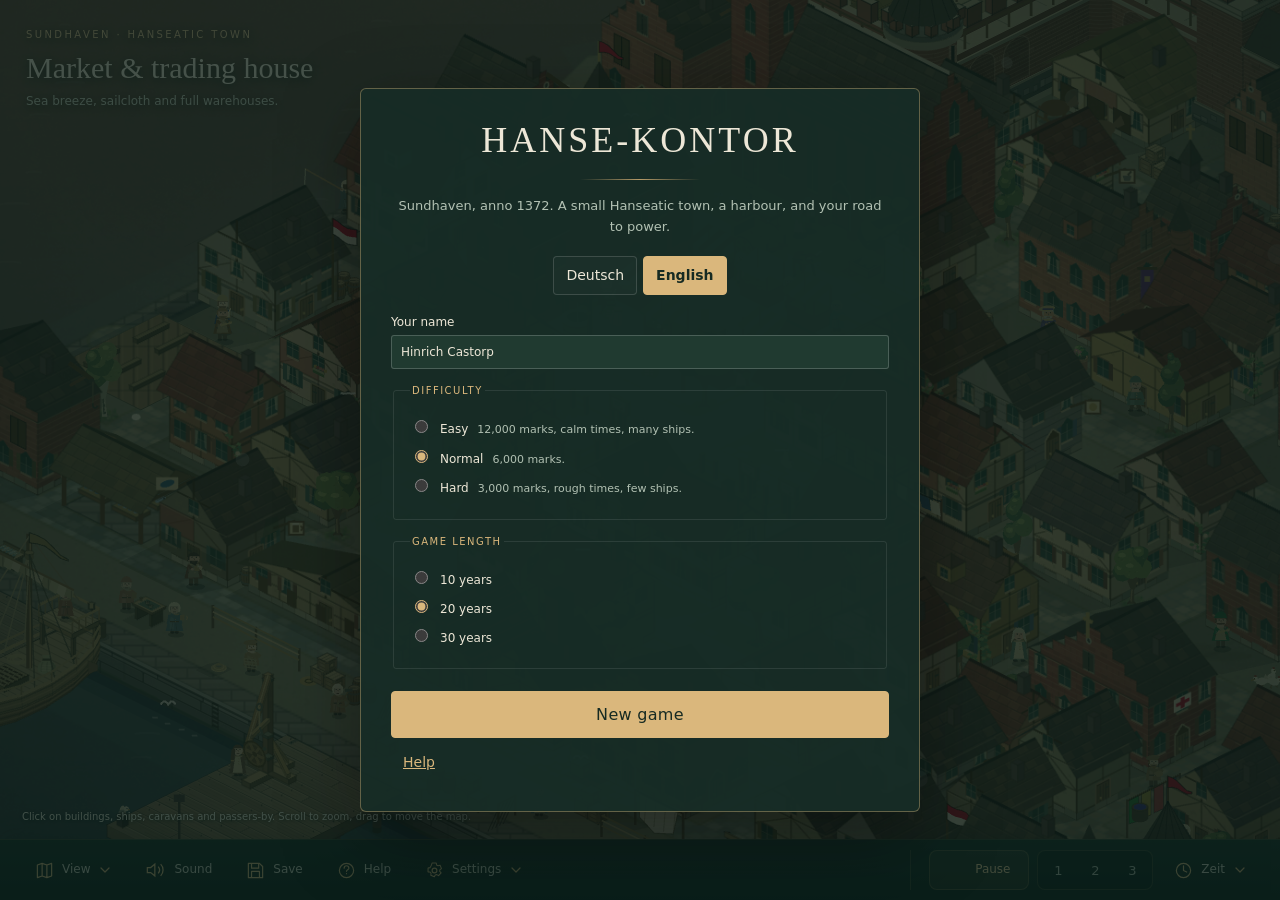
<file: index.html>
<!DOCTYPE html>
<html lang="de">
<head>
  <meta charset="utf-8">
  <meta name="viewport" content="width=device-width, initial-scale=1">
  <title>Hanse-Kontor</title>
  <link rel="icon" href="data:image/svg+xml,%3Csvg xmlns='http://www.w3.org/2000/svg' viewBox='0 0 32 32'%3E%3Ccircle cx='16' cy='16' r='15' fill='%23c8a24a'/%3E%3Cpath d='M8 22h16l-2 4H10zM16 6v14M16 8l7 6h-7z' stroke='%23402a10' stroke-width='2' fill='%23402a10'/%3E%3C/svg%3E">
  <link rel="stylesheet" href="css/style.css">
  <link rel="stylesheet" href="css/haven.css">
  <link rel="stylesheet" href="css/menu.css">
  <link rel="stylesheet" href="css/handelsvorhaben.css">
  <link rel="stylesheet" href="css/audio.css">
  <link rel="stylesheet" href="css/salzgeschichte.css">
  <link rel="stylesheet" href="css/korrespondenz.css">
  <link rel="stylesheet" href="css/aktionsbereich.css">
  <link rel="stylesheet" href="css/navigation.css?v=7">
  <link rel="stylesheet" href="css/warehouse.css?v=1">
  <link rel="stylesheet" href="css/actions.css?v=1">
  <link rel="stylesheet" href="css/hud.css">
  <link rel="stylesheet" href="css/handbook.css">
  <link rel="stylesheet" href="css/intrigen.css">
  <link rel="stylesheet" href="css/finanzen.css">
  <link rel="stylesheet" href="css/toolbar.css">
  <link rel="stylesheet" href="css/handelskalender.css">
  <link rel="stylesheet" href="css/wuerfelspiel.css">
  <link rel="stylesheet" href="css/preise.css">
</head>
<body>
  <div id="title-screen" class="overlay"></div>
  <div id="game" hidden>
    <header id="hud">
      <div class="hud-left"><span class="brand-seal" aria-hidden="true">H</span><div class="brand-text"><span class="logo" data-i18n="title">Hanse-Kontor</span><small data-i18n="brandSubtitle">Sundhaven · Anno 1372</small></div></div>
      <div class="hud-stats">
        <div class="stat cash" data-stat="money"><span class="stat-art" aria-hidden="true"></span><div class="stat-reading"><small data-i18n="money">Kasse</small><span id="hud-money" class="hud-money"></span></div></div>
        <div class="stat" data-stat="rep"><span class="stat-art" aria-hidden="true"></span><div class="stat-reading"><small id="hud-rep-label" data-i18n="rep">Ruf</small><b id="hud-rep"></b><span class="stat-meter" role="meter" aria-labelledby="hud-rep-label" aria-valuemin="0" aria-valuemax="100"><i></i></span></div></div>
        <div class="stat" data-stat="influence"><span class="stat-art" aria-hidden="true"></span><div class="stat-reading"><small data-i18n="influence">Einfluss</small><b id="hud-influence"></b></div></div>
        <div class="stat" data-stat="piety"><span class="stat-art" aria-hidden="true"></span><div class="stat-reading"><small id="hud-piety-label" data-i18n="piety">Frömmigkeit</small><b id="hud-piety"></b><span class="stat-meter" role="meter" aria-labelledby="hud-piety-label" aria-valuemin="0" aria-valuemax="100"><i></i></span></div></div>
        <div class="stat susp" data-stat="suspicion"><span class="stat-art" aria-hidden="true"></span><div class="stat-reading"><small id="hud-suspicion-label" data-i18n="suspicion">Verdacht</small><b id="hud-suspicion"></b><span class="stat-meter" role="meter" aria-labelledby="hud-suspicion-label" aria-valuemin="0" aria-valuemax="100"><i></i></span></div></div>
      </div>
      <div class="hud-right"><span id="hud-date" class="hud-date"></span><div class="hud-sky"><span id="hud-time" class="hud-time"></span><span id="hud-weather" class="hud-weather"></span></div></div>
    </header>
    <main id="main">
      <div id="city-column">
      <div id="scene-wrap">
        <canvas id="scene" width="1280" height="800" tabindex="0" data-i18n-aria="mapAria"></canvas>
        <div id="map-heading"><small data-i18n="cityEyebrow">Sundhaven · Hansestadt</small><h1 id="map-location">Markt &amp; Kontor</h1><p data-i18n="cityAtmosphere">Seewind, Segeltuch und volle Speicher.</p></div>
        <div id="tooltip" hidden></div>
        <div id="scene-hint" class="legend" data-i18n="legend">Klicke auf Gebäude, Schiffe, Karawanen und Passanten.</div>
      </div>
      </div>
      <aside id="side">
        <div class="sidebar-chapter"><div><span data-i18n="yourHouse">Dein Handelshaus</span><small id="hud-rank" class="hud-rank"></small></div><span class="chapter-mark" aria-hidden="true">⚑</span></div>
        <div class="menu-group-label" data-i18n="menuPlaces">Stadtbereiche</div>
        <nav id="city-links" data-i18n-aria="cityNavigation">
          <div class="primary-nav"><button data-place="market"></button><button data-place="kontor"></button><button data-place="harbour"></button><button data-place="townhall"></button><button data-place="rural"></button><button data-place="books"><span id="books-badge" class="badge" hidden></span></button></div>
          <div id="area-links" role="group" data-i18n-aria="sectionNavigation">
            <div id="area-destinations"></div>
            <div id="tabs" role="group" data-i18n-aria="menuBooks">
              <button data-tab="overview"><span class="book-label" data-i18n="tabOverview">Übersicht</span></button>
              <button data-tab="planning"><span class="book-label" data-i18n="tradePlanningTab">Planung</span></button>
              <button data-tab="missions"><span class="book-label" data-i18n="missionsNav">Aufträge</span><span id="mission-badge" class="badge" hidden></span></button>
              <button data-tab="log"><span class="book-label" data-i18n="journalTab">Journal</span><span id="log-badge" class="badge" hidden></span></button>
              <button data-tab="mail"><span class="book-label" data-i18n="postTab">Nachrichten</span><span id="mail-badge" class="badge" hidden></span></button>
            </div>
          </div>
        </nav>
        <div id="place-return" class="place-return" hidden><button data-tab="place"><span aria-hidden="true">←</span><span><small data-i18n="backToPlace">Zurück zum Ort</small><span id="tab-place-label">…</span></span></button></div>
        <div id="sidebar" role="region" tabindex="-1"></div>

      </aside>
    </main>
    <footer id="game-toolbar" data-i18n-aria="toolbarLabel">
      <nav class="toolbar-tools" data-i18n-aria="toolbarTools">
        <details class="utility-menu" id="map-menu"><summary><span class="toolbar-icon" data-tool-icon="map" aria-hidden="true"></span><span data-i18n="mapOptions">Ansicht</span></summary><div class="utility-popover"><label class="district-control"><span data-i18n="districtLabel">Stadtviertel anzeigen</span><select id="view-district"></select></label><div id="zoom-ctl"><button type="button" data-zoom="out" data-i18n-title="zoomOut" data-i18n-aria="zoomOut">−</button><output id="view-zoom" data-i18n-aria="zoomLevel">100 %</output><button type="button" data-zoom="in" data-i18n-title="zoomIn" data-i18n-aria="zoomIn">+</button><button type="button" data-zoom="reset" data-i18n="viewAll">Gesamtansicht</button></div></div></details>
        <div class="audio-controls toolbar-audio"><button type="button" id="btn-audio-mute" aria-pressed="false" data-i18n-title="audioMute" data-i18n-aria="audioMute">♩</button><button type="button" id="btn-audio" data-i18n="audioOpen" data-i18n-title="audioOpenHint">Klang</button></div>
        <button id="btn-save"><span class="toolbar-icon" data-tool-icon="save" aria-hidden="true"></span><span data-i18n="save">Speichern</span></button>
        <button id="btn-help"><span class="toolbar-icon" data-tool-icon="help" aria-hidden="true"></span><span data-i18n="help">Hilfe</span></button>
        <details class="utility-menu" id="settings-menu"><summary><span class="toolbar-icon" data-tool-icon="settings" aria-hidden="true"></span><span data-i18n="toolbarSettings">Einstellungen</span></summary><div class="utility-popover"><strong data-i18n="toolbarSettings">Einstellungen</strong><div class="toolbar-setting"><span data-i18n="toolbarLanguage">Sprache</span><div class="lang-switch" role="group" data-i18n-aria="toolbarLanguage"><button class="lang-btn" data-lang="de" lang="de">Deutsch</button><button class="lang-btn" data-lang="en" lang="en">English</button></div></div><button id="btn-menu"><span class="toolbar-icon" data-tool-icon="home" aria-hidden="true"></span><span data-i18n="toolbarMainMenu">Hauptmenü</span></button></div></details>
      </nav>
      <div class="toolbar-time" role="group" data-i18n-aria="gameSpeed">
        <button id="btn-pause"><span class="toolbar-icon pause-icon" aria-hidden="true"></span><span class="pause-label">Pause</span></button>
        <div class="speed toolbar-speeds" role="group" data-i18n-aria="gameSpeed"><button id="btn-s1" data-i18n-title="speed1" data-i18n-aria="speed1">1</button><button id="btn-s2" data-i18n-title="speed2" data-i18n-aria="speed2">2</button><button id="btn-s3" data-i18n-title="speed3" data-i18n-aria="speed3">3</button></div>
        <details class="utility-menu" id="time-menu"><summary id="time-toggle" data-i18n-title="gameSpeed" data-i18n-aria="gameSpeed"><span class="toolbar-icon" data-tool-icon="clock" aria-hidden="true"></span><span class="time-caption">Zeit</span></summary><div class="utility-popover"><strong data-i18n="gameSpeed">Spielgeschwindigkeit</strong><p id="time-status"></p><button id="btn-step" data-i18n="nextDay">Nächster Tag →</button></div></details>
      </div>
    </footer>
  </div>
  <div id="toasts"></div>
  <div id="modal" class="overlay" hidden></div>
  <script src="lib/pixi.min.js"></script>
  <script src="js/data.js"></script>
  <script src="js/iso.js"></script>
  <script src="js/town.js"></script>
  <script src="js/i18n.js?v=dice-3"></script>
  <script src="js/game.js"></script>
  <script src="js/paths.js"></script>
  <script src="js/rivals.js"></script>
  <script src="js/contracts.js"></script>
  <script src="js/sea.js"></script>
  <script src="js/family.js"></script>
  <script src="js/offices.js"></script>
  <script src="js/faith.js"></script>
  <script src="js/deals.js"></script>
  <script src="js/staff.js"></script>
  <script src="js/burghers.js"></script>
  <script src="js/chains.js"></script>
  <script src="js/ostviertel.js"></script>
  <script src="js/ausgleich.js"></script>
  <script src="js/lehrgang.js"></script>
  <script src="js/weiterentwicklung.js"></script>
  <script src="js/handelsvorhaben.js"></script>
  <script src="js/ereignisse.js"></script>
  <script src="js/salzgeschichte.js"></script>
  <script src="js/salzgeschichte-text.js"></script>
  <script src="js/korrespondenz.js"></script>
  <script src="js/korrespondenz-text.js"></script>
  <script src="js/landwirtschaft.js"></script>
  <script src="js/muehle.js"></script>
  <script src="js/frischware.js"></script>
  <script src="js/bevoelkerung.js"></script>
  <script src="js/aufstieg.js"></script>
  <script src="js/wetter.js"></script>
  <script src="js/kalkulation.js"></script>
  <script src="js/stadtgedaechtnis.js"></script>
  <script src="js/handelsgeschichten.js"></script>
  <script src="js/handelsgeschichten-text.js"></script>
  <script src="js/intrigen.js"></script>
  <script src="js/intrigen-text.js"></script>
  <script src="js/brotgeschichte.js"></script>
  <script src="js/brotgeschichte-text.js"></script>
  <script src="js/gildenbuergschaft.js"></script>
  <script src="js/gildenbuergschaft-text.js"></script>
  <script src="js/nebenauftraege.js"></script>
  <script src="js/nebenauftraege-text.js"></script>
  <script src="js/ufergeschichte.js"></script>
  <script src="js/ufergeschichte-text.js"></script>
  <script src="js/aussenhandel.js"></script>
  <script src="js/aussenhandel-text.js"></script>
  <script src="js/seebetrieb.js"></script>
  <script src="js/seebetrieb-text.js"></script>
  <script src="js/nachttransport.js"></script>
  <script src="js/arbeitsvorhaben.js"></script>
  <script src="js/arbeitsvorhaben-text.js"></script>
  <script src="js/wuerfelspiel.js"></script>
  <script src="js/audio-synth.js?v=ambience-2"></script>
  <script src="js/audio.js?v=gulls-3"></script>
  <script src="js/audio-ambience.js?v=crowd-de-4"></script>
  <script src="js/scene.js"></script>
  <script src="js/buildings.js?v=wall-foot-joints-3"></script>
  <script src="js/art.js"></script>
  <script src="js/flair.js"></script>
  <script src="js/stadtereignisse.js"></script>
  <script src="js/warenverkehr.js"></script>
  <script src="js/gfx-pixi.js"></script>
  <script src="js/scene-pixi.js?v=animal-walk-2"></script>
  <script src="js/menu-art.js"></script>
  <script src="js/ui.js?v=dice-3"></script>
  <script src="js/presentation.js"></script>
  <script src="js/weiterentwicklung-ui.js"></script>
  <script src="js/handelsvorhaben-ui.js"></script>
  <script src="js/ereignisse-ui.js"></script>
  <script src="js/salzgeschichte-ui.js"></script>
  <script src="js/korrespondenz-ui.js"></script>
  <script src="js/landwirtschaft-ui.js"></script>
  <script src="js/muehle-ui.js"></script>
  <script src="js/frischware-ui.js"></script>
  <script src="js/landwirtschaft-scene.js?v=animal-walk-2"></script>
  <script src="js/frischware-scene.js"></script>
  <script src="js/bevoelkerung-scene.js"></script>
  <script src="js/audio-ui.js?v=gulls-3"></script>
  <script src="js/action-design.js"></script>
  <script src="js/bevoelkerung-ui.js"></script>
  <script src="js/waldleben.js"></script>
  <script src="js/hilfe.js?v=tavern-2"></script>
  <script src="js/aufstieg-ui.js"></script>
  <script src="js/wetter-ui.js"></script>
  <script src="js/kalkulation-ui.js"></script>
  <script src="js/stadtgedaechtnis-ui.js"></script>
  <script src="js/handelsgeschichten-ui.js"></script>
  <script src="js/intrigen-ui.js"></script>
  <script src="js/brotgeschichte-ui.js"></script>
  <script src="js/gildenbuergschaft-ui.js"></script>
  <script src="js/nebenauftraege-ui.js"></script>
  <script src="js/ufergeschichte-ui.js"></script>
  <script src="js/aussenhandel-ui.js"></script>
  <script src="js/seebetrieb-ui.js"></script>
  <script src="js/hafenbau.js"></script>
  <script src="js/fischerboote.js"></script>
  <script src="js/arbeitsvorhaben-ui.js"></script>
  <script src="js/finanzen-ui.js"></script>
  <script src="js/auftragswege-ui.js"></script>
  <script src="js/handelskalender-ui.js"></script>
  <script src="js/wuerfelspiel-ui.js"></script>
  <script src="js/geld-ui.js"></script>
  <script src="js/toolbar-ui.js"></script>
  <script src="js/preise-ui.js"></script>
  <script src="js/main.js"></script>
</body>
</html>
</file>
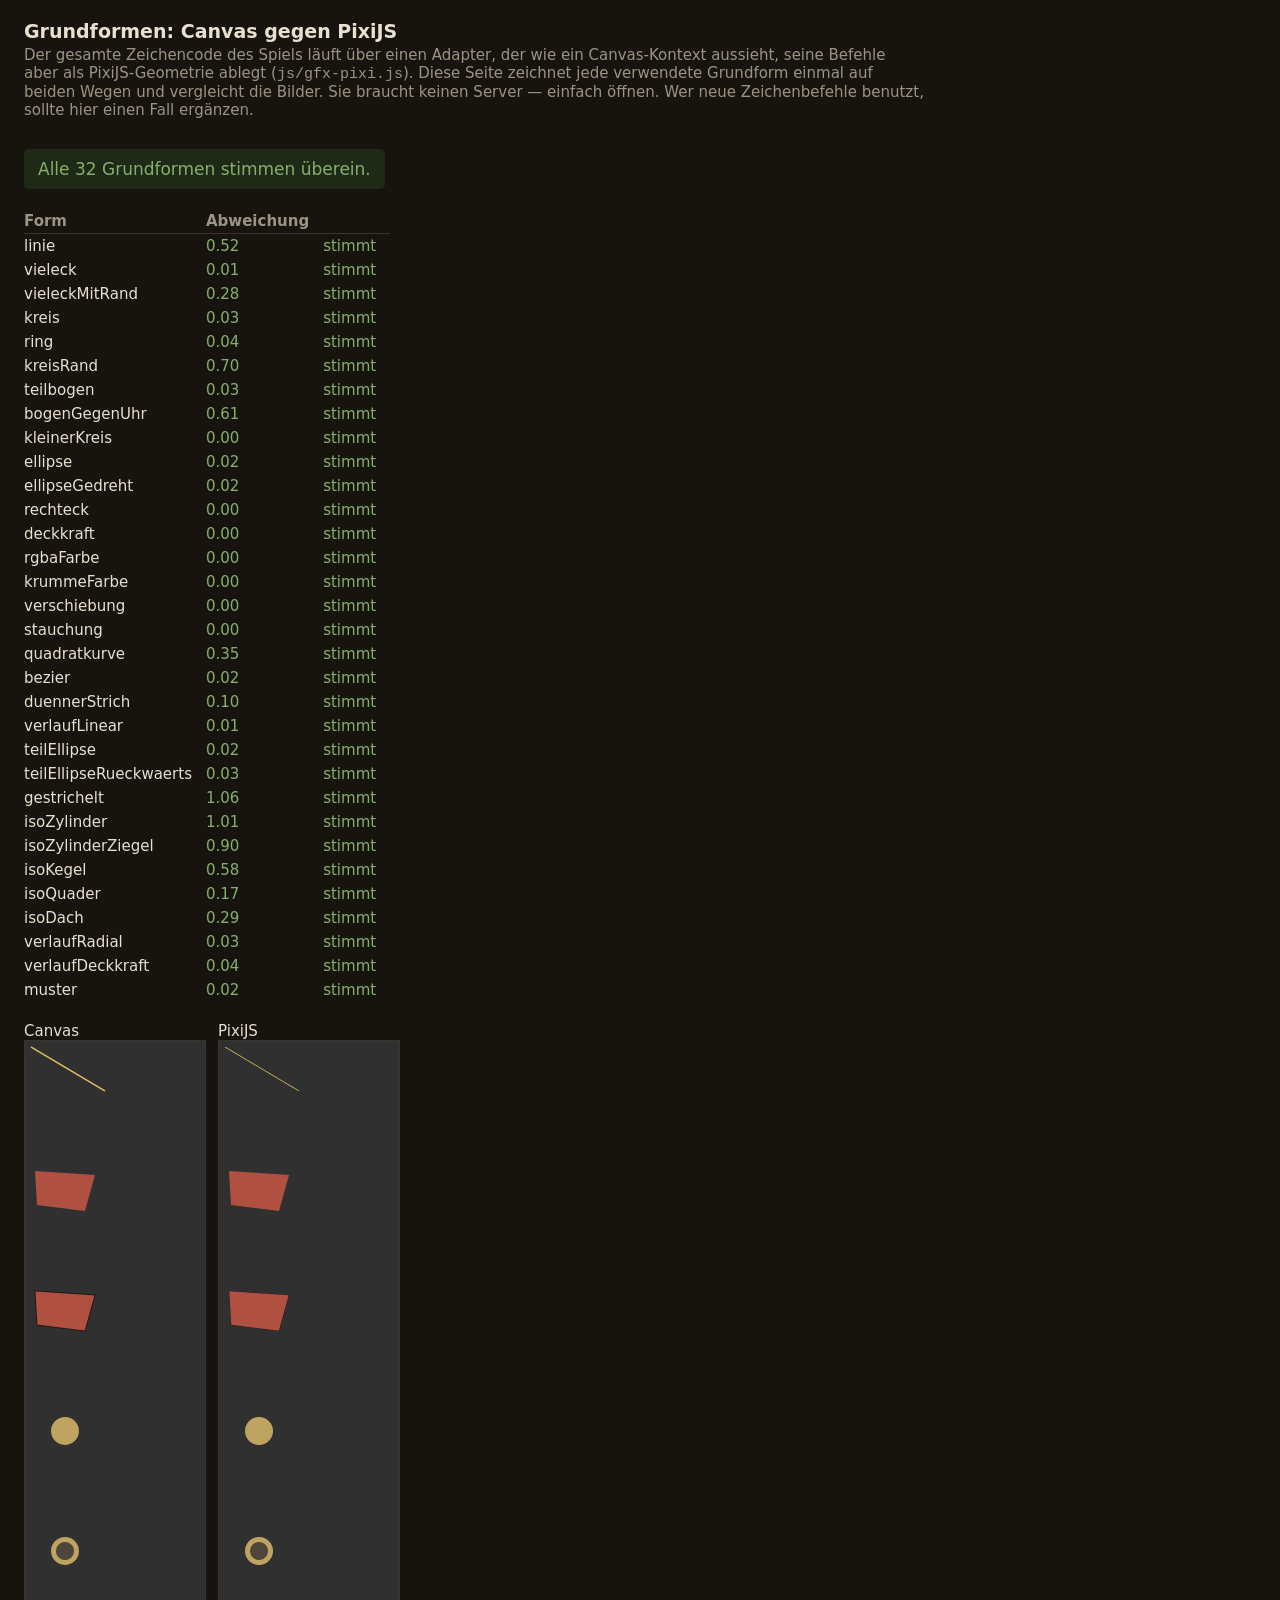
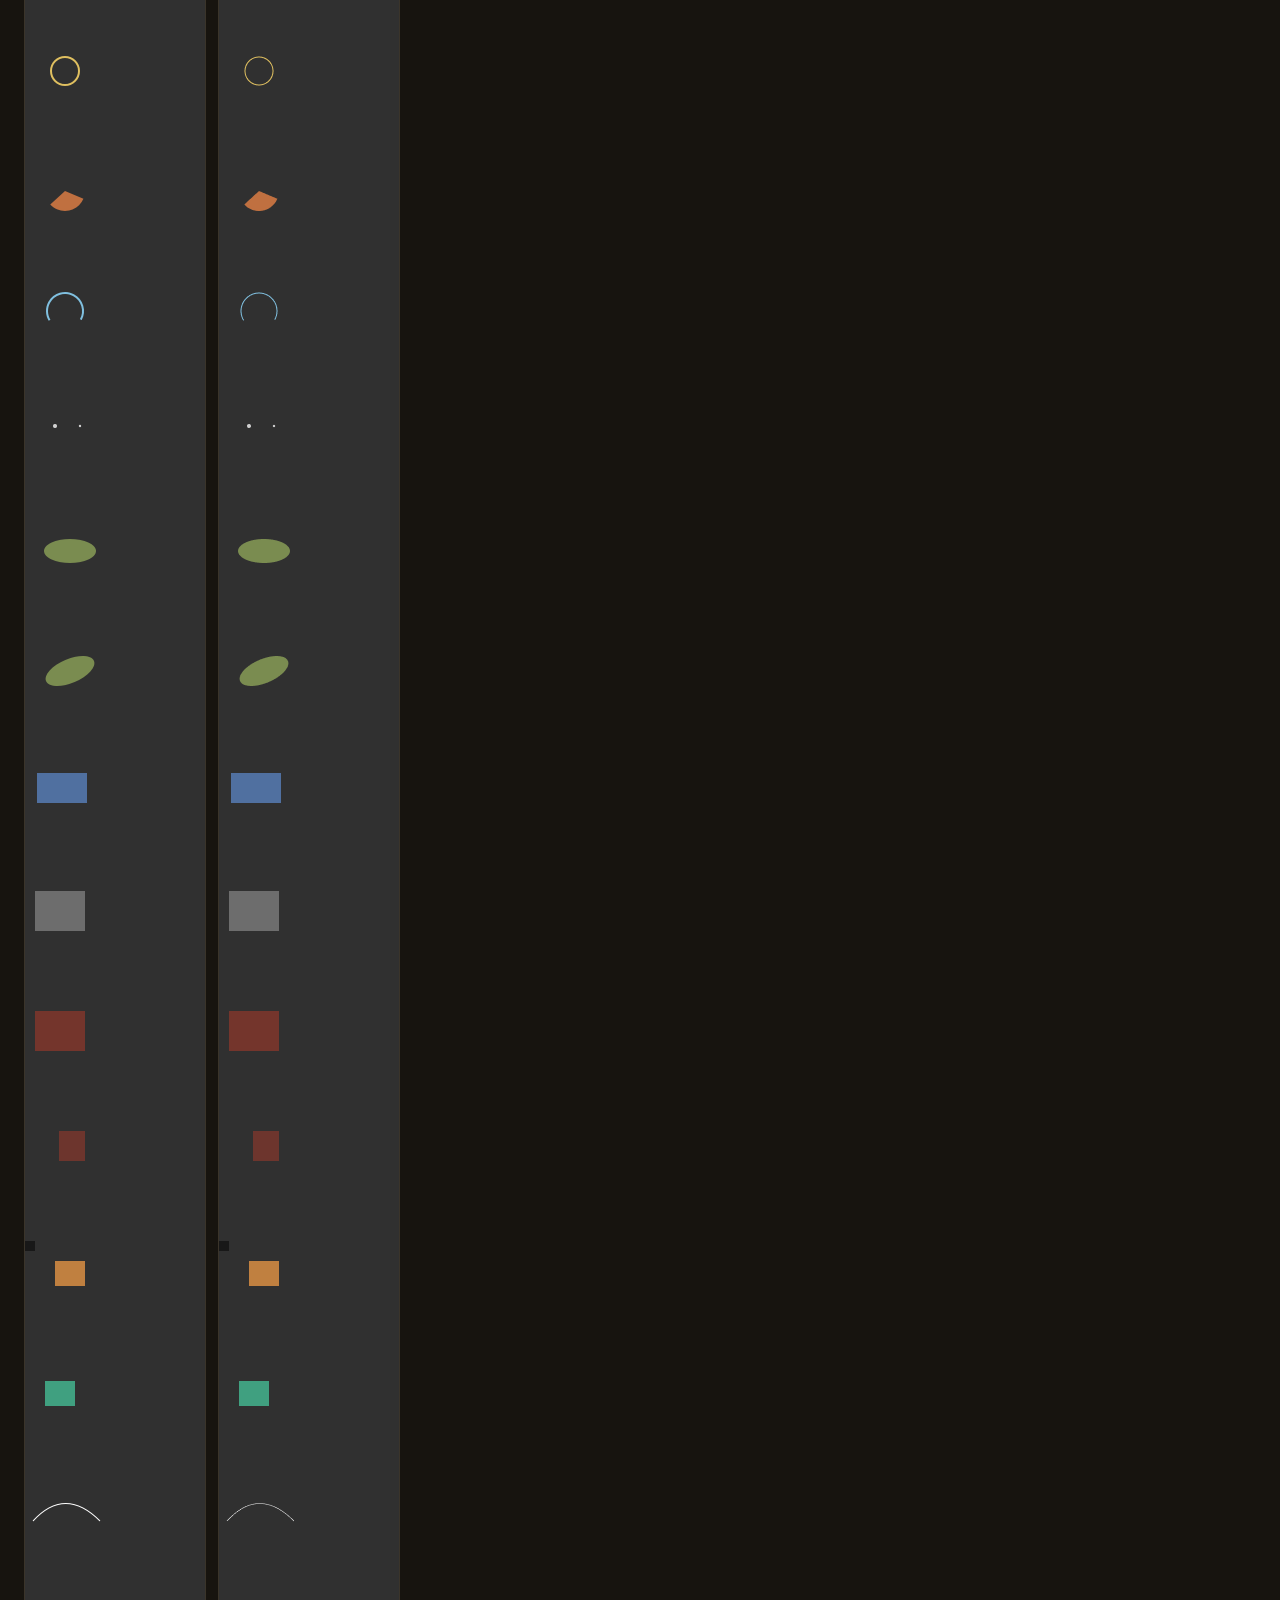
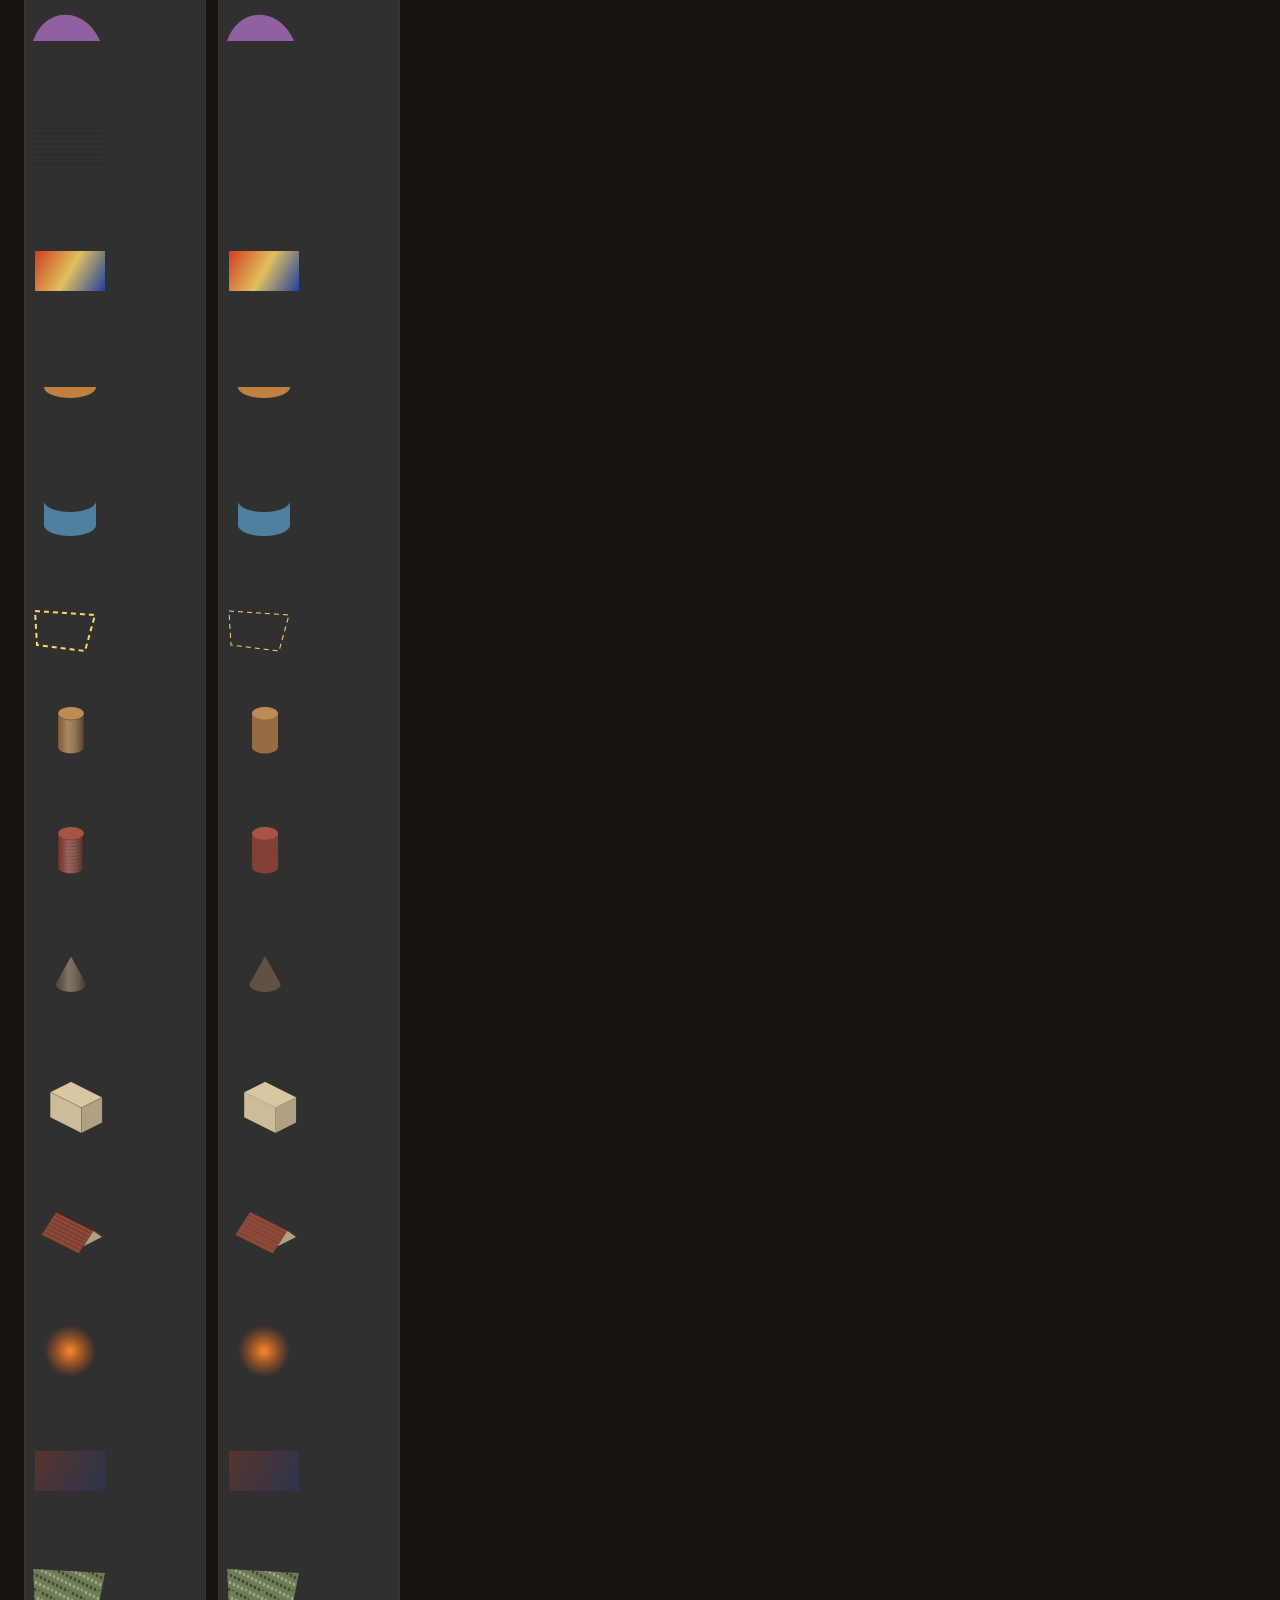
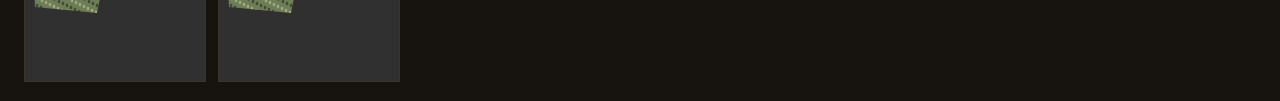
<file: tools/formen-test.html>
<!DOCTYPE html>
<html lang="de">
<head>
<meta charset="utf-8">
<title>Grundformen: Canvas gegen PixiJS</title>
<style>
  body { font: 15px system-ui, sans-serif; background: #17140f; color: #e8e0d0; margin: 0; padding: 20px 24px; }
  h1 { font-size: 19px; margin: 0 0 4px; }
  p.hin { color: #9d9384; margin: 0 0 16px; max-width: 60em; }
  table { border-collapse: collapse; }
  td, th { padding: 3px 14px 3px 0; text-align: left; }
  th { color: #9d9384; font-weight: 600; border-bottom: 1px solid #3a342a; }
  .gut { color: #86b06a; } .schlecht { color: #d07a5a; font-weight: 700; }
  #urteil { font-size: 17px; margin: 14px 0 20px; padding: 10px 14px; border-radius: 5px; display: inline-block; }
  #urteil.gut { background: #1e2a17; } #urteil.schlecht { background: #2f1b14; }
  canvas { border: 1px solid #3a342a; vertical-align: top; }
  .bilder { margin-top: 20px; display: flex; gap: 12px; }
</style>
</head>
<body>
<h1>Grundformen: Canvas gegen PixiJS</h1>
<p class="hin">Der gesamte Zeichencode des Spiels läuft über einen Adapter, der wie ein Canvas-Kontext aussieht,
seine Befehle aber als PixiJS-Geometrie ablegt (<code>js/gfx-pixi.js</code>). Diese Seite zeichnet jede verwendete
Grundform einmal auf beiden Wegen und vergleicht die Bilder. Sie braucht keinen Server — einfach öffnen.
Wer neue Zeichenbefehle benutzt, sollte hier einen Fall ergänzen.</p>
<div id="urteil">messe …</div>
<div id="tabelle"></div>
<div class="bilder"><div><div>Canvas</div><canvas id="ca"></canvas></div><div><div>PixiJS</div><canvas id="px"></canvas></div></div>

<script src="../lib/pixi.min.js"></script>
<script>
'use strict';
const HK = { clamp: (v, a, b) => Math.max(a, Math.min(b, v)) };
</script>
<script src="../js/gfx-pixi.js"></script>
<script src="../js/iso.js"></script>
<script>'use strict'; const I = HK.Iso; I.OX = 46; I.OY = 26;</script>
<script>
'use strict';
const W = 180, H = 120, S = 2.0;

/* Jeder Fall zeichnet in Nutzerkoordinaten; der Maßstab steckt in der Lage, wie in der Szene */
const faelle = {
  linie: c => { c.strokeStyle = '#e0c060'; c.lineWidth = 1.5; c.beginPath(); c.moveTo(6, 6); c.lineTo(80, 50); c.stroke(); },
  vieleck: c => { c.fillStyle = '#b05040'; c.beginPath(); c.moveTo(10, 10); c.lineTo(70, 14); c.lineTo(60, 50); c.lineTo(12, 44); c.closePath(); c.fill(); },
  vieleckMitRand: c => { c.fillStyle = '#b05040'; c.strokeStyle = 'rgba(0,0,0,0.6)'; c.lineWidth = 1; c.beginPath(); c.moveTo(10, 10); c.lineTo(70, 14); c.lineTo(60, 50); c.lineTo(12, 44); c.closePath(); c.fill(); c.stroke(); },
  kreis: c => { c.fillStyle = '#bfa361'; c.beginPath(); c.arc(40, 30, 14, 0, 6.28); c.fill(); },
  ring: c => { c.fillStyle = '#bfa361'; c.beginPath(); c.arc(40, 30, 14, 0, 6.28); c.fill(); c.fillStyle = '#4f463b'; c.beginPath(); c.arc(40, 30, 9, 0, 6.28); c.fill(); },
  kreisRand: c => { c.strokeStyle = '#e0c060'; c.lineWidth = 2; c.beginPath(); c.arc(40, 30, 14, 0, 6.28); c.stroke(); },
  teilbogen: c => { c.fillStyle = '#c07040'; c.beginPath(); c.moveTo(40, 30); c.arc(40, 30, 20, 0.4, 2.4); c.closePath(); c.fill(); },
  bogenGegenUhr: c => { c.strokeStyle = '#80c0e0'; c.lineWidth = 2; c.beginPath(); c.arc(40, 30, 18, 0.5, 2.6, true); c.stroke(); },
  kleinerKreis: c => { c.fillStyle = '#d0d0d0'; c.beginPath(); c.arc(30, 25, 2, 0, 6.28); c.fill(); c.beginPath(); c.arc(55, 25, 1.2, 0, 6.28); c.fill(); },
  ellipse: c => { c.fillStyle = '#7a8c50'; c.beginPath(); c.ellipse(45, 30, 26, 12, 0, 0, 6.28); c.fill(); },
  ellipseGedreht: c => { c.fillStyle = '#7a8c50'; c.beginPath(); c.ellipse(45, 30, 26, 12, -0.4, 0, 6.28); c.fill(); },
  rechteck: c => { c.fillStyle = '#5070a0'; c.fillRect(12, 12, 50, 30); },
  deckkraft: c => { c.fillStyle = '#e0e0e0'; c.globalAlpha = 0.35; c.fillRect(10, 10, 50, 40); c.globalAlpha = 1; },
  rgbaFarbe: c => { c.fillStyle = 'rgba(200,60,40,0.45)'; c.fillRect(10, 10, 50, 40); },
  krummeFarbe: c => { c.fillStyle = 'rgba(215,215,220,-0.01)'; c.fillRect(10, 10, 20, 20); c.fillStyle = 'rgba(200,60,40,0.4)'; c.fillRect(34, 10, 26, 30); },
  verschiebung: c => { c.save(); c.translate(30, 20); c.fillStyle = '#c08040'; c.fillRect(0, 0, 30, 25); c.restore(); c.fillStyle = 'rgba(0,0,0,0.5)'; c.fillRect(0, 0, 10, 10); },
  stauchung: c => { c.save(); c.translate(20, 20); c.scale(0.5, 0.5); c.fillStyle = '#40a080'; c.fillRect(0, 0, 60, 50); c.restore(); },
  quadratkurve: c => { c.strokeStyle = '#ffffff'; c.lineWidth = 1; c.beginPath(); c.moveTo(8, 40); c.quadraticCurveTo(40, 5, 75, 40); c.stroke(); },
  bezier: c => { c.fillStyle = '#9060a0'; c.beginPath(); c.moveTo(8, 40); c.bezierCurveTo(20, 5, 60, 5, 75, 40); c.closePath(); c.fill(); },
  duennerStrich: c => { c.strokeStyle = 'rgba(0,0,0,0.3)'; c.lineWidth = 0.5; c.beginPath(); for (let i = 0; i < 8; i++) { c.moveTo(8, 8 + i * 5); c.lineTo(78, 8 + i * 5); } c.stroke(); },
  verlaufLinear: c => { const g = c.createLinearGradient(10, 10, 80, 50); g.addColorStop(0, '#d04020'); g.addColorStop(0.5, '#e0c060'); g.addColorStop(1, '#2040a0'); c.fillStyle = g; c.fillRect(10, 10, 70, 40); },
  teilEllipse: c => { c.fillStyle = '#c08040'; c.beginPath(); c.ellipse(45, 26, 26, 11, 0, 0, Math.PI); c.closePath(); c.fill(); },
  teilEllipseRueckwaerts: c => { c.fillStyle = '#5080a0'; c.beginPath(); c.ellipse(45, 20, 26, 11, 0, 0, Math.PI); c.lineTo(19, 44); c.ellipse(45, 44, 26, 11, 0, Math.PI, 0, true); c.closePath(); c.fill(); },
  gestrichelt: c => { c.strokeStyle = '#ffd766'; c.lineWidth = 2; c.setLineDash([5, 4]); c.beginPath(); c.moveTo(10, 10); c.lineTo(70, 14); c.lineTo(60, 50); c.lineTo(12, 44); c.closePath(); c.stroke(); c.setLineDash([]); },
  isoZylinder: c => I.cylinder(c, 0, 0, 0, 0.5, 1.2, '#b08050', {}),
  isoZylinderZiegel: c => I.cylinder(c, 0, 0, 0, 0.5, 1.2, '#9c4e40', { brick: true }),
  isoKegel: c => I.cone(c, 0, 0, 0.1, 0.6, 1.0, '#6b5a4a'),
  isoQuader: c => I.box(c, 0, 0, 0, 1.2, 0.8, 0.9, { wall: '#cdbc99' }),
  isoDach: c => I.gableRoof(c, 0, 0, 0.2, 1.2, 0.9, 0.5, '#8e493a', 'x', { gableFill: '#cdbc99' }),
  verlaufRadial: c => { const g = c.createRadialGradient(45, 30, 2, 45, 30, 26); g.addColorStop(0, 'rgba(255,140,40,0.9)'); g.addColorStop(1, 'rgba(255,100,20,0)'); c.fillStyle = g; c.fillRect(10, 2, 70, 56); },
  verlaufDeckkraft: c => { c.save(); const g = c.createLinearGradient(10, 10, 80, 50); g.addColorStop(0, '#d04020'); g.addColorStop(1, '#2040a0'); c.fillStyle = g; c.globalAlpha = 0.25; c.fillRect(10, 10, 70, 40); c.restore(); },
};

/* Musterfüllung: sie braucht eine Quell-Leinwand am Muster, wie makePatterns sie anhängt */
function musterBauen(ctx2d) {
  const c = document.createElement('canvas'); c.width = 30; c.height = 30;
  const g = c.getContext('2d');
  g.fillStyle = '#6e7d58'; g.fillRect(0, 0, 30, 30);
  for (let i = 0; i < 90; i++) { g.fillStyle = i % 2 ? 'rgba(46,58,33,0.5)' : 'rgba(174,192,138,0.45)'; g.fillRect((i * 7) % 30, (i * 11) % 30, 2, 3); }
  const pat = ctx2d.createPattern(c, 'repeat');
  pat._quelle = c; pat._rs = 1;
  return pat;
}

(async () => {
  const namen = Object.keys(faelle);
  const ca = document.getElementById('ca'), px = document.getElementById('px');
  ca.width = W * S; ca.height = H * S * (namen.length + 1);
  const g2 = ca.getContext('2d');
  const muster = musterBauen(g2);
  faelle.muster = c => { c.fillStyle = muster; c.beginPath(); c.moveTo(8, 8); c.lineTo(80, 12); c.lineTo(72, 52); c.lineTo(10, 46); c.closePath(); c.fill(); };
  const alle = Object.keys(faelle);
  ca.height = H * S * alle.length;

  g2.fillStyle = '#303030'; g2.fillRect(0, 0, ca.width, ca.height);
  alle.forEach((n, i) => { g2.setTransform(S, 0, 0, S, 0, i * H * S); faelle[n](g2); });

  const app = new PIXI.Application();
  await app.init({ canvas: px, width: W * S, height: H * S * alle.length, background: 0x303030, antialias: true, preserveDrawingBuffer: true, preference: 'webgl', autoStart: false });
  alle.forEach((n, i) => {
    const pc = new HK.Gfx.PixiCtx();
    pc.setTransform(S, 0, 0, S, 0, i * H * S);
    faelle[n](pc);
    app.stage.addChild(new PIXI.Graphics(pc.gc));
  });
  app.renderer.render(app.stage);

  // Vergleichen: Kantenglättung unterscheidet sich immer, darum zusätzlich weichgezeichnet prüfen
  const hole = (cv, i) => { const t = document.createElement('canvas'); t.width = W * S; t.height = H * S; const g = t.getContext('2d'); g.drawImage(cv, 0, -i * H * S); return g.getImageData(0, 0, t.width, t.height).data; };
  const weich = d => { const n = d.length / 4, aus = new Float32Array(n * 3); const b = W * S;
    for (let p = 0; p < n; p++) { let r = 0, gg = 0, bb = 0, z = 0;
      const x = p % b, y = (p / b) | 0;
      for (let dy = -2; dy <= 2; dy++) for (let dx = -2; dx <= 2; dx++) {
        const q = (y + dy) * b + (x + dx); if (q < 0 || q >= n) continue;
        r += d[q * 4]; gg += d[q * 4 + 1]; bb += d[q * 4 + 2]; z++; }
      aus[p * 3] = r / z; aus[p * 3 + 1] = gg / z; aus[p * 3 + 2] = bb / z; }
    return aus; };

  let alleGut = true;
  const zeilen = alle.map((n, i) => {
    const a = weich(hole(ca, i)), b = weich(hole(px, i));
    let summe = 0; for (let k = 0; k < a.length; k += 3) summe += Math.max(Math.abs(a[k] - b[k]), Math.abs(a[k + 1] - b[k + 1]), Math.abs(a[k + 2] - b[k + 2]));
    const abw = summe / (a.length / 3);
    const gut = abw < 4;
    if (!gut) alleGut = false;
    return `<tr><td>${n}</td><td class="${gut ? 'gut' : 'schlecht'}">${abw.toFixed(2)}</td><td class="${gut ? 'gut' : 'schlecht'}">${gut ? 'stimmt' : 'WEICHT AB'}</td></tr>`;
  });
  document.getElementById('tabelle').innerHTML = '<table><tr><th>Form</th><th>Abweichung</th><th></th></tr>' + zeilen.join('') + '</table>';
  const u = document.getElementById('urteil');
  u.className = alleGut ? 'gut' : 'schlecht';
  u.textContent = alleGut ? `Alle ${alle.length} Grundformen stimmen überein.` : 'Mindestens eine Grundform weicht ab — siehe Tabelle.';
  ca.style.width = px.style.width = (W * S / 2) + 'px';
})();
</script>
</body>
</html>
</file>
<file: css/style.css>
/* Hanse-Kontor – Sundhaven: Pergament, Eichenholz, Messing */
:root { --parch: #efe2c4; --parch-dark: #dcc9a0; --parch-light: #f8efd9; --ink: #2b1f12; --ink-soft: #5f4b2c; --gold: #c9a24a; --gold-dark: #8a6a2e; --panel: #f3e8cf; --border: #b39a66; --red: #8f2a24; --green: #3f6f34; --blue: #24587f; --wood: #4a2f18; --wood-dark: #2e1c0e; }
* { box-sizing: border-box; }
html, body { height: 100%; margin: 0; }
body { font-family: 'EB Garamond', Georgia, 'Times New Roman', serif; color: var(--ink); background: var(--wood-dark); font-size: 15px; line-height: 1.35; }
h1, h2, h3, h4 { font-family: 'Cinzel', 'Palatino Linotype', Palatino, Georgia, serif; margin: 0 0 .4em; color: var(--ink); text-wrap: balance; font-weight: 600; }
h2 { font-size: 1.25em; letter-spacing: .02em; }
h3 { font-size: .92em; margin-top: .5em; padding-bottom: 3px; border-bottom: 1px solid var(--border); letter-spacing: .04em; text-transform: uppercase; color: var(--ink-soft); }
h4 { font-size: .9em; margin: .6em 0 .3em; letter-spacing: .03em; }
button { font-family: inherit; font-size: 14px; padding: 5px 11px; border: 1px solid var(--gold-dark); background: linear-gradient(#f6e9cb, #d9c08a); color: var(--ink); border-radius: 3px; cursor: pointer; box-shadow: inset 0 1px 0 rgba(255,255,255,.5), 0 1px 2px rgba(0,0,0,.25); }
button:hover:not(:disabled) { background: linear-gradient(#fff5dc, #e6cf9c); }
button:active:not(:disabled) { box-shadow: inset 0 2px 3px rgba(0,0,0,.25); }
button:focus-visible { outline: 2px solid var(--blue); outline-offset: 1px; }
button:disabled { opacity: .45; cursor: default; }
button.primary { background: linear-gradient(#3f7fb0, #245a85); color: #fff8e6; border-color: #1a3f5e; text-shadow: 0 1px 1px rgba(0,0,0,.4); }
button.primary:hover:not(:disabled) { background: linear-gradient(#4e8fc0, #2c6a97); }
button.danger { color: var(--red); } button.small { font-size: 13px; padding: 3px 8px; } button.tiny { font-size: 12px; padding: 2px 6px; }
button.active { background: linear-gradient(#e6c574, #c49a3c); border-color: #7a5d24; font-weight: 600; }
button.link { background: none; border: none; box-shadow: none; text-decoration: underline; color: var(--blue); }
button.big { font-size: 17px; padding: 11px 18px; width: 100%; margin: 6px 0; font-family: 'Cinzel', Georgia, serif; letter-spacing: .04em; }
input, select { font-family: inherit; font-size: 14px; padding: 4px 6px; border: 1px solid var(--border); border-radius: 3px; background: #fffaf0; color: var(--ink); box-shadow: inset 0 1px 2px rgba(0,0,0,.12); }
input[type=number] { width: 84px; } input.tiny { width: 62px; }
small { color: var(--ink-soft); } .hint { color: var(--ink-soft); font-style: italic; margin: .3em 0; line-height: 1.4; }
.num { text-align: right; white-space: nowrap; font-variant-numeric: tabular-nums; }
/* Overlays */
.overlay { position: fixed; inset: 0; background: rgba(20, 12, 6, .55); display: flex; align-items: center; justify-content: center; z-index: 50; padding: 16px; overflow: auto; }
.overlay[hidden] { display: none; }
#modal { background: rgba(20, 12, 6, .72); }
.title-box, .modal-box { background: var(--panel) url("data:image/svg+xml,%3Csvg xmlns='http://www.w3.org/2000/svg' width='160' height='160'%3E%3Cfilter id='n'%3E%3CfeTurbulence baseFrequency='0.8' numOctaves='3' stitchTiles='stitch'/%3E%3CfeColorMatrix values='0 0 0 0 0.45 0 0 0 0 0.35 0 0 0 0 0.2 0 0 0 0.10 0'/%3E%3C/filter%3E%3Crect width='160' height='160' filter='url(%23n)'/%3E%3C/svg%3E"); border: 2px solid var(--gold-dark); outline: 1px solid rgba(255,235,190,.5); outline-offset: -6px; border-radius: 4px; padding: 26px 30px; width: min(560px, 100%); max-height: 95vh; overflow: auto; box-shadow: 0 20px 60px rgba(0,0,0,.6); }
.modal-box.wide { width: min(900px, 100%); }
.title-box h1 { font-size: 2.6em; text-align: center; letter-spacing: .08em; margin-bottom: 0; color: var(--wood); text-shadow: 0 1px 0 #fff3d6; }
.title-box h1::after { content: ''; display: block; width: 120px; height: 2px; margin: 8px auto 0; background: linear-gradient(90deg, transparent, var(--gold-dark), transparent); }
.title-box .subtitle { text-align: center; color: var(--ink-soft); margin-top: 8px; font-style: italic; font-size: 1.05em; }
.lang-row { display: flex; justify-content: center; gap: 6px; margin: 10px 0 16px; }
.new-game { display: flex; flex-direction: column; gap: 10px; margin-top: 8px; }
.new-game label { display: flex; flex-direction: column; gap: 4px; font-weight: 600; }
.new-game fieldset { border: 1px solid var(--border); border-radius: 3px; }
.new-game legend { font-family: 'Cinzel', Georgia, serif; font-size: .85em; letter-spacing: .04em; }
.new-game label.radio { flex-direction: row; align-items: baseline; gap: 6px; font-weight: normal; margin: 4px 0; }
.modal-actions { display: flex; justify-content: flex-end; gap: 8px; margin-top: 16px; }
.help p { margin: .5em 0; line-height: 1.5; }
/* Kopfzeile */
#game { display: flex; flex-direction: column; height: 100%; }
#hud { display: flex; align-items: center; justify-content: space-between; gap: 10px; padding: 5px 12px; color: #f3e6c8; flex-wrap: wrap; background: linear-gradient(#5a3a1d, #3b2410 60%, #2e1c0e) ; box-shadow: inset 0 -1px 0 rgba(255,220,160,.15); border-bottom: 3px solid var(--gold); position: relative; }
#hud::after { content: ''; position: absolute; left: 0; right: 0; bottom: -6px; height: 3px; background: linear-gradient(rgba(0,0,0,.45), transparent); pointer-events: none; }
.hud-left, .hud-right, .hud-stats { display: flex; align-items: center; gap: 10px; flex-wrap: wrap; }
.logo { font-family: 'Cinzel', 'Palatino Linotype', Georgia, serif; font-size: 1.3em; font-weight: 700; color: var(--gold); letter-spacing: .08em; text-shadow: 0 1px 0 rgba(0,0,0,.6); }
.hud-date { font-style: italic; font-size: 1.05em; } .hud-time { opacity: .7; font-size: 13px; } .hud-weather { opacity: .75; font-size: 14px; cursor: default; }
.hud-money { font-weight: 600; font-size: 1.2em; color: #ffe9a8; font-variant-numeric: tabular-nums; text-shadow: 0 1px 0 rgba(0,0,0,.5); } .hud-money.neg { color: #ff9a8a; }
.stat { background: rgba(0,0,0,.3); padding: 2px 9px; border-radius: 10px; font-size: 13.5px; border: 1px solid rgba(255,220,160,.15); } .stat b { font-variant-numeric: tabular-nums; } .stat.susp.high { background: #7a2020; }
.hud-rank { opacity: .9; }
.speed button, .menu button { padding: 3px 8px; font-size: 13px; } .speed { display: flex; gap: 2px; } .menu { display: flex; gap: 4px; align-items: center; }
.lang-switch button { padding: 3px 6px; } .lang-btn.active { background: linear-gradient(#e6c574, #c49a3c); font-weight: 600; }
/* Bühne */
#main { display: flex; flex: 1; min-height: 0; }
#scene-wrap { flex: 1; position: relative; min-width: 0; min-height: 0; overflow: hidden; box-shadow: inset 0 0 0 1px rgba(0,0,0,.5); background: linear-gradient(#5c96d6, #1c2f45 55%, #1a120c); display: flex; align-items: center; justify-content: center; transition: background 1.2s linear; }
#scene { width: 100%; height: 100%; display: block; }
#tooltip { position: absolute; background: rgba(35,24,12,.94); color: #f3e6c8; padding: 4px 9px; border-radius: 3px; font-size: 13px; pointer-events: none; z-index: 5; white-space: nowrap; border: 1px solid rgba(201,162,74,.5); }
#zoom-ctl { position: absolute; right: 10px; bottom: 8px; display: flex; gap: 4px; z-index: 4; }
#zoom-ctl button { width: 30px; height: 30px; padding: 0; font-size: 18px; line-height: 1; background: rgba(243,232,207,.92); border: 1px solid var(--border); border-radius: 3px; color: var(--ink); cursor: pointer; }
#zoom-ctl button:hover { background: #fff6dd; }
.legend { position: absolute; left: 10px; bottom: 8px; max-width: calc(100% - 130px); background: rgba(243, 232, 207, .92); border: 1px solid var(--border); border-radius: 3px; padding: 4px 9px; font-size: 13px; font-style: italic; }
/* Seitenleiste */
#side[hidden], #hud[hidden] { display: none; }
#side { width: 500px; max-width: 50%; display: flex; flex-direction: column; background: var(--panel) url("data:image/svg+xml,%3Csvg xmlns='http://www.w3.org/2000/svg' width='200' height='200'%3E%3Cfilter id='n'%3E%3CfeTurbulence baseFrequency='0.7' numOctaves='3' stitchTiles='stitch'/%3E%3CfeColorMatrix values='0 0 0 0 0.45 0 0 0 0 0.35 0 0 0 0 0.2 0 0 0 0.09 0'/%3E%3C/filter%3E%3Crect width='200' height='200' filter='url(%23n)'/%3E%3C/svg%3E"); border-left: 4px solid var(--wood); box-shadow: -6px 0 18px rgba(0,0,0,.35); }
#tabs { display: flex; background: linear-gradient(#cdb886, #bfa878); border-bottom: 2px solid var(--gold-dark); padding: 4px 6px 0; gap: 3px; }
#tabs button { flex: 1 1 auto; border: 1px solid var(--gold-dark); border-bottom: none; border-radius: 4px 4px 0 0; background: linear-gradient(#e2cfa4, #cdb886); padding: 7px 4px; font-size: 14px; white-space: nowrap; overflow: hidden; text-overflow: ellipsis; box-shadow: none; font-family: 'Cinzel', Georgia, serif; font-size: 12.5px; letter-spacing: .02em; }
#tabs button.active { background: var(--panel); font-weight: 700; position: relative; top: 2px; }
.badge { background: var(--red); color: #fff; border-radius: 10px; padding: 0 6px; font-size: 11px; font-family: 'EB Garamond', Georgia, serif; }
#sidebar { flex: 1; overflow: auto; padding: 12px 14px; }
section { margin-bottom: 14px; }
.panel-head { margin-bottom: 8px; padding-bottom: 6px; border-bottom: 2px solid var(--gold-dark); position: relative; }
.panel-head::after { content: ''; position: absolute; left: 0; right: 0; bottom: -5px; height: 1px; background: var(--gold-dark); opacity: .5; }
.panel-head h2 { margin-bottom: 2px; } .panel-head .meta { color: var(--ink-soft); font-size: 14px; }
.btn-row { display: flex; gap: 6px; align-items: center; flex-wrap: wrap; margin: 6px 0; }
.qty-row { display: flex; gap: 4px; align-items: center; margin: 6px 0; flex-wrap: wrap; } .qty-row input { width: 64px; }
table { border-collapse: collapse; width: 100%; }
table.market th, table.market td { padding: 3px 5px; font-size: 13.5px; border-bottom: 1px solid rgba(179,154,102,.45); }
table.market th { text-align: left; background: rgba(179,154,102,.25); font-weight: normal; color: var(--ink-soft); font-size: 12px; text-transform: uppercase; letter-spacing: .04em; }
table.market th.num { text-align: right; }
table.market td.gname { font-weight: 600; white-space: nowrap; } table.market td.acts { white-space: nowrap; text-align: right; } table.market td.acts button { margin-left: 2px; }
table.plain td { padding: 3px 5px; border-bottom: 1px solid rgba(179,154,102,.45); vertical-align: middle; }
.demand { font-size: 11.5px; padding: 0 6px; border-radius: 3px; white-space: nowrap; }
.demand.shortage { background: #ecc3bd; color: var(--red); } .demand.surplus { background: #cfe0c2; color: var(--green); } .demand.normalDemand { background: #e3dac4; color: var(--ink-soft); }
.tag { background: rgba(179,154,102,.25); border: 1px solid var(--border); border-radius: 3px; padding: 0 6px; font-size: 13px; } .tag.gold { background: var(--gold); border-color: var(--gold-dark); }
.card { border: 1px solid var(--border); border-radius: 3px; padding: 7px 9px; background: rgba(255,250,236,.55); margin-bottom: 6px; box-shadow: 0 1px 2px rgba(0,0,0,.12); }
.card.selected { border-color: var(--gold-dark); box-shadow: inset 4px 0 0 var(--gold), 0 1px 2px rgba(0,0,0,.12); }
.card-head { display: flex; justify-content: space-between; align-items: baseline; gap: 6px; flex-wrap: wrap; }
.bar { height: 8px; background: rgba(120,95,50,.25); border-radius: 4px; overflow: hidden; margin: 2px 0; box-shadow: inset 0 1px 2px rgba(0,0,0,.2); } .bar i { display: block; height: 100%; background: linear-gradient(#e0bd66, var(--gold-dark)); }
.bar.red i { background: linear-gradient(#c65a52, var(--red)); } .bar.blue i { background: linear-gradient(#5a8fb8, var(--blue)); } .bar.green i { background: linear-gradient(#7aa564, var(--green)); }
.person { display: flex; gap: 8px; align-items: center; padding: 5px 0; border-bottom: 1px solid rgba(179,154,102,.45); }
.person .who { flex: 1; } .person .who small { display: block; }
.person .bar { width: 80px; }
label.check { display: flex; gap: 6px; align-items: center; }
ul.log { list-style: none; padding: 0; margin: 0; } ul.log li { padding: 5px 7px; border-bottom: 1px solid rgba(179,154,102,.45); font-size: 14px; } ul.log li small { display: block; color: var(--ink-soft); font-size: 12px; font-style: italic; }
ul.log li.bad { background: rgba(200,90,80,.14); } ul.log li.good { background: rgba(90,150,70,.14); } ul.log li.event { background: rgba(201,162,74,.18); }
#chart { width: 100%; height: auto; background: rgba(255,250,236,.6); border: 1px solid var(--border); border-radius: 3px; }
.encounter { font-style: italic; line-height: 1.5; font-size: 1.05em; }
#toasts { position: fixed; top: 96px; right: 12px; display: flex; flex-direction: column; gap: 6px; z-index: 60; max-width: 360px; }
.toast { background: var(--panel); border-left: 5px solid var(--gold-dark); padding: 8px 12px; border-radius: 3px; box-shadow: 0 6px 16px rgba(0,0,0,.4); font-size: 14px; animation: slide .25s ease-out; border-top: 1px solid rgba(255,255,255,.5); }
.toast.good { border-left-color: var(--green); } .toast.bad { border-left-color: var(--red); } .toast.event { border-left-color: var(--gold); }
.toast.out { opacity: 0; transition: opacity .4s; }
@keyframes slide { from { transform: translateX(30px); opacity: 0; } to { transform: none; opacity: 1; } }
@media (prefers-reduced-motion: reduce) { .toast { animation: none; } #scene-wrap { transition: none; } }
@media (max-width: 900px) { #main { flex-direction: column; } #scene-wrap { flex: none; height: 54vh; } #side { width: 100%; max-width: 100%; flex: 1; border-left: none; border-top: 4px solid var(--wood); } }

details.title { border-top: 1px solid var(--border); padding: 4px 0; } details.title summary { cursor: pointer; } details.title.done summary { color: var(--gold-dark); } ul.conds { list-style: none; padding-left: 4px; margin: 4px 0; font-size: 13px; } ul.conds li { color: var(--ink-soft); } ul.conds li.ok { color: var(--green); }
.choices { display: flex; flex-direction: column; gap: 8px; margin-top: 12px; } .choices .choice { text-align: left; padding: 8px 12px; display: flex; flex-direction: column; gap: 2px; } .choices .choice small { font-weight: normal; color: var(--ink-soft); } .modal-box .lede { font-style: italic; }
/* Handelsrat */
.rat { font-size: 12px; font-weight: 600; padding: 0 4px; border-radius: 3px; white-space: nowrap; }
.rat.gut { background: #cfe0c2; color: var(--green); } .rat.schlecht { color: var(--ink-soft); font-weight: normal; }
/* Lehrgang „Erste Schritte“ */
#lehrgang { position: absolute; left: 10px; top: 10px; width: min(330px, calc(100% - 20px)); z-index: 5; background: rgba(243, 232, 207, .96); border: 1px solid var(--border); border-radius: 4px; box-shadow: 0 3px 14px rgba(40, 28, 10, .28); padding: 9px 12px 11px; font-size: 14px; line-height: 1.35; }
#lehrgang.zu { width: auto; padding: 0; background: none; border: 0; box-shadow: none; }
#lehrgang.zu button { background: rgba(243, 232, 207, .96); border: 1px solid var(--border); border-radius: 3px; padding: 4px 10px; font: inherit; color: var(--ink); cursor: pointer; }
#lehrgang .lg-kopf { display: flex; align-items: baseline; gap: 8px; } #lehrgang .lg-kopf small { color: var(--ink-soft); flex: 1; }
#lehrgang .lg-x { border: 0; background: none; font-size: 18px; line-height: 1; cursor: pointer; color: var(--ink-soft); padding: 0 2px; }
#lehrgang h4 { margin: 6px 0 2px; font-size: 15px; } #lehrgang p { margin: 4px 0 6px; } #lehrgang .lg-lohn { font-size: 12.5px; color: var(--green); font-style: italic; }
#lehrgang .lg-punkte { display: flex; gap: 4px; margin-top: 5px; } #lehrgang .lg-punkte i { flex: 1; height: 4px; border-radius: 2px; background: rgba(179,154,102,.35); }
#lehrgang .lg-punkte i.ok { background: var(--green); } #lehrgang .lg-punkte i.jetzt { background: var(--gold-dark); }
.lg-liste { margin: 4px 0 6px 18px; padding: 0; } .lg-liste li { margin: 1px 0; color: var(--ink-soft); } .lg-liste li.ok { color: var(--green); text-decoration: line-through; } .lg-liste li.jetzt { color: var(--ink); font-weight: 600; }
</file>
<file: css/haven.css>
/* Havenrode-inspired palette and hierarchy; the game's existing panel markup stays usable. */
:root {
  color-scheme: dark;
  --wood-dark: #122520;
  --wood: #20382f;
  --panel: #172d27;
  --parch: #203a30;
  --parch-dark: #294438;
  --parch-light: #254235;
  --ink: #ede7d7;
  --ink-soft: #b2c1b3;
  --gold: #dab77c;
  --gold-dark: #b69a68;
  --border: #ffffff20;
  --red: #eca394;
  --green: #b1ce9f;
  --blue: #a3c5cf;
  --line: #ffffff17;
}
body { font: 14px/1.5 system-ui, -apple-system, 'Segoe UI', sans-serif; }
h1, h2, h3, h4 { font-family: Georgia, 'Times New Roman', serif; font-weight: 400; }
h2 { font-size: 28px; letter-spacing: 0; }
h3 { font: 10px/1.5 system-ui, sans-serif; letter-spacing: 1.7px; padding-bottom: 9px; margin: 22px 0 10px; border-color: var(--line); color: var(--gold); }
h4 { font-size: 19px; letter-spacing: 0; }
small, .hint { color: var(--ink-soft); }
.hint { font-style: normal; font-size: 13px; line-height: 1.6; }
button { font: inherit; padding: 8px 12px; background: #ffffff05; border: 1px solid #ffffff26; border-radius: 4px; box-shadow: none; transition: background .15s, border-color .15s; }
button:hover:not(:disabled) { background: #dab77c15; border-color: var(--gold); }
button:active:not(:disabled) { box-shadow: none; background: #dab77c24; }
button:focus-visible, input:focus-visible, select:focus-visible { outline: 2px solid var(--gold); outline-offset: 3px; }
button:disabled { opacity: .4; }
button.primary, button.active, .lang-btn.active { color: #162a22; background: var(--gold); border-color: var(--gold); text-shadow: none; }
button.primary:hover:not(:disabled), button.active:hover:not(:disabled) { color: #162a22; background: #e5c894; }
button.small { font-size: 12px; padding: 6px 9px; }
button.tiny { font-size: 11px; padding: 5px 7px; }
button.big { font: 16px system-ui, sans-serif; letter-spacing: .3px; padding: 13px 18px; }
button.link { color: var(--gold); }
input, select { background: #203a30; border-color: #ffffff30; color: var(--ink); box-shadow: none; padding: 7px 9px; font: inherit; }
input[type=radio], input[type=checkbox] { accent-color: var(--gold); }
.sr-only { position: absolute; width: 1px; height: 1px; padding: 0; margin: -1px; overflow: hidden; clip-path: inset(50%); white-space: nowrap; border: 0; }

/* A quiet header puts the city first and gives every figure an explicit label. */
#hud { min-height: 96px; padding: 17px 28px; gap: 22px; background: #122520; border-bottom: 1px solid var(--line); box-shadow: none; flex-wrap: nowrap; }
#hud::after { display: none; }
.hud-left { flex-wrap: nowrap; gap: 15px; flex-shrink: 0; }
.brand-seal { display: grid; place-items: center; width: 50px; height: 50px; border: 1px solid var(--gold); color: var(--gold); font: 36px Georgia, serif; }
.brand-text { display: flex; flex-direction: column; gap: 4px; }
.logo { color: var(--ink); font: 24px Georgia, serif; letter-spacing: 3px; text-transform: uppercase; text-shadow: none; }
.brand-text small { font-size: 9px; letter-spacing: 2px; text-transform: uppercase; color: #9fae9e; }
.hud-stats { margin-left: auto; gap: 30px; flex-wrap: nowrap; }
.stat { display: grid; gap: 2px; background: none; border: 0; border-radius: 0; padding: 0; font-size: 14px; }
.stat small { font-size: 9px; text-transform: uppercase; letter-spacing: 1.5px; color: #9fae9e; }
.stat b, .hud-money { font: 22px/1.3 Georgia, serif; color: var(--gold); font-variant-numeric: tabular-nums; text-shadow: none; }
.stat.susp.high { background: none; }
.stat.susp.high b, .hud-money.neg { color: var(--red); }
.hud-rank { display: block; margin-top: 6px; color: var(--ink-soft); font-size: 10px; letter-spacing: .2px; text-transform: none; }
.hud-right { min-width: 130px; align-items: flex-end; flex-direction: column; flex-wrap: nowrap; gap: 5px; margin-left: 12px; }
.hud-date { font: 16px Georgia, serif; white-space: nowrap; }
.hud-sky { display: flex; gap: 8px; align-items: center; }
.hud-time { font-size: 11px; opacity: 1; color: #9fae9e; }
.hud-weather { font-size: 13px; color: var(--gold); opacity: 1; }

#city-column { flex: 1; min-width: 0; min-height: 0; display: flex; flex-direction: column; }
#scene-wrap { box-shadow: none; isolation: isolate; }
#map-heading { position: absolute; top: 23px; left: 26px; z-index: 3; pointer-events: none; text-shadow: 0 2px 10px #102821d0; }
#map-heading small { color: #e4c595; font-size: 10px; letter-spacing: 2.4px; text-transform: uppercase; }
#map-heading h1 { font: 30px/1.3 Georgia, serif; color: #f4ecd9; margin: 4px 0 5px; }
#map-heading p { color: #d1d7c5; font-size: 12px; margin: 0; }
#scene { cursor: grab; }
#scene:focus-visible { outline: 2px solid var(--gold); outline-offset: -3px; }
.legend { left: 22px; bottom: 15px; max-width: calc(100% - 44px); padding: 0; background: none; border: 0; color: #e5e6d5; font-size: 10px; font-style: normal; text-shadow: 0 1px 4px #122520; }
#tooltip { background: #142822f5; border-color: #dab77c70; padding: 7px 11px; color: var(--ink); font-size: 12px; box-shadow: 0 5px 18px #0004; max-width: calc(100% - 24px); white-space: normal; }
.scene-toolbar, .timebar { display: flex; justify-content: space-between; align-items: center; gap: 12px; padding: 9px 18px; background: #18312c; border-top: 1px solid var(--line); }
.scene-toolbar { min-height: 58px; }
.district-control { min-width: 0; }
.district-control select { max-width: 100%; min-height: 38px; font-size: 13px; border-color: #ffffff24; background: #233d35; }
#zoom-ctl { position: static; display: flex; align-items: center; gap: 6px; }
#zoom-ctl button { height: 38px; min-width: 38px; width: auto; padding: 6px 11px; background: #ffffff04; border-color: #ffffff26; color: var(--ink); font-size: 17px; }
#zoom-ctl button:hover { background: #dab77c15; border-color: var(--gold); }
#zoom-ctl button[data-zoom=reset] { font-size: 12px; }
#view-zoom { min-width: 48px; font-size: 12px; text-align: center; font-variant-numeric: tabular-nums; color: var(--ink-soft); }
.timebar { min-height: 53px; background: #20382f; }
#time-status { font-size: 11px; color: #bdc8b9; }
.speed { gap: 5px; }
.speed button { font-size: 12px; min-width: 34px; min-height: 32px; padding: 5px 9px; }

/* The entire economy still uses the same panels, now with Havenrode's type and spacing. */
#side { width: 460px; max-width: 46%; min-width: 0; background: var(--panel); border-left: 1px solid var(--line); box-shadow: none; }
.sidebar-chapter { display: flex; justify-content: space-between; align-items: center; padding: 22px 24px 10px; color: var(--gold); font-size: 10px; letter-spacing: 2px; text-transform: uppercase; }
.chapter-mark { color: #9fae9e; font-size: 14px; }
#city-links { display: flex; gap: 14px; padding: 0 24px; border-bottom: 1px solid var(--line); }
#city-links button { flex: 1; padding: 12px 0; border: 0; border-bottom: 2px solid transparent; border-radius: 0; background: none; color: var(--ink-soft); font-size: 13px; }
#city-links button.active { color: var(--gold); border-bottom-color: var(--gold); }
#city-links button:hover { color: var(--gold); }
#tabs { background: none; border-bottom: 1px solid var(--line); gap: 8px; padding: 12px 24px 0; }
#tabs button { background: none; border: 0; border-bottom: 2px solid transparent; border-radius: 0; padding: 8px 0; font: 11px system-ui, sans-serif; letter-spacing: 0; color: var(--ink-soft); }
#tabs button.active { background: none; color: var(--gold); border-bottom-color: var(--gold); top: 0; font-weight: 500; }
#sidebar { min-width: 0; padding: 22px 24px; scrollbar-width: thin; scrollbar-color: #617566 #172d27; }
.table-scroll { max-width: 100%; overflow-x: auto; scrollbar-width: thin; scrollbar-color: #617566 #172d27; }
.table-scroll:focus-visible { outline: 2px solid var(--gold); outline-offset: 3px; }
section { margin-bottom: 24px; }
.panel-head { border-bottom: 0; padding-bottom: 0; margin-bottom: 21px; }
.panel-head::after { display: none; }
.panel-head .meta { font-size: 12px; color: var(--ink-soft); }
.btn-row, .qty-row { gap: 7px; margin: 12px 0; }
.qty-row { font-size: 12px; }
.tradebox { padding: 16px; background: #0b201a90; border: 1px solid #b9a77830; border-radius: 5px; margin-bottom: 22px; }
.trade-heading { display: flex; justify-content: space-between; align-items: baseline; gap: 12px; }
.trade-heading h3 { font: 21px Georgia, serif; color: var(--ink); text-transform: none; letter-spacing: 0; margin: 0; padding: 0; border: 0; }
.trade-heading small { font-size: 10px; white-space: nowrap; }
.trade-availability { display: flex; justify-content: space-between; gap: 12px; font-size: 10px; color: var(--ink-soft); margin: 12px 0; }
.trade-actions { display: flex; gap: 8px; }
.trade-actions button { flex: 1; font-size: 12px; padding: 10px 6px; }
.trade-note { display: block; margin-top: 10px; font-size: 10px; line-height: 1.5; }
.goods-list-head { display: flex; justify-content: space-between; gap: 10px; color: #9fae9e; font-size: 9px; text-transform: uppercase; letter-spacing: 1px; margin-bottom: 9px; }
.commodity { display: grid; grid-template-columns: 34px minmax(0, 1fr) auto; gap: 12px; align-items: center; width: 100%; padding: 13px 0; background: none; border: 0; border-top: 1px solid var(--line); border-radius: 0; text-align: left; }
.commodity:hover:not(:disabled) { background: #ffffff04; border-color: var(--line); }
.commodity.selected { background: #dab77c06; }
.goods-icon { display: grid; place-items: center; width: 34px; height: 34px; border: 1px solid #ad947e45; color: var(--gold); font: 21px Georgia, serif; }
.commodity.selected .goods-icon { background: var(--gold); color: #203329; border-color: var(--gold); }
.commodity-name strong { display: block; font-weight: 500; font-size: 13px; }
.commodity-name small { display: block; margin-top: 3px; font-size: 10px; }
.commodity-name .demand { font-size: 9px; margin-left: 3px; }
.commodity-prices { text-align: right; color: var(--gold); font: 17px Georgia, serif; font-variant-numeric: tabular-nums; }
.commodity-prices small { display: block; font: 10px/1.6 system-ui, sans-serif; margin-top: 2px; }
.market-details { font-size: 12px; margin: 12px 0 22px; }
.market-details summary { cursor: pointer; color: var(--gold); padding: 6px 0; }
table.market th { background: none; color: #a7b7a6; font-size: 9px; padding: 11px 4px; border-color: var(--line); letter-spacing: .8px; }
table.market td { padding: 10px 4px; font-size: 12px; border-color: var(--line); }
table.market td.gname { font-weight: 500; }
table.market td.num { color: var(--gold); }
table.plain td { padding: 9px 4px; border-color: var(--line); font-size: 12px; }
.card { background: #0b201a90; border-color: #b9a77830; padding: 14px; border-radius: 5px; margin-bottom: 10px; box-shadow: none; }
.card.selected { border-color: #dab77c90; box-shadow: inset 3px 0 0 var(--gold); }
.card-head { font-size: 13px; }
.card-head b { font-weight: 500; }
.tag, .demand { font-size: 10px; padding: 3px 6px; background: #ffffff09; border: 0; }
.tag.gold { background: #dab77c20; color: var(--gold); }
.badge { background: #dab77c24; color: var(--gold); font: 10px system-ui, sans-serif; }
.demand.shortage { background: #eca39418; color: var(--red); }
.demand.surplus, .rat.gut { background: #b1ce9f15; color: var(--green); }
.demand.normalDemand { background: #ffffff08; }
.rat { font-size: 10px; font-weight: 500; padding: 2px 4px; }
.trade-comparison { border: 1px solid var(--line); padding: 12px; border-radius: 5px; }
.trade-comparison p { font-size: 12px; line-height: 1.55; overflow-wrap: anywhere; }
.trade-comparison .rat { font-size: 14px; padding: 5px 8px; }
table.market .rat { display: inline-block; margin-top: 5px; font-size: 12px; }
.bar { height: 4px; background: #ffffff15; box-shadow: none; border-radius: 0; margin: 5px 0; }
.bar i { background: var(--gold); }
.bar.red i { background: #c9806d; } .bar.blue i { background: #8cbbc4; } .bar.green i { background: #8fa778; }
.person { gap: 9px; padding: 12px 0; border-color: var(--line); font-size: 12px; }
.person .bar { width: 58px; }
.person .who small { font-size: 10px; margin-top: 3px; }
ul.log li { padding: 12px 8px; border-color: var(--line); font-size: 12px; }
ul.log li small { font: 10px system-ui, sans-serif; color: var(--gold); margin-bottom: 4px; }
ul.log li.good { background: #b1ce9f08; } ul.log li.bad { background: #eca3940d; } ul.log li.event { background: #dab77c0d; }
#chart { background: #0b201a90; border-color: var(--line); }
.menu { padding: 14px 20px; border-top: 1px solid var(--line); gap: 8px; flex-wrap: wrap; }
.menu button { background: none; border-color: transparent; padding: 3px 0; color: var(--ink-soft); font-size: 10px; }
.menu .lang-switch { margin-left: auto; display: flex; gap: 5px; }
.menu .lang-btn { padding: 3px 6px; }
.menu .lang-btn.active { background: #dab77c15; color: var(--gold); border-color: #dab77c40; }

#lehrgang { top: auto; left: 22px; bottom: 43px; width: min(315px, calc(100% - 44px)); background: #142822f2; border-color: #dab77c55; padding: 14px 16px; box-shadow: 0 8px 28px #0003; font: 12px/1.6 system-ui, sans-serif; }
#lehrgang .lg-kopf b { color: var(--gold); font-size: 10px; text-transform: uppercase; letter-spacing: 1.6px; font-weight: 500; }
#lehrgang .lg-kopf small { font-size: 10px; }
#lehrgang h4 { color: var(--ink); font: 20px Georgia, serif; margin: 11px 0 6px; }
#lehrgang p { color: #c4d0c0; }
#lehrgang .lg-punkte { margin-top: 9px; gap: 5px; }
#lehrgang .lg-punkte i { height: 2px; background: #ffffff20; border-radius: 0; }
#lehrgang .lg-punkte i.jetzt { background: var(--gold); }
#lehrgang .lg-punkte i.ok { background: #8fa778; }
#lehrgang .lg-lohn { color: var(--gold); font-style: normal; font-size: 10px; }
#lehrgang.zu button { background: #142822ee; color: var(--gold); border-color: #dab77c55; padding: 8px 12px; }
#lehrgang.zu { left: 22px; bottom: 43px; }
ul.conds { font-size: 12px; line-height: 1.8; }
details.title { border-color: var(--line); padding: 9px 0; }
details.title.done summary { color: var(--gold); }
.encounter { font-style: normal; line-height: 1.7; }

.overlay, #modal { background: #081a16bc; }
.title-box, .modal-box { background: #172d27f5; border: 1px solid #dab77c65; outline: none; border-radius: 6px; padding: 30px; box-shadow: 0 24px 80px #0006; }
.title-box h1 { font: 36px Georgia, serif; color: var(--ink); text-shadow: none; letter-spacing: 3px; text-transform: uppercase; }
.title-box h1::after { height: 1px; margin-top: 18px; }
.title-box .subtitle { font: 13px/1.6 system-ui, sans-serif; color: var(--ink-soft); margin: 16px 0; }
.lang-row { margin: 18px 0; }
.new-game { gap: 16px; }
.new-game label { font-size: 12px; font-weight: 400; }
.new-game fieldset { padding: 13px 16px; border-color: var(--line); }
.new-game legend { font: 10px system-ui, sans-serif; letter-spacing: 1.5px; color: var(--gold); text-transform: uppercase; }
.new-game label.radio { gap: 9px; margin: 8px 0; }
.new-game label.radio b { font-weight: 500; }
.new-game label.radio small { font-size: 11px; }
.choices .choice small { color: inherit; opacity: .8; }
#toasts { top: 110px; }
.toast { background: #18312cf5; border-top: 1px solid var(--line); color: var(--ink); font: 12px/1.6 system-ui, sans-serif; }
.toast.good { border-left-color: #8fa778; } .toast.bad { border-left-color: #c9806d; }

@media (min-width: 1800px) { #side { width: 490px; } #sidebar { padding: 26px 30px; } }
@media (max-width: 1200px) {
  #hud { gap: 16px; padding: 15px 20px; min-height: 88px; }
  .logo { font-size: 20px; letter-spacing: 2px; }
  .brand-seal { width: 42px; height: 42px; font-size: 30px; }
  .hud-stats { gap: 19px; }
  .stat b, .hud-money { font-size: 19px; }
  .hud-right { margin-left: 0; min-width: 110px; }
  #side { width: 440px; }
  #sidebar { padding: 18px 20px; }
  #city-links, #tabs { padding-left: 20px; padding-right: 20px; }
}
@media (max-width: 900px) {
  #game { height: auto; min-height: 100%; }
  #hud { flex-wrap: wrap; min-height: 88px; gap: 12px 18px; }
  .hud-left { margin-right: auto; }
  .hud-stats { order: 3; width: 100%; justify-content: space-between; margin: 0; }
  #main { flex-direction: column; flex: none; }
  #city-column { flex: none; }
  #scene-wrap { height: max(420px, 60vh); flex: none; }
  #side { width: 100%; max-width: none; border-left: 0; border-top: 1px solid var(--line); }
  #sidebar { overflow: visible; }
  .scene-toolbar, .timebar { padding: 10px 16px; }
  .sidebar-chapter { padding-top: 20px; }
  #toasts { top: 140px; }
}
@media (max-width: 560px) {
  #hud { padding: 12px 15px; }
  .brand-seal { display: none; }
  .logo { font-size: 18px; }
  .brand-text small { font-size: 8px; }
  .hud-date { font-size: 13px; }
  .stat small { font-size: 8px; letter-spacing: .6px; }
  .stat b, .hud-money { font-size: 17px; }
  .hud-stats { gap: 8px; }
  #map-heading { top: 16px; left: 16px; }
  #map-heading h1 { font-size: 24px; }
  #map-heading p { display: none; }
  #scene-wrap { height: 480px; }
  .scene-toolbar { flex-wrap: wrap; gap: 9px; }
  .district-control { flex: 1; }
  .district-control select { width: 100%; }
  #zoom-ctl { gap: 4px; }
  #zoom-ctl button { padding: 5px 8px; min-width: 32px; }
  #zoom-ctl button[data-zoom=reset] { font-size: 10px; }
  #view-zoom { min-width: 38px; font-size: 10px; }
  .timebar { flex-wrap: wrap; gap: 8px; }
  #time-status { font-size: 10px; }
  .speed { margin-left: auto; }
  .speed button { font-size: 11px; padding: 5px 7px; min-width: 30px; }
  #lehrgang, #lehrgang.zu { left: 16px; bottom: 43px; }
  #lehrgang { max-height: 240px; overflow: auto; }
  .legend { left: 16px; max-width: calc(100% - 32px); font-size: 9px; }
  .title-box, .modal-box { padding: 24px 20px; }
  .title-box h1 { font-size: 29px; }
}
@media (prefers-reduced-motion: reduce) { button { transition: none; } }
.price-history svg { width:100%; height:auto; display:block; }
.price-history svg text { fill:var(--muted,#a69c81); font:10px Georgia,serif; }
.price-buy,.price-sell { fill:none; stroke-width:2; stroke-linecap:round; stroke-linejoin:round; }
.price-buy { stroke:#947744; } .price-sell { stroke:#567465; }
.price-legend { display:flex; gap:18px; font-size:12px; flex-wrap:wrap; }
.price-legend span:first-child::before { content:'━ '; color:#947744; }
.price-legend span:last-child::before { content:'━ '; color:#567465; }
.freight-panel ul { list-style:none; padding:0; margin:0; }
.freight-panel li { margin:10px 0; }
.freight-panel small,.captain-card small { display:block; margin:4px 0; }
.freight-panel progress { width:100%; height:5px; accent-color:#8c8051; }
.chapter-card { border-left:3px solid #aa925a; padding-left:14px; }
.captain-card { margin:12px 0; padding:10px; background:rgba(139,119,74,.1); border:1px solid rgba(139,119,74,.25); }
</file>
<file: css/menu.css>
/* Illustrated menus share their materials and colours with the city. */
.menu-art { display: block; flex: none; width: 80px; height: 59px; }
.menu-symbol { display: inline-block; width: 18px; height: 18px; flex: none; vertical-align: middle; }
.sidebar-chapter { padding-top: 15px; padding-bottom: 9px; }
#city-links { gap: 7px; padding-top: 5px; padding-bottom: 12px; border-bottom: 0; }
#city-links button { min-width: 0; display: flex; flex-direction: column; align-items: center; gap: 4px; padding: 5px 2px 8px; border: 1px solid var(--line); border-radius: 7px; background: #ffffff03; font-size: 12px; }
#city-links button.active { border: 1px solid #dab77c90; background: #dab77c13; box-shadow: inset 0 -2px var(--gold); }
#city-links button:hover { background: #dab77c12; }
#city-links .nav-picture { width: 65px; height: 46px; opacity: .84; }
#city-links button.active .nav-picture, #city-links button:hover .nav-picture { opacity: 1; }
#tabs { padding-top: 0; }
#tabs button { display: flex; align-items: center; justify-content: center; gap: 6px; min-width: 0; }
#sidebar { padding-top: 16px; }
.illustrated-head { display: flex; align-items: center; gap: 14px; margin-bottom: 15px; }
.illustrated-head > div { min-width: 0; }
.illustrated-head h2 { margin: 0 0 3px; font-size: 26px; }
.panel-picture { width: 72px; height: 58px; }
.tradebox { background: radial-gradient(ellipse at 15% 5%, #c7af7330, transparent 65%), #10271f; padding: 12px 14px; border-color: #dab77c45; border-radius: 8px; margin-bottom: 18px; }
.trade-heading { align-items: center; justify-content: flex-start; gap: 14px; }
.selected-good-picture { width: 105px; height: 77px; }
.trade-title { min-width: 0; }
.trade-title h3 { font-size: 25px; margin-bottom: 4px; }
.trade-title > small { display: block; margin-top: 7px; font-size: 12px; }
.trade-title .demand { display: inline-block; }
.tradebox .qty-row { margin: 10px 0; }
.trade-availability { gap: 8px; margin: 9px 0; }
.trade-availability > span { display: flex; align-items: center; gap: 7px; background: #ffffff04; border-radius: 4px; padding: 5px 8px; flex: 1; }
.trade-availability strong { font-size: 16px; font-weight: 500; color: var(--ink); }
.trade-actions button { border-radius: 5px; }
.trade-note { margin-top: 7px; }
.goods-list { margin-bottom: 18px; }
.goods-list-head { align-items: center; font-size: 10px; margin: 0 0 10px; }
.goods-grid { display: grid; grid-template-columns: repeat(4, minmax(0, 1fr)); gap: 7px; }
.goods-grid .commodity { display: flex; flex-direction: column; gap: 0; min-width: 0; padding: 7px 6px 8px; border: 1px solid var(--line); border-radius: 7px; background: linear-gradient(150deg, #ffffff07, #081d1720); text-align: center; position: relative; }
.goods-grid .commodity:hover:not(:disabled) { background: #dab77c15; border-color: #dab77c70; }
.goods-grid .commodity.selected { background: radial-gradient(ellipse at 50% 10%, #cdb47532, transparent 90%), #263e2d; border: 1px solid var(--gold); box-shadow: inset 0 -2px var(--gold); }
.commodity-art { width: 100%; position: relative; display: flex; justify-content: center; margin-bottom: 2px; }
.commodity-art .menu-art { width: 70px; height: 51px; }
.goods-grid .commodity-name { display: flex; align-items: center; justify-content: center; min-height: 28px; width: 100%; font: 500 11px/1.2 system-ui, sans-serif; color: var(--ink); overflow-wrap: anywhere; }
.goods-grid .commodity-prices { width: 100%; display: grid; grid-template-columns: 1fr 1fr; gap: 4px; margin-top: 4px; font: 15px/1.25 Georgia, serif; text-align: center; }
.commodity-prices > span + span { border-left: 1px solid var(--line); color: #bcc9b1; }
.goods-grid .commodity-prices small { display: block; margin: 0 0 2px; font: 9px/1.5 system-ui, sans-serif; letter-spacing: 0; color: var(--ink-soft); }
.stock-count { position: absolute; bottom: 1px; right: 0; min-width: 19px; padding: 1px 4px; font: 600 10px/1.5 system-ui, sans-serif; color: #203026; background: #dbc28b; border: 1px solid #e8d7af; border-radius: 4px; }
.demand-dot { position: absolute; top: 1px; right: 1px; width: 7px; height: 7px; border-radius: 50%; box-shadow: 0 0 0 2px #172d27; }
.demand-dot.shortage { background: var(--red); }
.demand-dot.surplus { background: var(--green); }
.goods-legend { display: block; font-size: 10px; line-height: 1.6; margin-top: 9px; }
.trade-comparison { margin-bottom: 18px; background: #ffffff03; }
.trade-comparison summary { cursor: pointer; display: flex; align-items: center; justify-content: space-between; gap: 7px; font-size: 12px; color: var(--gold); }
.trade-comparison summary::before { content: '›'; font: 22px/1 Georgia, serif; }
.trade-comparison[open] summary::before { transform: rotate(90deg); }
.trade-comparison summary > span { margin-right: auto; }
.trade-comparison summary .rat { font-size: 11px; padding: 3px 5px; }
.visitor-goods { display: grid; grid-template-columns: repeat(2, minmax(0, 1fr)); gap: 9px; }
.visitor-good { min-width: 0; display: flex; flex-direction: column; padding: 10px; border: 1px solid var(--line); border-radius: 7px; background: #ffffff03; }
.visitor-good-head { display: flex; align-items: center; gap: 4px; margin-bottom: 8px; }
.visitor-good-head .menu-art { width: 55px; height: 42px; }
.visitor-good-head > div { min-width: 0; }
.visitor-good-head b { font-size: 12px; overflow-wrap: anywhere; }
.visitor-good small { display: block; font-size: 10px; line-height: 1.5; }
.visitor-good-price { margin-bottom: 6px; }
.visitor-good-price > strong { display: block; font: 22px Georgia, serif; color: var(--gold); margin: 2px 0; }
.visitor-good-price strong > small { display: inline; font: 10px system-ui, sans-serif; }
.visitor-good-comparison { flex: 1; margin: 8px 0; overflow-wrap: anywhere; }
.visitor-good-comparison .rat { display: inline-block; margin-top: 3px; font-size: 11px; white-space: normal; }
.visitor-good > button { width: 100%; margin-top: 3px; }
.warehouse-goods { display: grid; grid-template-columns: repeat(2, minmax(0, 1fr)); gap: 9px; margin: 12px 0; }
.warehouse-good { display: flex; align-items: center; gap: 6px; padding: 10px; border: 1px solid var(--line); border-radius: 7px; background: #ffffff03; }
.warehouse-good .menu-art { width: 60px; height: 44px; }
.warehouse-good > div { min-width: 0; }
.warehouse-good b { font-size: 12px; }
.warehouse-good strong { display: block; font: 20px Georgia, serif; color: var(--gold); }
.warehouse-good strong small { display: inline; }
.warehouse-good small { display: block; font: 10px/1.5 system-ui, sans-serif; overflow-wrap: anywhere; }
.captain-card { display: flex; align-items: center; gap: 10px; border-radius: 7px; }
.captain-card > div { min-width: 0; }
.captain-card .person-picture { width: 64px; height: 60px; }
.person .person-picture { width: 40px; height: 40px; }
.person { flex-wrap: wrap; }
.person .who { min-width: 110px; }
@media (max-width: 560px) {
  .goods-grid { grid-template-columns: repeat(3, minmax(0, 1fr)); }
  #city-links { gap: 6px; }
  #city-links .nav-picture { width: 58px; height: 42px; }
  .selected-good-picture { width: 90px; height: 66px; }
  .trade-availability { flex-wrap: wrap; }
}
@media (max-width: 360px) {
  .visitor-goods, .warehouse-goods { grid-template-columns: 1fr; }
  .trade-availability > span { padding: 5px; }
  #city-links button { font-size: 11px; }
}
@media (prefers-reduced-motion: reduce) {
  #city-links button, .commodity { transition: none; }
}
</file>
<file: css/handelsvorhaben.css>
.trade-teaser { display: flex; align-items: center; gap: 8px; padding: 8px; margin: 0 0 16px; background: #dab77c0d; border: 1px solid #dab77c40; border-radius: 7px; }
.trade-teaser .menu-art { width: 50px; height: 38px; }
.trade-teaser > div { flex: 1; min-width: 0; }
.trade-teaser b { font-size: 12px; }
.trade-teaser small { display: block; font-size: 10px; }
.planning-link { display: flex; align-items: center; gap: 7px; margin-bottom: 16px; font-size: 12px; }
.trade-plans { display: grid; grid-template-columns: repeat(2, minmax(0, 1fr)); gap: 10px; }
.trade-plan-card, .trade-supply, .trade-news-card { min-width: 0; padding: 12px; background: #0f261f; border: 1px solid var(--line); border-radius: 7px; }
.trade-plan-card { display: flex; flex-direction: column; gap: 9px; }
.trade-plan-card.committed { border-color: #dab77c85; grid-column: 1 / -1; }
.plan-heading { display: flex; align-items: center; gap: 7px; }
.plan-heading .menu-art { width: 53px; height: 40px; }
.plan-heading > div { min-width: 0; }
.plan-heading b { display: block; font-size: 13px; }
.trade-plan-card small, .trade-supply small, .trade-news-card small { display: block; font-size: 10px; line-height: 1.6; }
.trade-plan-card .plan-story { font-size: 11px; line-height: 1.55; margin: 0; flex: 1; }
.plan-terms { display: flex; flex-wrap: wrap; gap: 8px 14px; }
.plan-terms span { flex: 1; font-size: 10px; color: var(--ink-soft); }
.plan-terms strong { display: block; color: var(--gold); font: 16px/1.5 Georgia, serif; }
.plan-stock { margin: 4px 0 0; font-size: 12px; }
.trade-plan-card progress { width: 100%; height: 7px; accent-color: var(--gold); }
.procurement-option { padding: 9px; background: #ffffff04; border-radius: 5px; display: grid; gap: 5px; }
.procurement-option b, .trade-supply > b { font-size: 12px; }
.plan-risk { display: block; color: var(--red); font-size: 11px; font-weight: 500; }
.trade-news, .trade-supplies { display: grid; gap: 9px; }
.trade-news-card { display: grid; gap: 5px; }
.trade-news-card > .tag { justify-self: start; }
.trade-news-card > b { font-size: 13px; }
.trade-news-card > p { font-size: 12px; margin: 0; }
.trade-news-card.denied { opacity: .65; }
.trade-supply { display: grid; gap: 7px; }
.trade-advance-receipt { padding: 10px 0; border-bottom: 1px solid var(--line); }
.trade-advance-receipt b { font-size: 12px; }
.trade-advance-receipt small { display: block; font-size: 10px; }
.visitor-good > .bulk-deal { margin: 7px 0; color: var(--gold); border-color: #dab77c65; background: #dab77c0a; }
.visitor-good .rival-intent { margin-top: 8px; color: var(--gold); }
.trade-plan-card, .trade-supply, .trade-news-card { overflow-wrap: anywhere; }
@media (max-width: 360px) { .trade-plans { grid-template-columns: 1fr; } }
.city-life { padding-top: 3px; }
.city-mood { padding: 12px; border: 1px solid var(--line); border-radius: 7px; background: #12332a; }
.city-mood b { font-size: 11px; color: var(--ink-soft); }
.city-mood strong { float: right; font-size: 12px; color: var(--gold); }
.city-mood meter { width: 100%; height: 10px; margin-top: 8px; accent-color: #b5c792; }
.city-story { border: 1px solid #dab77c50; border-radius: 7px; padding: 13px; margin: 12px 0; background: linear-gradient(135deg,#244034,#0f261f); }
.city-story .plan-heading { align-items: start; }
.city-story .plan-heading .menu-art { width: 66px; height: 50px; }
.city-story .plan-heading b { margin-top: 6px; }
.city-story p { font-size: 12px; line-height: 1.65; }
.city-story small { display: block; font-size: 10px; line-height: 1.65; }
.city-effects { list-style: none; margin: 10px 0; padding: 0; display: grid; gap: 5px; font-size: 11px; }
.city-effects li { display: grid; gap: 3px; border-bottom: 1px solid #ffffff09; padding-bottom: 5px; }
.city-effects b { font-weight: 500; color: var(--ink-soft); font-size: 10px; }
.city-responses { display: grid; gap: 8px; margin: 9px 0; }
.city-response { padding: 8px; border: 1px solid var(--line); border-radius: 5px; background: #00000015; }
.city-response button { width: 100%; text-align: left; margin-bottom: 5px; }
.city-protection { font-size: 11px; color: #b5c792; }
.quality-badge { display: inline-block; color: var(--ink-soft); font-size: 10px; margin: 4px 0; }
.quality-badge.poor { color: #e6ad91; }
.quality-badge.fine { color: #c4d9a1; }
.market-quality { display: flex; flex-wrap: wrap; gap: 0 14px; }
.city-story,.city-response,.city-mood { overflow-wrap: anywhere; }
</file>
<file: css/audio.css>
.audio-controls { display: flex; align-items: center; gap: 5px; margin-left: auto; }
.audio-controls button { min-height: 34px; padding: 5px 9px; background: #ffffff04; border: 1px solid #ffffff26; color: var(--ink-soft); font-size: 12px; }
.audio-controls #btn-audio-mute { font-size: 20px; min-width: 35px; padding: 1px 7px; }
.audio-controls #btn-audio-mute[aria-pressed=true] { opacity: .65; }
.audio-controls button:hover { color: var(--gold); border-color: var(--gold); }
.audio-sliders { display: grid; gap: 20px; margin: 25px 0; }
.audio-sliders label { display: grid; grid-template-columns: minmax(0,1fr) auto; gap: 8px; font-size: 13px; }
.audio-sliders output { color: var(--gold); font-variant-numeric: tabular-nums; }
.audio-sliders input { grid-column: 1 / -1; width: 100%; accent-color: var(--gold); cursor: pointer; }
#audio-status { font-size: 12px; color: var(--ink-soft); line-height: 1.6; min-height: 2em; }
@media (max-width: 700px) { .scene-toolbar { flex-wrap: wrap; gap: 7px; } .audio-controls { margin-left: 0; } }
.music-credits { margin-top:20px; padding-top:12px; border-top:1px solid #c8ad7930; color:var(--ink-soft); font-size:12px; line-height:1.7; }
.music-credits summary { cursor:pointer; color:var(--gold); }
.music-credits a { color:var(--gold); }
</file>
<file: css/salzgeschichte.css>
.salt-story { border: 1px solid #bfa36b66; border-radius: 8px; padding: 16px; background: linear-gradient(145deg,#b48c4514,#152d2600); overflow-wrap: anywhere; }
.salt-title { display:flex; gap:12px; align-items:center; }.salt-title h3 { margin:4px 0; }.salt-title small { color:var(--gold); }
.salt-story p { font-size:12px; line-height:1.7; }.salt-story small { display:block; line-height:1.6; font-size:10px; }
.salt-people { display:grid; grid-template-columns:repeat(3,minmax(0,1fr)); gap:8px; margin:15px 0; }
.salt-people>div { padding:8px; background:#00000020; border-radius:6px; display:grid; justify-items:center; text-align:center; gap:4px; }
.salt-people svg { width:44px; height:44px; }.salt-people b { font-size:11px; }.salt-order { padding:12px; border:1px solid var(--line); border-radius:6px; }
.salt-order>progress { width:100%; }.salt-calculation { margin:12px 0; display:grid; gap:6px; font-size:11px; }
.salt-calculation>span { display:flex; justify-content:space-between; flex-wrap:wrap; gap:5px; }.salt-calculation>span:last-child { border-top:1px solid var(--line); padding-top:8px; font-size:12px; }
.salt-story .positive { color:#b9d39d; }.salt-story .negative { color:#e4a68e; }.salt-decision { margin:10px 0; padding:8px; background:#00000016; border-radius:4px; }
.salt-decision button,.salt-deliver button { width:100%; text-align:left; white-space:normal; }.salt-deliver { display:grid; gap:8px; margin:14px 0 7px; }
.salt-receipt { display:grid; gap:6px; font-size:11px; padding:12px 0; border-top:1px solid var(--line); margin-top:14px; }
.salt-teaser svg { width:30px; height:30px; }.salt-teaser { align-items:center; }
.salt-archive { margin:14px 0; }.salt-archive>summary { color:var(--gold); cursor:pointer; font-size:12px; padding:10px 0; }
@media(max-width:450px) { .salt-story { padding:10px; }.salt-people { gap:4px; }.salt-people>div { padding:6px 3px; }.salt-order { padding:9px; } }

/* The current decision and its outcome lead; supporting details stay folded. */
#side .salt-order { padding:18px; margin:14px 0; }
.salt-order-heading { display:flex; align-items:center; gap:12px; margin-bottom:16px; }
.salt-order-heading>.menu-art { width:56px; height:52px; flex-shrink:0; }
#side .salt-order-heading h4 { margin:0 0 4px; font:21px/1.35 Georgia,serif; }
.salt-outcome { display:grid; grid-template-columns:minmax(0,1fr) auto; gap:8px; padding:15px; border-radius:8px; background:#bad3a00c; border:1px solid #bad3a026; }
.salt-outcome.negative { background:#d28c700c; border-color:#d28c7040; }
.salt-outcome>div>strong { display:block; font:30px/1.3 Georgia,serif; margin-top:3px; }
.salt-outcome>small,.salt-money-flow { grid-column:1/-1; }
.salt-outcome>small { color:var(--ink-soft); }
.salt-money-flow { display:flex; flex-wrap:wrap; gap:8px 24px; padding-top:10px; border-top:1px solid var(--line); color:var(--ink-soft); font-size:11px; }
.salt-money-flow b { display:block; color:var(--ink); font-size:14px; margin-top:2px; }
.salt-next { margin:18px 0 12px; }
.salt-next>small:first-child { color:var(--gold); }
#side .salt-next p { margin:4px 0 6px; }
.salt-main-actions { display:flex; gap:8px; flex-wrap:wrap; margin:12px 0 16px; }
.salt-main-actions button { white-space:normal; margin:0; }
#side .salt-details { padding:12px 0; border:0; border-top:1px solid var(--line); border-radius:0; background:none; margin:0; }
.salt-details>summary { cursor:pointer; font-size:12px; color:var(--ink-soft); }
.salt-details[open]>summary { margin-bottom:12px; color:var(--gold); }
.salt-numbers>small { margin:8px 0; }
#side .salt-context { border-top:0; padding:10px 0 0; }
#side .salt-receipt { display:block; }
.salt-receipt>summary>strong { float:right; margin-left:10px; }
.salt-receipt>small,.salt-receipt>span,.salt-receipt>strong { display:block; margin-top:7px; }
#side .salt-transit-note { padding:9px 11px; border-left:2px solid var(--gold); background:#c1a76a0a; font-size:12px; }
@media(max-width:450px) {
  #side .salt-order { padding:12px; }
  .salt-order-heading { gap:8px; }
  .salt-order-heading>.menu-art { width:42px; height:42px; }
  #side .salt-order-heading h4 { font-size:18px; }
  .salt-outcome { padding:12px; }
  .salt-outcome>div>strong { font-size:26px; }
  .salt-main-actions>button { width:100%; }
  .salt-receipt>summary>strong { float:none; display:block; margin:4px 0 0; }
}

.mission-sources { display:grid;grid-template-columns:repeat(auto-fit,minmax(min(100%,260px),1fr));gap:12px;margin:20px 0; }
.mission-source { display:flex;align-items:center;gap:16px;padding:18px;border:1px solid var(--line);border-radius:12px; }
.mission-source>svg { flex:0 0 52px;width:52px;height:60px; }
.mission-source>div { min-width:0;display:grid;gap:10px; }
.mission-source small { color:var(--ink-soft); }
.salt-host { display:flex;align-items:center;gap:20px;margin-bottom:20px; }
.salt-host>svg { flex:0 0 72px;width:72px;height:88px; }
.salt-meeting>button { margin:12px 8px 0 0; }
.intro-focus-note { line-height:1.7;margin:12px 0 20px; }
</file>
<file: css/korrespondenz.css>
#tabs { display:grid; grid-template-columns:repeat(3,minmax(0,1fr)); gap:3px 12px; padding-bottom:3px; }
#tabs button { white-space:normal; overflow:visible; text-overflow:clip; line-height:1.35; min-height:39px; font-size:10px; }
#tabs .menu-symbol { width:17px; min-width:17px; height:17px; }
.work-heading { display:flex; align-items:center; gap:12px; margin:5px 0 17px; }.work-heading>.menu-symbol { width:45px; height:45px; color:var(--gold); }.work-heading h2 { margin:0 0 5px; }.work-heading p { margin:0; font-size:11px; color:var(--ink-soft); line-height:1.6; }
.post-reply-option>button { width:100%; }.post-reply-option>small { display:block; font-size:10px; line-height:1.6; color:var(--ink-soft); margin-top:5px; }
.work-filters { display:flex; flex-wrap:wrap; gap:5px; margin:12px 0; }.work-filters button { font-size:10px; padding:6px 8px; }.work-filters .active { color:var(--gold); border-color:#b5996266; background:#b48c4515; }
.work-summary { display:grid; grid-template-columns:repeat(3,minmax(0,1fr)); gap:8px; }.work-summary>span { display:grid; gap:4px; padding:10px 7px; border:1px solid var(--line); border-radius:6px; font-size:10px; color:var(--ink-soft); }.work-summary strong { font:24px Georgia,serif; color:var(--gold); }
.mission-card { padding:13px; border:1px solid var(--line); border-radius:7px; margin:11px 0; background:#ffffff03; }.mission-card.active { border-left:3px solid #b69e69; }.mission-card.failed { border-left:3px solid #b87964; }.mission-card.done { border-left:3px solid #7d9972; }.mission-card small { display:block; font-size:10px; line-height:1.6; }.mission-card p { font-size:12px; line-height:1.7; }.mission-card progress { width:100%; margin:4px 0 8px; }.mission-card button { margin:7px 4px 0 0; white-space:normal; }.mission-terms { display:grid; gap:4px; margin:10px 0; font-size:12px; }.mission-steps { list-style:none; padding:0; display:grid; gap:7px; font-size:12px; }.mission-steps .done { color:#bed2a4; }.mission-steps small { display:inline; }.work-back { margin-bottom:12px; }.work-crosslink { font-size:11px; line-height:1.7; }
.post-list { display:grid; gap:8px; }.post-envelope { display:flex; width:100%; gap:10px; padding:13px; text-align:left; border:1px solid var(--line); border-radius:7px; background:#ffffff03; position:relative; }.post-envelope.unread { border-left:3px solid #c3a66b; background:#b48c4509; }.post-envelope .person-picture { width:38px; height:38px; flex-shrink:0; }.post-envelope>span { display:grid; gap:5px; min-width:0; }.post-envelope small { color:var(--ink-soft); font-size:10px; }.post-envelope b { font-size:12px; line-height:1.5; }.post-unread-dot { width:6px; height:6px; border-radius:50%; background:var(--gold); position:absolute; right:9px; top:10px; }
.post-letter { background:linear-gradient(140deg,#c7ac7512,#ffffff03); border:1px solid #baa16d55; border-radius:8px; padding:17px; }.post-letter-top { display:flex; align-items:center; gap:10px; padding-bottom:12px; border-bottom:1px solid var(--line); }.post-letter-top .person-picture { width:48px; height:48px; }.post-letter-top>div { flex:1; }.post-letter-top small { display:block; font-size:10px; color:var(--ink-soft); }.post-seal { font:25px Georgia,serif; color:#b97e63; }.post-letter p { font:14px/1.9 Georgia,serif; }.post-letter h3 { font:18px/1.4 Georgia,serif; letter-spacing:0; text-transform:none; }.post-replies { display:grid; gap:7px; margin:15px 0; }.post-replies button { text-align:left; white-space:normal; }.post-letter .btn-row { margin-top:15px; }.post-outgoing { margin:12px 0; padding:10px; background:#00000018; display:grid; gap:5px; font-size:12px; }.post-outgoing small { color:var(--ink-soft); font-size:10px; }.post-thread { margin-top:15px; }.post-thread-link { display:block; margin:6px 0; width:100%; text-align:left; font-size:11px; white-space:normal; }
.post-compose { display:grid; gap:10px; padding:15px; border:1px solid var(--line); border-radius:7px; }.post-compose p { font-size:12px; line-height:1.8; }.post-compose label { font-size:11px; }.post-compose select { width:100%; min-width:0; }
.journal-search { display:grid; grid-template-columns:1fr auto; gap:6px; font-size:11px; margin:16px 0; }.journal-search input { grid-column:1; width:100%; min-width:0; }.journal-search button { grid-column:2; grid-row:2; }.journal-date { border-bottom:1px solid var(--line); padding-bottom:8px; margin-top:21px; font-size:11px; }.journal-entry { padding:11px 13px; border-left:2px solid #71877b; background:#ffffff03; margin:8px 0; border-radius:0 5px 5px 0; }.journal-entry.good { border-left-color:#9bbd79; }.journal-entry.bad { border-left-color:#c58970; }.journal-entry.event { border-left-color:#bea16b; }.journal-entry p { font-size:12px; line-height:1.75; margin:5px 0; }.journal-kind,.journal-entry>small { font-size:9px; color:var(--ink-soft); }.journal-notepad { display:grid; gap:9px; margin:15px 0; }.journal-notepad textarea { width:100%; resize:vertical; min-height:90px; color:var(--ink); background:#ffffff05; border:1px solid var(--line); border-radius:5px; padding:10px; font:12px/1.7 system-ui,sans-serif; }.journal-entry.note p { white-space:pre-wrap; }.journal-technical { margin:20px 0; }.post-letter,.mission-card,.post-envelope,.journal-entry { overflow-wrap:anywhere; }
@media(max-width:450px) { #tabs { gap:2px 7px; }#tabs button { font-size:9px; }.post-letter { padding:12px; } }
</file>
<file: css/aktionsbereich.css>
/* Room for decisions. Layout responds to the actual panel width, including stacked tablet views. */
#side {
  width:clamp(520px,42vw,760px); max-width:50%; flex:0 0 auto;
  container:action-panel / inline-size;
  --panel-gap:24px;
  background:#142b25;
}
#side .sidebar-chapter { padding:14px var(--panel-gap); border-bottom:1px solid var(--line); background:linear-gradient(110deg,#c5a56e0d,transparent); }
#side .sidebar-chapter>div { min-width:0; }
#side .hud-rank { margin-top:5px; font-size:12px; letter-spacing:0; line-height:1.5; }
#side .chapter-mark { display:grid; place-items:center; width:38px; height:38px; flex:none; border:1px solid #c5a56e40; border-radius:50%; color:var(--gold); background:#c5a56e08; font-size:20px; }
.menu-group-label { padding:8px var(--panel-gap) 6px; color:#a6baad; font-size:10px; letter-spacing:1.4px; text-transform:uppercase; }
.books-label { border-top:1px solid var(--line); }
#side #city-links { display:grid; grid-template-columns:repeat(4,minmax(0,1fr)); gap:9px; padding:0 var(--panel-gap) 12px; }
#side #city-links button { min-height:78px; padding:6px; gap:3px; border-radius:9px; font-size:13px; font-weight:500; color:var(--ink-soft); background:linear-gradient(145deg,#ffffff08,#ffffff02); }
#side #city-links .nav-picture { width:76px; height:46px; opacity:1; }
#side #city-links button.active { color:var(--gold); background:radial-gradient(ellipse at 50% 0,#c5a56e29,transparent 90%),#253b2c; border-color:#c5a56e99; box-shadow:inset 0 -2px var(--gold); }
#side #tabs { gap:8px; padding:0 var(--panel-gap) 16px; border-bottom:1px solid var(--line); }
#side #tabs button { display:flex; justify-content:flex-start; align-items:center; gap:9px; min-height:48px; padding:9px 10px; border:1px solid #ffffff14; border-radius:7px; background:#ffffff03; font-size:12px; line-height:1.35; color:var(--ink-soft); text-align:left; overflow-wrap:anywhere; }
#side #tabs .menu-symbol { width:26px; height:26px; min-width:26px; padding:3px; color:#a3b6a3; background:#ffffff04; border-radius:4px; }
#side #tabs button.active { color:var(--gold); background:#c5a56e13; border-color:#c5a56e77; box-shadow:inset 3px 0 var(--gold); }
#side #tabs button.active .menu-symbol { color:var(--gold); background:#c5a56e14; }
#side #tabs button:hover { background:#ffffff08; border-color:#c5a56e70; }
#side .badge { flex:none; padding:1px 5px; font-size:10px; }
#side #sidebar { padding:24px var(--panel-gap) 32px; background:radial-gradient(ellipse at 10% 0,#81915d08,transparent 70%); scrollbar-gutter:stable; }
#side #sidebar>section:not(.tradebox):not(.salt-story), #side .chapter-card {
  padding:18px; margin-bottom:18px; border:1px solid #ffffff12; border-radius:10px; background:#ffffff03;
}
#side #sidebar>section>h3:first-child { margin-top:0; }
#side #sidebar h3 { font-size:11px; letter-spacing:1.2px; }
#side #sidebar p { line-height:1.75; }
#side .panel-head, #side .work-heading { padding:0 0 20px; margin-bottom:20px; border-bottom:1px solid var(--line); }
#side .panel-picture { width:90px; height:70px; }
#side .illustrated-head h2, #side .work-heading h2 { font:30px/1.2 Georgia,serif; }
#side .panel-head .meta, #side .work-heading p { font-size:12px; line-height:1.6; margin-top:5px; }
#side .work-heading>.menu-symbol { width:49px; height:49px; padding:7px; border:1px solid #c5a56e40; border-radius:9px; background:#c5a56e0d; }
#side button.small { font-size:12px; padding:8px 11px; min-height:34px; }
#side .work-filters { gap:6px; margin:15px 0; }
#side .work-filters button { padding:7px 10px; font-size:11px; min-height:32px; }
#side .work-summary { gap:10px; }
#side .work-summary>span { padding:13px 12px; font-size:11px; background:linear-gradient(145deg,#ffffff05,transparent); }
#side .work-summary strong { font-size:28px; }
#side .tradebox { padding:20px; border-radius:11px; }
#side .selected-good-picture { width:125px; height:91px; }
#side #sidebar .trade-title h3 { font:29px Georgia,serif; letter-spacing:0; }
#side .tradebox .qty-row { padding:10px 0; border-top:1px solid var(--line); border-bottom:1px solid var(--line); }
#side .trade-availability { margin:14px 0; font-size:11px; }
#side .trade-availability>span { padding:9px 10px; }
#side .trade-availability strong { font:22px Georgia,serif; color:var(--gold); }
#side .trade-actions button { padding:13px 12px; font-size:13px; border-radius:6px; }
#side .trade-note { font-size:11px; line-height:1.6; }
#side .goods-grid { gap:9px; }
#side .goods-grid .commodity { padding:11px 6px; border-radius:9px; }
#side .commodity-art .menu-art { width:86px; height:61px; }
#side .goods-grid .commodity-name { min-height:30px; font-size:12px; }
#side .goods-grid .commodity-prices { font-size:18px; gap:7px; margin-top:8px; }
#side .goods-grid .commodity-prices small { font-size:10px; }
#side .goods-legend { font-size:11px; margin-top:12px; }
#side .trade-teaser { padding:12px; gap:12px; border-radius:9px; }
#side .trade-teaser .menu-art { width:62px; height:46px; }
#side .trade-teaser b, #side .plan-heading b { font-size:14px; }
#side .trade-teaser small { font-size:11px; margin-top:4px; }
#side .visitor-goods, #side .warehouse-goods { gap:12px; }
#side .visitor-good { padding:15px; border-radius:9px; }
#side .visitor-good-head { gap:9px; }
#side .visitor-good-head .menu-art { width:68px; height:52px; }
#side .visitor-good-head b, #side .warehouse-good b { font-size:13px; }
#side .visitor-good small, #side .warehouse-good small { font-size:11px; }
#side .visitor-good-price>strong { font-size:27px; }
#side .warehouse-good { padding:14px; gap:10px; border-radius:9px; }
#side .warehouse-good .menu-art { width:72px; height:53px; }
#side .captain-card { padding:15px; border-radius:9px; }
#side .captain-card .person-picture { width:76px; height:70px; }
#side .person { padding:14px 0; gap:12px; font-size:13px; }
#side .person .person-picture { width:48px; height:48px; }
#side .person .who small { font-size:11px; }
#side .mission-card { padding:18px; margin:14px 0; border-radius:10px; }
#side .mission-card small, #side .trade-plan-card small, #side .trade-news-card small, #side .trade-supply small { font-size:11px; }
#side .mission-card p, #side .mission-steps, #side .plan-stock { font-size:13px; }
#side .mission-card .plan-heading .menu-art, #side .trade-plan-card .plan-heading .menu-art { width:66px; height:50px; }
#side .mission-terms { background:#ffffff04; padding:12px; border-radius:6px; margin:14px 0; gap:6px; font-size:13px; }
#side .mission-card progress, #side .trade-plan-card progress { height:7px; accent-color:var(--gold); }
#side .mission-list { display:grid; gap:12px; }
#side .mission-list .mission-card { margin:0; display:flex; flex-direction:column; }
#side .mission-list .mission-card>button:last-child { margin-top:auto; }
#side .trade-plan-card { padding:18px; gap:12px; border-radius:10px; }
#side .plan-terms { gap:12px; background:#ffffff04; padding:12px; border-radius:6px; }
#side .plan-terms span { font-size:11px; }
#side .plan-terms strong { font-size:21px; }
#side .procurement-options { display:grid; grid-template-columns:repeat(auto-fit,minmax(min(220px,100%),1fr)); gap:12px; }
#side .procurement-option { padding:13px; border:1px solid var(--line); border-radius:7px; align-content:start; }
#side .procurement-option button { margin-top:5px; }
#side .trade-supplies, #side .trade-news { gap:12px; }
#side .trade-supply, #side .trade-news-card { padding:15px; border-radius:9px; }
#side .post-list { gap:11px; }
#side .post-envelope { padding:16px; gap:13px; border-radius:10px; align-items:center; }
#side .post-envelope .person-picture { width:49px; height:49px; }
#side .post-envelope b { font-size:14px; }
#side .post-envelope small { font-size:11px; }
#side .post-letter { padding:25px; border-radius:11px; background:radial-gradient(ellipse at 100% 0,#c5a56e19,transparent 65%),#21332a; }
#side .post-letter-top .person-picture { width:60px; height:60px; }
#side .post-letter-top small, #side .post-outgoing small { font-size:11px; }
#side #sidebar .post-letter h3 { font:24px/1.4 Georgia,serif; letter-spacing:0; }
#side .post-letter p { font:16px/1.85 Georgia,serif; }
#side .post-reply-option>small { font-size:11px; }
#side .post-replies button { padding:11px 14px; }
#side .journal-entry { padding:15px 17px; }
#side .journal-entry p { font-size:13px; }
#side .journal-kind, #side .journal-entry>small { font-size:11px; }
#side .journal-search { font-size:12px; }
#side .journal-notepad textarea { font-size:13px; padding:14px; }
#side .salt-story { padding:20px; border-radius:10px; }
#side .salt-story p { font-size:13px; }
#side .salt-story small { font-size:11px; }
#side .salt-people>div { padding:12px; }
#side .salt-people svg { width:58px; height:58px; }
#side .salt-people b { font-size:12px; }
#side .menu { padding:12px var(--panel-gap); background:#11261f; gap:10px; }
#side .menu button { font-size:11px; }
@container action-panel (min-width:600px) {
  #sidebar .mission-list, #sidebar .trade-supplies, #sidebar .trade-news { grid-template-columns:repeat(2,minmax(0,1fr)); }
}
@container action-panel (max-width:450px) {
  #side #city-links .nav-picture { width:64px; height:45px; }
  #side #city-links button { min-height:78px; font-size:12px; }
  #side #tabs { grid-template-columns:repeat(2,minmax(0,1fr)); }
  #side #tabs button { padding:8px; gap:7px; font-size:12px; }
  #side #tabs .menu-symbol { width:24px; height:24px; min-width:24px; }
  #side #sidebar .tradebox, #side #sidebar .post-letter { padding:15px; }
  #side #sidebar .selected-good-picture { width:95px; height:70px; }
  #side #sidebar .commodity-art .menu-art { width:68px; height:49px; }
  #side #sidebar .visitor-good { padding:11px; }
  #side #sidebar .visitor-good-head { flex-wrap:wrap; }
  #side #sidebar .warehouse-good { flex-direction:column; align-items:flex-start; }
  #side #sidebar .salt-people>div { padding:8px 4px; }
}
@media(max-width:1100px) and (min-width:901px) {
  #side { --panel-gap:18px; }
  .scene-toolbar { flex-wrap:wrap; gap:7px; }
  .district-control { flex:1; }
  #zoom-ctl { gap:4px; }
  #zoom-ctl button { padding:6px 8px; }
  .timebar { flex-wrap:wrap; }
}
@media(max-width:900px) {
  #side { width:100%; max-width:none; --panel-gap:22px; }
  #side #sidebar { scrollbar-gutter:auto; }
}
@media(max-width:560px) {
  #side { --panel-gap:16px; }
  #side .sidebar-chapter { padding-top:17px; }
  #side #tabs { gap:7px; }
  #side #sidebar { padding-top:20px; }
  #side .illustrated-head h2, #side .work-heading h2 { font-size:27px; }
  #side .goods-grid { gap:7px; }
  #side .goods-grid .commodity { padding:9px 4px; }
  #side .goods-grid .commodity-prices { font-size:17px; }
  #side #sidebar>section:not(.tradebox):not(.salt-story) { padding:15px; }
}

/* Explanations are disclosed on demand; each question belongs to its heading. */
#side .context-heading { display:flex; align-items:center; justify-content:space-between; gap:12px; position:relative; min-width:0; margin-bottom:12px; }
#side .context-heading>h2, #side .context-heading>h3 { margin:0; min-width:0; }
#side .panel-head>div, #side .work-heading>div { flex:1; min-width:0; }
#side .panel-head .context-heading, #side .work-heading .context-heading { margin-bottom:0; }
#side .context-help { flex:0 0 30px; width:30px; position:static; }
#side .context-help>summary { display:flex; align-items:center; justify-content:center; list-style:none; width:30px; height:30px; padding:0; margin:0; cursor:pointer; border:1px solid #d5b47860; border-radius:50%; color:var(--gold); background:#ffffff06; font:600 15px/1 Georgia,serif; }
#side .context-help>summary::-webkit-details-marker { display:none; }
#side .context-help>summary::before { content:none; }
#side .context-help>summary>span { margin:0; }
#side .context-help>summary:hover, #side .context-help[open]>summary { background:#d5b47824; border-color:var(--gold); }
#side .context-help>summary:focus-visible { outline:2px solid var(--gold); outline-offset:3px; }
#side .context-help-body { position:absolute; right:0; top:calc(100% + 8px); z-index:20; width:min(360px,calc(100vw - 64px)); max-height:240px; overflow:auto; padding:16px; color:var(--ink); background:#213e34; border:1px solid #d5b47860; border-radius:8px; box-shadow:0 10px 26px #0008; font:13px/1.65 system-ui,sans-serif; text-transform:none; letter-spacing:normal; }
#side .goods-list-head { position:relative; }
#side .goods-list-head>span:nth-child(2) { margin-left:auto; }
#side #sidebar .context-heading>h3 { font-size:12px; }
#side .intro-mission { margin-bottom:18px; }
#side .intro-mission .menu-symbol { width:48px; height:48px; }
#side .intro-mission .intro-next { font-size:13px; }
#side .intro-task { padding:15px 0; }
#side #sidebar .intro-task>h3 { font:21px/1.3 Georgia,serif; text-transform:none; letter-spacing:normal; color:var(--gold); }
#side .intro-task>p { font-size:14px; line-height:1.65; }
#side .intro-task>small { display:block; margin:10px 0; color:var(--gold); }
#side .intro-steps { list-style:none; margin:8px 0 0; padding:0; }
#side .intro-steps>li { display:flex; align-items:center; gap:12px; padding:11px 8px; border-top:1px solid var(--line); color:var(--ink-soft); font-size:13px; }
#side .intro-steps>li>span { width:26px; flex:0 0 26px; text-align:center; }
#side .intro-steps>li>div { display:grid; gap:4px; }
#side .intro-steps .done { color:#a8c9a4; }
#side .intro-steps .current { color:var(--gold); background:#d5b4780c; border-radius:6px; }

/* Office administration and warehouse logistics have distinct, related views. */
#side .business-switch { display:grid; grid-template-columns:repeat(2,minmax(0,1fr)); gap:10px; margin:0 0 20px; }
#side .business-switch button { display:flex; align-items:center; justify-content:flex-start; gap:9px; min-width:0; padding:9px 11px; border-radius:8px; color:var(--ink-soft); background:#ffffff04; border:1px solid var(--line); font-size:13px; }
#side .business-switch .menu-art { flex:none; width:48px; height:36px; }
#side .business-switch button.active { background:#c5a56e15; color:var(--gold); border-color:#c5a56e88; box-shadow:inset 0 -2px var(--gold); }
#side .business-summary { display:grid; grid-template-columns:repeat(3,minmax(0,1fr)); gap:10px; margin:10px 0 18px; }
#side .business-summary>div { min-width:0; padding:12px 10px; border:1px solid var(--line); border-radius:8px; background:#ffffff04; }
#side .business-summary>div>small { display:block; color:var(--ink-soft); font-size:11px; line-height:1.45; min-height:32px; }
#side .business-summary strong { display:block; color:var(--gold); font:25px/1.3 Georgia,serif; overflow-wrap:anywhere; }
#side .business-summary strong.neg { color:#e29481; }
#side .business-summary strong>small { font:10px system-ui,sans-serif; color:var(--ink-soft); }
#side .warehouse-capacity .business-summary { margin-bottom:12px; }
#side .warehouse-space-bar { display:flex; height:8px; border-radius:8px; overflow:hidden; background:#071a17; }
#side .warehouse-space-bar>.stored { background:#a1b9a1; }
#side .warehouse-space-bar>.reserved { background:repeating-linear-gradient(110deg,#b89655,#b89655 5px,#ddbf79 5px,#ddbf79 8px); }
#side .warehouse-good { text-align:left; color:var(--ink); cursor:pointer; }
#side .warehouse-good:hover { background:#c5a56e12; border-color:#c5a56e77; }
#side .warehouse-good:focus-visible { outline:2px solid var(--gold); outline-offset:3px; }
#side .warehouse-good .quality-badge { margin-top:5px; }
#side .warehouse-delivery-list { display:grid; gap:12px; margin:14px 0; }
#side .warehouse-delivery { display:flex; align-items:flex-start; gap:12px; padding:13px; border:1px solid var(--line); border-radius:8px; background:#ffffff03; }
#side .warehouse-delivery>.menu-art { flex:none; width:62px; height:50px; }
#side .warehouse-delivery>div { min-width:0; display:grid; gap:6px; }
#side .warehouse-delivery b { font-size:13px; }
#side .warehouse-delivery small { color:var(--ink-soft); font-size:11px; line-height:1.5; }
#side .warehouse-delivery button { justify-self:start; margin-top:4px; }
#side .business-portfolio>summary, #side .warehouse-stores>summary { padding:12px 0; color:var(--gold); font-size:12px; cursor:pointer; }
#side .business-assets { display:grid; grid-template-columns:repeat(2,minmax(0,1fr)); gap:9px; margin:7px 0 15px; }
#side .business-assets button { min-width:0; text-align:left; overflow-wrap:anywhere; }
#side .business-assets small { display:block; font-size:10px; margin-top:4px; color:var(--ink-soft); }
@container action-panel (max-width:450px) {
  #side .business-switch button { gap:6px; padding:7px; font-size:12px; }
  #side .business-switch .menu-art { width:37px; height:31px; }
  #side .business-summary { gap:6px; }
  #side .business-summary>div { padding:10px 8px; }
  #side .business-summary strong { font-size:22px; }
  #side .business-summary>div>small { font-size:10px; }
  #side .business-assets { grid-template-columns:1fr; }
}
.goods-filter { display:block; width:100%; margin:0 0 14px; min-height:42px; }
.rural-grid { display:grid; grid-template-columns:repeat(auto-fit,minmax(220px,1fr)); gap:12px; }
.rural-site { display:flex; flex-direction:column; align-items:flex-start; gap:8px; padding:16px; text-align:left; }
.rural-site .menu-art { width:86px; height:64px; }
.rural-recipe { display:flex; flex-wrap:wrap; align-items:center; gap:12px; margin:18px 0; }
.rural-recipe span { display:flex; flex-direction:column; align-items:center; max-width:105px; }
.rural-recipe .menu-art { width:80px; height:60px; }
.rural-crops { margin-top:20px; }
.rural-crops h3 { display:flex; justify-content:space-between; align-items:center; }
.rural-stock-row { display:flex; gap:12px; align-items:center; padding:12px 0; border-bottom:1px solid var(--line); }
.rural-stock-row .menu-art { width:80px; height:60px; flex:none; }
.rural-stock-row>div { display:flex; flex-direction:column; gap:6px; min-width:0; }
.rural-entry .menu-symbol { width:25px; height:25px; vertical-align:middle; margin-right:10px; }
/* Frischware (8.10): Korbknopf in der Personenzeile, Körbe für den Stand */
.korb-gift { display:inline-flex; flex-wrap:wrap; gap:6px; align-items:center; max-width:100%; }
.korb-gift select { max-width:150px; min-width:0; }
.frisch-buttons { margin-top:4px; }
.frisch-jahr { margin:8px 0; padding-left:18px; font-size:12px; }
.frisch-auf-stand { padding-left:18px; }
.frisch-betrieb { margin:10px 0 4px; }
</file>
<file: css/navigation.css>
/* One hierarchy keeps destinations and the global books in the same navigation. */
#side { background:#132b24; border-left:1px solid #bfa57530; }
#side > :not(#sidebar) { flex-shrink:0; }
#side .sidebar-chapter { padding:12px var(--panel-gap); background:linear-gradient(110deg,#c5a56e10,transparent); }
#side .chapter-mark { width:32px; height:32px; font-size:17px; }
#side > .menu-group-label { padding-top:12px; }
#side #city-links { display:block; padding:0 0 10px; border-bottom:1px solid #d4bb8824; }
#side #area-links[hidden] { display:none; }
#side #city-links .primary-nav { display:grid; grid-template-columns:repeat(6,minmax(0,1fr)); gap:4px; padding:0 10px 10px; }
#side #city-links button { transition:background .15s,border-color .15s; }
#side #city-links button:hover { border-color:#d4bb8870; }
#side #area-links { display:block; padding:6px 8px 8px; border-top:1px solid #d4bb8818; }
#side #area-links[hidden], #side #area-destinations[hidden], #side #tabs[hidden] { display:none; }
#side #area-destinations { display:flex; flex-wrap:wrap; gap:5px; }
#side #area-links button { display:flex; align-items:center; gap:6px; min-height:38px; padding:4px 8px; border:1px solid #c9ad7724; border-radius:5px; background:#ffffff04; color:#bec7b8; font:11px/1.25 system-ui,sans-serif; }
#side #area-links .section-picture { width:34px; height:28px; flex:0 0 34px; }
#side #area-links button[aria-current="page"] { color:#edca86; border-color:#c9ac7660; background:#c7a36818; box-shadow:inset 0 -1px #d8b476; }
#side #area-links button:focus-visible { outline:2px solid #e4c17e; outline-offset:2px; }
#side #sidebar { min-height:0; padding-top:20px; overscroll-behavior:contain; }
#side .action-heading { display:flex; align-items:center; gap:14px; padding:16px 18px; margin:0 0 20px; border:1px solid #c9ad772a; border-radius:12px; background:radial-gradient(ellipse at 0 0,#baa46c20,transparent 75%),linear-gradient(115deg,#203b30,#172f28); }
#side .action-heading > div { min-width:0; flex:1; }
#side .action-heading .panel-picture { width:86px; height:76px; filter:drop-shadow(0 5px 6px #071c1840); }
#side .panel-eyebrow { display:block; margin:0 0 6px; font:10px/1.4 system-ui,sans-serif; letter-spacing:1.6px; text-transform:uppercase; color:#bba67a; }
#side .action-heading h2 { margin:0; font:29px/1.15 Georgia,serif; letter-spacing:-.3px; text-wrap:balance; }
#side .action-heading .meta { font-size:11px; color:#b3c0ae; }
#side .place-return { padding:10px var(--panel-gap) 0; }
#side .place-return[hidden] { display:none; }
#side .place-return button { display:flex; align-items:center; gap:10px; max-width:100%; padding:7px 10px; border:1px solid transparent; border-radius:6px; background:none; color:var(--ink-soft); text-align:left; box-shadow:none; }
#side .place-return button:hover { color:var(--gold); background:#d5b77c0a; border-color:#d5b77c30; }
#side .place-return button > span:first-child { font-size:22px; }
#side .place-return button > span:last-child { min-width:0; }
#side .place-return small { display:block; font-size:10px; color:#98ad9e; }
#side #tab-place-label { display:block; font-size:12px; overflow-wrap:anywhere; }

#side #tabs { display:grid; grid-template-columns:repeat(5,minmax(0,1fr)); gap:5px; padding:0; border:0; background:none; }
#side #tabs button { position:relative; top:0; display:flex; flex-direction:column; align-items:center; justify-content:center; gap:1px; min-width:0; min-height:48px; padding:3px 2px; border:1px solid transparent; border-radius:6px; background:none; box-shadow:none; color:#b6c3b3; overflow:visible; white-space:normal; text-align:center; font:500 10px/1.2 system-ui,sans-serif; transition:background .15s,color .15s,border-color .15s; }
#side #tabs .section-picture { width:38px; max-width:100%; height:27px; filter:drop-shadow(0 2px 2px #0003); }
#side #tabs .book-label { display:block; min-width:0; }
#side #tabs button:hover { background:#d6ba7e0c; color:#f1dec0; border-color:#c8ab7730; }
#side #tabs button.active { background:linear-gradient(180deg,#c7a3681c,#c7a36809); color:#edca86; border-color:#c9ac7660; box-shadow:inset 0 -2px #d8b476; }
#side #tabs .badge, #side .primary-nav .badge { position:absolute; top:3px; right:3px; min-width:16px; padding:2px 4px; border:1px solid #182d25; border-radius:10px; background:#c9ac75; color:#21352b; font:700 9px/1 system-ui,sans-serif; }
#side #city-links button:focus-visible, #side #tabs button:focus-visible, #side .place-return button:focus-visible { outline:2px solid #e4c17e; outline-offset:3px; }
#side > .menu { border-top-color:#c8ad7920; background:#10251e; }

/* Local choices belong to their own view, directly beneath its heading. */
#side .business-switch { display:flex; gap:0; padding:4px; margin:-8px 0 20px; border:1px solid #c9ad7724; border-radius:8px; background:#0d241d; }
#side .business-switch button { flex:1; justify-content:center; min-height:40px; padding:5px 8px; border:0; border-radius:5px; background:none; box-shadow:none; font-size:12px; }
#side .business-switch .menu-art { width:35px; height:28px; }
#side .business-switch button.active { color:#e1bf7f; background:#b79c6520; box-shadow:inset 0 -1px #bea16a80; }
#side #sidebar > section:not(.tradebox):not(.salt-story) { border-color:#bac5aa12; background:linear-gradient(120deg,#ffffff03,transparent); }
#side #sidebar > section > .context-heading:first-child { padding-bottom:10px; border-bottom:1px solid #bac5aa15; }
#side .market-price-focus { display:grid; grid-template-columns:minmax(0,1fr) auto; gap:7px; align-items:center; }
#side .market-price-focus > label { grid-column:1/-1; color:#c4cdb8; font-size:11px; }
#side .market-price-focus select { min-width:0; width:100%; }
#side .market-price-focus button { min-height:34px; white-space:nowrap; }
#side .stall-ownership .tag { display:inline-block; margin:3px 0; }

/* Council actions explain their target and their disabled state. */
#side .law-cost { display:flex; align-items:center; justify-content:space-between; gap:8px; flex-wrap:wrap; padding:9px 11px; margin:8px 0 4px; border-radius:5px; color:#c4cdb8; background:#ffffff04; font-size:11px; }
#side .law-cost.unavailable { background:#d2ad7410; color:#cabb9b; }
#side .law-cost strong { color:#dfbb82; font-weight:500; }
#side .law-card { padding:17px 0; border-bottom:1px solid #bac5aa16; }
#side .law-card:last-child { padding-bottom:0; border:0; }
#side .law-heading { display:flex; align-items:baseline; justify-content:space-between; gap:10px; }
#side .law-heading h4 { margin:0; font:600 14px/1.4 system-ui,sans-serif; }
#side .law-current { flex-shrink:0; color:#9fb2a1; font-size:11px; }
#side .law-current b { color:#d6c8a4; font-weight:500; }
#side #sidebar .law-card p { margin:5px 0 10px; color:#a6b8a6; font-size:12px; line-height:1.6; }
#side .law-card .btn-row { gap:7px; }
#side .law-card button { min-height:34px; font-size:11px; }
#side .law-card button:disabled { opacity:.55; }

@container action-panel (max-width:500px) {
  #side .action-heading { gap:10px; padding:13px; }
  #side .action-heading .panel-picture { width:64px; height:60px; }
  #side .action-heading h2 { font-size:25px; }
  #side #tabs button { font-size:10px; }
  #side #tabs .book-picture { width:57px; height:44px; }
  #side #tabs .badge { right:1px; }
}
@media(max-width:900px) {
  /* On a stacked layout, keep the books reachable while reading long views. */
  #side .place-return { order:2; }
  #side #sidebar { order:3; overflow:visible; }
  #side > .menu { order:4; }
  #side #tabs button { min-height:42px; }
}
@media(max-width:450px) {
  #side #city-links .primary-nav { grid-template-columns:repeat(3,minmax(0,1fr)); }
  #side #city-links .primary-nav .nav-picture { width:58px; height:41px; }
  #side #city-links .primary-nav button { min-height:62px; font-size:11px; }
  #side #tabs { gap:2px; }
  #side .action-heading h2 { font-size:23px; }
  #side .law-heading { flex-wrap:wrap; gap:3px; }
}
@media(max-width:600px) {
  #side #area-destinations { display:grid; grid-template-columns:repeat(3,minmax(0,1fr)); gap:5px; }
  #side #area-links button { min-width:0; width:100%; padding:4px 6px; }
  #side #area-links .section-picture { width:30px; height:26px; flex-basis:30px; }
}
@media(max-width:360px) {
  #side #area-destinations { grid-template-columns:repeat(2,minmax(0,1fr)); }
  #side .goods-grid { grid-template-columns:repeat(2,minmax(0,1fr)); }
}
@media(prefers-reduced-motion:reduce) {
  #side #city-links button, #side #tabs button { transition:none; }
}

/* Shared disclosure controls; the bottom game toolbar supplies their layout. */
#hud { z-index:30; }
.clock-controls { display:flex; gap:5px; align-items:center; }
.clock-controls > button, .utility-menu > summary { min-height:30px; padding:5px 9px; border:1px solid #c8ad7930; border-radius:5px; background:#193029; color:#c6cbbb; font:12px/1.5 system-ui,sans-serif; cursor:pointer; }
.clock-controls > button { min-width:32px; }
.utility-menu { position:relative; }
.utility-menu > summary { display:inline-flex; align-items:center; gap:8px; list-style:none; white-space:nowrap; }
.utility-menu > summary::-webkit-details-marker { display:none; }
.utility-menu > summary::after { content:''; display:block; flex:0 0 10px; width:10px; height:6px; background:url("data:image/svg+xml,%3Csvg xmlns='http://www.w3.org/2000/svg' viewBox='0 0 10 6'%3E%3Cpath d='M1 1l4 4 4-4' fill='none' stroke='%23c8ad79' stroke-width='1.2' stroke-linecap='round' stroke-linejoin='round'/%3E%3C/svg%3E") center/contain no-repeat; }
.utility-menu[open] > summary::after { transform:rotate(180deg); }
.utility-menu[open] > summary, .utility-menu > summary:hover { color:#e4c17e; border-color:#c8ad7980; }
.utility-menu > summary:focus-visible { outline:2px solid #e4c17e; outline-offset:2px; }
.utility-popover { position:absolute; right:0; top:calc(100% + 8px); z-index:40; width:290px; max-width:calc(100vw - 32px); padding:16px; border:1px solid #c8ad7960; border-radius:9px; background:#19332b; box-shadow:0 12px 35px #0006; text-align:left; }
.utility-popover strong, .utility-popover .district-control > span { display:block; color:#c6cbbb; font-size:12px; margin-bottom:10px; }
.utility-popover .speed { display:flex; margin:0; }
.utility-popover .speed button { flex:1; }
.utility-popover #time-status { margin:12px 0; line-height:1.5; }
#side > .menu { overflow:visible; position:relative; z-index:12; gap:5px; }
#side > .menu .utility-menu > summary { font-size:11px; padding:5px 6px; background:none; border-color:transparent; }
#side > .menu .utility-popover { top:auto; bottom:calc(100% + 12px); right:auto; left:0; }
#side > .menu .audio-controls { margin:0 8px 0 0; gap:0; }
#side > .menu .audio-controls button { min-height:30px; padding:4px; border:0; background:none; font-size:11px; }
#side > .menu #btn-audio-mute { min-width:27px; display:grid; place-items:center; }
#map-menu select { width:100%; margin-bottom:12px; }
#map-menu #zoom-ctl { flex-wrap:wrap; gap:5px; }
#map-menu #zoom-ctl [data-zoom=reset] { flex:1; }
@media(max-width:560px) {
  .clock-controls > button, .clock-controls summary { min-height:28px; padding:3px 7px; font-size:11px; }
}

/* Production belongs beside the town destinations, not inside the owner's portfolio. */
#side #city-links .primary-nav button { position:relative; display:flex; flex-direction:column; align-items:center; justify-content:center; gap:2px; min-width:0; min-height:66px; padding:4px 1px; border:1px solid transparent; border-radius:7px; background:none; color:#b6c3b3; box-shadow:none; font:500 10px/1.15 system-ui,sans-serif; text-align:center; }
#side #city-links .primary-nav .nav-picture { width:52px; max-width:100%; height:39px; }
#side #city-links .primary-nav button.active { color:#edca86; border-color:#c9ac7660; background:linear-gradient(180deg,#c7a3681c,#c7a36809); box-shadow:inset 0 -2px #d8b476; }
#side #city-links .primary-nav button > span:not(.badge) { display:block; min-height:22px; line-height:1.15; overflow-wrap:anywhere; }
#side #city-links .primary-nav .badge[hidden], #side #tabs .badge[hidden] { display:none; }
@container action-panel (max-width:500px) {
  #side #city-links .primary-nav { gap:2px; padding-inline:5px; }
  #side #city-links .primary-nav button { padding:4px 1px; font-size:10px; }
  #side #city-links .primary-nav .nav-picture { width:46px; height:34px; }
}
</file>
<file: css/warehouse.css>
/* Warehouse: quiet sections, illustrated decisions and compact transport receipts. */
#side #sidebar>section:is(.warehouse-capacity,.warehouse-inventory,.warehouse-deliveries,.freight-panel):not(.tradebox):not(.salt-story) {
  padding:0 0 18px; margin:0 0 20px; border:0; border-bottom:1px solid #b9c5a51c;
  border-radius:0; background:none;
}
#side #sidebar :is(.warehouse-capacity,.warehouse-inventory,.warehouse-deliveries,.warehouse-expansion,.freight-panel) h3 {
  border:0; padding:0; margin:0 0 12px; color:#c8b78d; font-size:10px; letter-spacing:1.5px;
}
#side #sidebar>section.warehouse-deliveries>.context-heading:first-child { border:0; padding:0; margin-bottom:10px; }
#side #sidebar>.warehouse-deliveries>.context-heading h3 { margin:0; }
#side .warehouse-capacity .business-summary { gap:0; margin:0 0 12px; }
#side .warehouse-capacity .business-summary>div { padding:0 12px; border:0; border-left:1px solid #b9c5a51c; border-radius:0; background:none; }
#side .warehouse-capacity .business-summary>div:first-child { padding-left:0; border-left:0; }
#side .warehouse-capacity .business-summary>div>small { min-height:30px; }
#side .warehouse-capacity .business-summary .stored strong { color:#c1d3b3; }
#side .warehouse-capacity .business-summary .free strong { color:#a5bcac; }
#side .warehouse-space-bar { height:10px; }
#side .warehouse-goods { margin-bottom:0; gap:8px; }
#side #sidebar .warehouse-good { flex-direction:row; align-items:center; padding:10px; background:linear-gradient(130deg,#d6bb7a09,#ffffff02); }
#side .warehouse-good .menu-art { width:60px; height:48px; }
#side .warehouse-delivery-list { margin:8px 0 12px; gap:10px; }
#side .warehouse-delivery { padding:12px; border-color:#b9c5a521; background:linear-gradient(125deg,#9bab840a,transparent); }
#side .warehouse-delivery>div { flex:1; gap:5px; }
#side .warehouse-delivery .delivery-eta { font-size:12px; font-weight:500; color:#dfd3ac; }
#side .warehouse-delivery.is-delayed { border-left:2px solid #cfa569; }
#side .warehouse-delivery small.delivery-warning { color:#e1b478; }
#side .delivery-route { display:flex; list-style:none; padding:0; margin:10px 0 6px; }
#side .delivery-route li { position:relative; flex:1; padding-top:13px; font-size:10px; line-height:1.4; color:#95a89a; }
#side .delivery-route li::before { content:''; position:absolute; top:0; left:0; width:6px; height:6px; border:1px solid #859987; border-radius:50%; background:#1b3128; z-index:1; }
#side .delivery-route li:not(:last-child)::after { content:''; position:absolute; top:3px; left:7px; right:0; height:1px; background:#81978155; }
#side .delivery-route li.done::before { background:#9fb79a; border-color:#9fb79a; }
#side .delivery-route li.done::after { background:#9fb79a; }
#side .delivery-route li.current { color:#e4c98b; }
#side .delivery-route li.current::before { background:#e4c98b; border-color:#e4c98b; box-shadow:0 0 0 3px #e4c98b18; }
#side .delivery-terms summary { color:#aabbab; font-size:10px; padding:5px 0; cursor:pointer; }
#side .delivery-cargo { display:flex; flex-wrap:wrap; gap:8px; margin-top:3px; }
#side .delivery-cargo>span { display:flex; align-items:center; gap:6px; font-size:11px; }
#side .delivery-cargo .menu-art { width:37px; height:29px; flex:none; }
#side .delivery-cargo small { display:block; font-size:10px; }
#side .warehouse-delivery-footer { display:flex; flex-wrap:wrap; align-items:center; justify-content:space-between; gap:10px; }
#side .warehouse-empty { display:flex; align-items:center; gap:10px; color:#a6b9aa; font-size:12px; }
#side .warehouse-empty .menu-art { width:45px; height:34px; flex:none; }
#side .warehouse-empty .menu-symbol { width:24px; height:24px; flex:none; color:#a7af8b; }
#side #sidebar>section.warehouse-expansion:not(.tradebox):not(.salt-story) { padding:16px; border-color:#c8ac6e42; background:radial-gradient(ellipse at 0 0,#c8a66516,transparent 75%),#ffffff02; }
#side .warehouse-upgrade { display:grid; grid-template-columns:96px minmax(0,1fr) minmax(115px,auto); align-items:center; gap:14px; }
#side .upgrade-art { position:relative; height:92px; display:grid; align-items:center; }
#side .upgrade-art .menu-art { width:100%; height:84px; filter:drop-shadow(0 5px 4px #061b1750); }
#side .upgrade-art>span { position:absolute; bottom:0; right:1px; padding:3px 6px; border:1px solid #c3aa6e66; border-radius:4px; background:#354532; color:#edce8e; font:11px/1.3 system-ui,sans-serif; }
#side .upgrade-benefit { display:flex; flex-direction:column; gap:5px; min-width:0; }
#side .upgrade-benefit>strong { color:#ecd4a0; font:30px/1.15 Georgia,serif; }
#side .upgrade-benefit>strong small { font:12px system-ui,sans-serif; }
#side .upgrade-benefit>span { font-size:12px; color:#ded8bd; }
#side .upgrade-benefit>small { color:#aebeac; font-size:10px; }
#side .upgrade-purchase { display:grid; gap:8px; text-align:right; max-width:175px; }
#side .upgrade-purchase>strong { color:#eee0bd; font:20px Georgia,serif; }
#side .upgrade-purchase>strong small { font:11px system-ui,sans-serif; }
#side .upgrade-purchase button { display:flex; align-items:center; justify-content:space-between; gap:15px; color:#21352a; background:#d7b77a; border-color:#dfc48c; font-weight:600; }
#side .upgrade-purchase button:hover:not(:disabled) { background:#ebcf94; }
#side .upgrade-purchase button:disabled { opacity:1; background:#d7b77a0c; border-color:#d7b77a30; color:#a7b4a2; }
#side .upgrade-purchase>small { color:#d4b48a; font-size:10px; line-height:1.4; }
#side .warehouse-stores { margin-top:16px; border-top:1px solid #c8ac6e22; }
#side .warehouse-stores>summary { padding:12px 0 0; font-size:11px; }
#side .warehouse-stores .business-assets { margin:12px 0 0; }
#side .warehouse-store { display:flex; align-items:center; gap:7px; padding:8px; background:#ffffff03; border-color:#c3ad781f; }
#side .warehouse-store>.menu-art { width:43px; height:36px; flex:none; }
#side .warehouse-store>span:not(:last-child) { flex:1; min-width:0; }
#side .warehouse-store b { font-size:11px; font-weight:500; }
#side .warehouse-store small { line-height:1.5; }
#side .warehouse-store>span:last-child { color:#c7b485; }
#side .freight-panel ul { margin:0; }
#side .freight-panel li.freight-movement { display:flex; align-items:center; gap:9px; margin:0; padding:12px 0; border-bottom:1px solid #b9c5a514; }
#side .freight-panel li:last-child { border-bottom:0; padding-bottom:0; }
#side .freight-movement>.menu-art { width:48px; height:38px; flex:none; }
#side .freight-description { flex:1; min-width:0; }
#side .freight-title { display:flex; justify-content:space-between; align-items:baseline; gap:10px; }
#side .freight-title b { font-size:12px; font-weight:500; }
#side .freight-title strong { color:#b7d0ac; font:19px Georgia,serif; white-space:nowrap; }
#side .outbound .freight-title strong { color:#e0bd7e; }
#side .freight-title strong small { display:inline; color:inherit; font:10px system-ui,sans-serif; }
#side .freight-direction { color:#b7d0ac; }
#side .outbound .freight-direction { color:#e0bd7e; }
#side .freight-panel small { font-size:10px; line-height:1.4; color:#aebdaa; }
#side .freight-status { display:flex; flex-wrap:wrap; justify-content:space-between; gap:0 8px; }
#side .freight-status small { margin:0; }
#side .freight-panel progress { display:block; height:3px; margin-top:6px; accent-color:#91ad86; }
#side .freight-panel .done progress { opacity:.4; height:2px; }
#side .warehouse-store:focus-visible, #side .warehouse-upgrade button:focus-visible,
#side .delivery-terms summary:focus-visible, #side .warehouse-stores>summary:focus-visible { outline:2px solid #e4c17e; outline-offset:3px; }
@container action-panel (max-width:560px) {
  #side .warehouse-upgrade { grid-template-columns:75px minmax(0,1fr); gap:12px; }
  #side .upgrade-art { height:78px; }
  #side .upgrade-art .menu-art { height:66px; }
  #side .upgrade-purchase { grid-column:1/-1; max-width:none; grid-template-columns:1fr 1fr; align-items:center; text-align:left; }
  #side .upgrade-purchase>small { grid-column:1/-1; }
  #side .warehouse-stores .business-assets { grid-template-columns:1fr; }
}
@container action-panel (max-width:390px) {
  #side .warehouse-delivery { gap:7px; padding:10px; }
  #side .warehouse-delivery>.menu-art { width:40px; height:34px; }
  #side .warehouse-delivery-footer { align-items:flex-start; }
  #side .warehouse-delivery-footer>button { margin-left:auto; }
  #side .delivery-route li { font-size:9px; }
}
</file>
<file: css/actions.css>
/* Shared action layout across places, trade and personal books. */
#side #sidebar>section:not(.tradebox):not(.salt-story):not(.post-letter):not(.warehouse-expansion) {
  padding:0 0 18px; margin:0 0 20px; border:0; border-bottom:1px solid #b9c5a51c; border-radius:0; background:none;
}
#side #sidebar>section>h3:first-child,
#side #sidebar>section>.context-heading:first-child h3 {
  margin:0 0 12px; padding:0; border:0; color:#c8b78d; font-size:10px; letter-spacing:1.5px;
}
#side #sidebar>section>.context-heading:first-child { border:0; padding:0; margin:0 0 12px; }
#side #sidebar>section>.context-heading:first-child h3 { margin:0; }
#side #sidebar>section>p.hint { margin:8px 0 12px; font-size:11px; color:#a8bba9; }
#side #sidebar .btn-row { align-items:center; gap:8px; }
#side #sidebar .btn-row>button, #side #sidebar .btn-row>.work-back { margin:0; }
#side #sidebar button.small { border-radius:6px; line-height:1.35; white-space:normal; }
#side #sidebar button:focus-visible, #side #sidebar [role=button]:focus-visible { outline:2px solid #e4c17e; outline-offset:3px; }
#side #sidebar .location-actions { display:flex; justify-content:space-between; align-items:center; margin:0 0 18px; gap:8px; }
#side #sidebar .location-actions .work-back { padding:7px 0; min-height:34px; border-color:transparent; background:none; color:#b9c8b5; text-align:left; }
#side #sidebar .location-actions .work-back:hover { color:#ecd3a0; }
#side #sidebar button.map-action { display:inline-flex; align-items:center; justify-content:center; flex:none; gap:6px; min-height:34px; padding:6px 10px; border-radius:18px; border-color:#c6b17b55; background:#c6b17b0a; color:#dec38a; font-size:11px; }
#side #sidebar .map-action .menu-symbol { width:19px; height:19px; flex:none; }
#side #sidebar button.map-action:hover { background:#c6b17b1c; border-color:#e3c88d; }
#side #sidebar .decision-card, #side #sidebar .decision-row {
  border:1px solid #c8ac6e35; border-radius:9px; background:radial-gradient(ellipse at 0 0,#c8a66512,transparent 75%),#ffffff02;
}
#side #sidebar .decision-card { display:grid; grid-template-columns:70px minmax(0,1fr) minmax(100px,auto); gap:12px; align-items:center; padding:14px; margin:12px 0; width:100%; min-width:0; }
#side #sidebar .btn-row>.decision-card { flex:1 1 100%; margin:0; }
#side #sidebar .decision-card>.menu-art { width:70px; height:64px; filter:drop-shadow(0 4px 4px #061b1740); }
#side #sidebar .decision-copy { min-width:0; display:grid; gap:6px; }
#side #sidebar .decision-copy>b { color:#e3d9b8; font:17px/1.3 Georgia,serif; }
#side #sidebar .decision-copy>small { color:#b6c2ab; font:11px/1.5 system-ui,sans-serif; }
#side #sidebar .decision-purchase { display:grid; justify-items:stretch; align-content:center; gap:7px; max-width:180px; min-width:100px; text-align:right; }
#side #sidebar .decision-price { color:#e9d7a9; font:22px/1.2 Georgia,serif; white-space:nowrap; }
#side #sidebar .decision-price>small { display:inline; color:#b9c4ac; font:10px system-ui,sans-serif; }
#side #sidebar button.decision-commit { margin:0; min-height:34px; padding:7px 12px; border:1px solid #d4b377; border-radius:6px; background:#d7b77a; color:#21352a; font-size:12px; font-weight:600; }
#side #sidebar button.decision-commit:hover:not(:disabled) { background:#edcf95; }
#side #sidebar button.decision-commit:disabled { opacity:1; background:#d7b77a09; border-color:#d7b77a30; color:#a9b6a4; }
#side #sidebar .decision-reason { display:block; margin:0; color:#d9b686; font:10px/1.5 system-ui,sans-serif; }
#side #sidebar table.action-table { display:block; width:100%; border:0; margin:12px 0; }
#side #sidebar table.action-table>tbody { display:grid; gap:9px; }
#side #sidebar table.action-table tr { display:grid; grid-template-columns:minmax(0,1fr) auto; gap:12px; align-items:center; padding:13px; border:1px solid #b9c5a521; border-radius:8px; background:#ffffff03; }
#side #sidebar table.action-table tr.three-cells { grid-template-columns:minmax(0,1fr) auto auto; }
#side #sidebar table.action-table td { display:block; min-width:0; padding:0; border:0; white-space:normal; font-size:12px; }
#side #sidebar table.action-table td>button { margin:3px 0; }
#side #sidebar .choice-main { display:flex; align-items:center; gap:10px; }
#side #sidebar .choice-main>.menu-art { flex:none; width:64px; height:52px; }
#side #sidebar .choice-copy { min-width:0; line-height:1.6; color:#d3d7bc; }
#side #sidebar .choice-copy b { font-size:13px; color:#e5dcbe; }
#side #sidebar .choice-copy small { color:#b3c1aa; font-size:10px; }
#side #sidebar .business-assets>button:not(.warehouse-store) { display:flex; flex-wrap:wrap; align-items:center; gap:8px; padding:10px; border-color:#b9c5a525; border-radius:8px; background:#ffffff03; }
#side #sidebar .business-assets>button:not(.warehouse-store)>.menu-art { width:42px; height:34px; flex:none; }
#side #sidebar .business-assets>button:not(.warehouse-store)>small { flex-basis:100%; }
#side #sidebar .business-summary { gap:0; margin:0 0 16px; }
#side #sidebar .business-summary>div { padding:0 12px; border:0; border-left:1px solid #b9c5a51c; border-radius:0; background:none; }
#side #sidebar .business-summary>div:first-child { border-left:0; padding-left:0; }
#side #sidebar .office-ledger td { padding-top:9px; padding-bottom:9px; }
#side #sidebar .rural-grid { grid-template-columns:repeat(2,minmax(0,1fr)); gap:9px; margin-bottom:20px; }
#side #sidebar .rural-site { min-width:0; position:relative; padding:13px; gap:7px; background:linear-gradient(125deg,#bba77510,transparent); border:1px solid #b9c5a528; border-radius:9px; }
#side #sidebar .rural-site .menu-art { width:76px; height:58px; }
#side #sidebar .rural-site b { font:16px/1.3 Georgia,serif; color:#e3d8b8; }
#side #sidebar .rural-site small { font-size:10px; color:#afc0aa; line-height:1.5; }
#side #sidebar .rural-site progress { width:100%; height:7px; accent-color:#a5b68c; }
#side #sidebar .rural-site:hover { background:#c6ae7714; border-color:#c6ae7780; }
#side #sidebar .rural-recipe { padding:12px; margin:12px 0; gap:12px; border-radius:8px; background:#ffffff04; }
#side #sidebar .rural-recipe .menu-art { width:68px; height:50px; }
#side #sidebar .rural-stock-row { padding:12px 0; margin:0; border:0; border-bottom:1px solid #b9c5a51c; border-radius:0; background:none; }
#side #sidebar .rural-crops { margin-top:16px; }
#side #sidebar .rural-crops button { margin:4px 5px 0 0; }
#side #sidebar .card[data-action=selown] { position:relative; padding:14px 14px 14px 96px; min-height:91px; border-radius:9px; border-color:#b9c5a530; background:linear-gradient(120deg,#9cad8010,transparent); }
#side #sidebar .card[data-action=selown].selected { border-color:#d2b27480; background:linear-gradient(120deg,#c5a76f1c,transparent); }
#side #sidebar .fleet-picture { position:absolute; left:12px; top:16px; width:72px; height:58px; }
#side #sidebar :is(.trade-plan-card,.trade-supply,.trade-news-card,.mission-card,.post-preview) { border-radius:9px; border-color:#b9c5a52a; background:linear-gradient(130deg,#b4aa7709,#ffffff02); }
#side #sidebar :is(.trade-plan-card,.trade-supply,.mission-card)>button { align-self:flex-start; }

/* One reading order and one width for every kind of venture. */
#side #sidebar .mission-list { display:grid; grid-template-columns:minmax(0,1fr); gap:16px; }
#side #sidebar .mission-list>.mission-card { width:100%; min-width:0; margin:0; padding:20px; border-left:3px solid #8a9b8460; }
#side #sidebar .mission-card.active { border-left-color:#c7ab72; }
#side #sidebar .mission-card.done { border-left-color:#8aa57c; }
#side #sidebar .mission-card.failed { border-left-color:#c58c77; }
.mission-heading { display:flex; align-items:center; gap:14px; margin-bottom:14px; }
.mission-heading>.menu-art { flex:0 0 66px; width:66px; height:54px; }
.mission-heading>div { flex:1; min-width:0; }
.mission-meta { display:flex; align-items:center; justify-content:space-between; flex-wrap:wrap; gap:6px; margin-bottom:7px; }
#side .mission-meta>small { text-transform:uppercase; letter-spacing:1.3px; font-size:9px; color:var(--gold); }
.mission-meta .tag { margin:0; }
#side .mission-title { display:block; font:22px/1.3 Georgia,serif; color:var(--ink); margin-bottom:4px; }
.mission-heading>div>small { color:var(--ink-soft); }
#side .mission-card .mission-terms { margin:0 0 14px; padding:10px 12px; }
#side .mission-card .mission-progress p { margin:0 0 6px; }
#side .mission-card .mission-next { padding:10px 0 0; margin:10px 0 14px; border-top:1px solid var(--line); }
#side .mission-next>small { color:var(--ink-soft); font-size:10px; margin-bottom:3px; }
.mission-actions { display:flex; align-items:center; flex-wrap:wrap; gap:8px; }
#side .mission-card .mission-actions>button { margin:0; }
.mission-actions>small { flex-basis:100%; }
.mission-history { margin:0 0 14px; padding:0; border:0; background:none; }
.mission-history summary { font-size:12px; color:var(--ink-soft); cursor:pointer; }
@media(max-width:560px) {
  #side #sidebar .mission-list>.mission-card { padding:14px; }
  .mission-heading { gap:9px; }
  .mission-heading>.menu-art { flex-basis:48px; width:48px; height:44px; }
  #side .mission-title { font-size:19px; }
  .mission-actions>button { max-width:100%; }
}
#side #sidebar .trade-supply { display:flex; flex-direction:column; gap:8px; }
#side #sidebar .trade-supply>button { margin-top:auto; }
#side #sidebar .mission-terms { padding:10px 0; background:none; border-top:1px solid #b9c5a51a; border-bottom:1px solid #b9c5a51a; border-radius:0; }
#side #sidebar .work-summary>span { border:0; border-radius:0; background:none; border-right:1px solid #b9c5a51c; padding:6px 12px; }
#side #sidebar .work-summary>span:last-child { border-right:0; }
#side #sidebar .work-filters button { border-radius:18px; padding:6px 11px; }
#side #sidebar .law-card { gap:12px; border-bottom-color:#b9c5a51c; }
#side #sidebar .person { padding:12px 0; border-bottom-color:#b9c5a51c; }
#side #sidebar .log>li { padding:10px 0; border-bottom-color:#b9c5a51c; }
@container action-panel (max-width:560px) {
  #side #sidebar .decision-card { grid-template-columns:58px minmax(0,1fr); gap:10px; padding:12px; }
  #side #sidebar .decision-card>.menu-art { width:58px; height:50px; }
  #side #sidebar .decision-card>.decision-purchase { grid-column:1/-1; grid-template-columns:1fr 1fr; align-items:center; text-align:left; max-width:none; }
  #side #sidebar .decision-card .decision-reason { grid-column:1/-1; }
  #side #sidebar table.action-table tr, #side #sidebar table.action-table tr.three-cells { grid-template-columns:minmax(0,1fr) auto; }
  #side #sidebar table.action-table tr>td:first-child { grid-column:1/-1; }
  #side #sidebar table.action-table tr>td:last-child { grid-column:2; text-align:right; }
  #side #sidebar table.action-table .decision-row>td:last-child { grid-column:1/-1; }
  #side #sidebar .decision-row .decision-purchase { grid-template-columns:1fr 1fr; align-items:center; text-align:left; max-width:none; }
  #side #sidebar .decision-row .decision-reason { grid-column:1/-1; }
  #side #sidebar .choice-main>.menu-art { width:52px; height:44px; }
}
@container action-panel (max-width:390px) {
  #side #sidebar .location-actions .work-back { font-size:11px; }
  #side #sidebar .rural-site { padding:10px; }
  #side #sidebar .rural-site b { font-size:14px; }
  #side #sidebar .action-heading { padding:13px 12px; gap:10px; }
  #side #sidebar .action-heading .panel-picture { width:60px; height:54px; flex:none; }
  #side #sidebar .action-heading h2 { font-size:24px; }
}
#side #sidebar .choice-detail { display:block; margin-top:5px; color:#d9c594; }
#side #sidebar .decision-row .decision-purchase { margin-bottom:8px; }
#side #sidebar .office-factor:has([data-decision=hirefactor])>small { display:none; }
#side #sidebar .rural-stock-row>div { flex:1; }
#side #sidebar .rural-stock-row>.menu-art { width:64px; height:50px; }
#side #sidebar .rural-order-offer { display:flex; align-items:center; justify-content:space-between; gap:12px; margin-top:6px; }
#side #sidebar .rural-order-price { display:grid; gap:4px; }
#side #sidebar .rural-order-price>b { color:#e4c890; font:22px Georgia,serif; }
#side #sidebar .rural-order-price>b small { font:10px system-ui,sans-serif; }
#side #sidebar .rural-order-price>small { font-size:10px; color:#aebbab; }
#side #sidebar .rural-order-offer>button { flex:none; }
@container action-panel (max-width:450px) {
  #side #sidebar .rural-order-offer { flex-wrap:wrap; gap:9px; }
  #side #sidebar .rural-order-offer>button { margin-left:auto; }
}

/* Compact, shared timing for construction and repairs. */
.work-duration { display: block; margin-top: .45rem; color: var(--muted, #b5c2b3); line-height: 1.5; white-space: normal; }
.work-orders { display: grid; grid-template-columns: repeat(auto-fit, minmax(min(100%, 260px), 1fr)); gap: 1rem; }
.work-order { min-width: 0; display: grid; gap: .7rem; padding: 1rem; border: 1px solid rgba(212,181,116,.24); border-radius: 12px; margin-bottom: .8rem; }
.work-order .plan-heading { margin: 0; }
.work-order .plan-heading > div { min-width: 0; }
.work-order .plan-heading small { display: block; }
.work-order progress { width: 100%; height: .5rem; accent-color: #d5b77b; }
.work-order button { justify-self: start; max-width: 100%; white-space: normal; }

/* One shared ship catalogue, including coastal fishing boats. */
#side #sidebar .ship-yard-summary { display:flex; flex-wrap:wrap; gap:8px 20px; margin:12px 0 20px; color:#aebbab; font-size:12px; }
#side #sidebar .ship-yard-summary b { color:#e5d5b0; margin-left:5px; }
#side #sidebar .ship-yard-summary small { color:#d5b77b; }
#side #sidebar .ship-build-grid { display:grid; grid-template-columns:repeat(2,minmax(0,1fr)); gap:14px; }
#side #sidebar .ship-build-card { display:flex; flex-direction:column; min-width:0; padding:20px; border:1px solid #d5b77b30; border-radius:14px; background:linear-gradient(135deg,#d5b77b09,transparent 75%); }
#side #sidebar .ship-build-heading { display:flex; align-items:center; gap:14px; }
#side #sidebar .ship-build-heading>.menu-art { width:100px; height:78px; flex:none; }
#side #sidebar .ship-build-heading>div { min-width:0; }
#side #sidebar .ship-purpose { color:#c2b180; font-size:10px; letter-spacing:.12em; text-transform:uppercase; }
#side #sidebar .ship-build-heading h4 { margin:4px 0 0; font:26px Georgia,serif; color:#eee4ce; overflow-wrap:anywhere; }
#side #sidebar .ship-build-description { color:#b8c4b5; font-size:14px; line-height:1.6; margin:12px 0 18px; }
#side #sidebar .ship-build-facts { display:grid; grid-template-columns:1fr 1fr; gap:12px; margin:auto 0 12px; }
#side #sidebar .ship-build-facts div { border-left:2px solid #d5b77b40; padding-left:12px; min-width:0; }
#side #sidebar .ship-build-facts dt { font-size:11px; color:#aebbab; }
#side #sidebar .ship-build-facts dd { margin:5px 0 0; color:#ede0bf; font-size:17px; }
#side #sidebar .ship-build-preparation { font-size:12px; color:#aebbab; line-height:1.6; margin:0 0 16px; min-height:3.2em; }
#side #sidebar .ship-build-footer { display:flex; flex-wrap:wrap; align-items:center; justify-content:space-between; gap:12px; border-top:1px solid #b9c5a51a; padding-top:14px; }
#side #sidebar .ship-build-price { display:grid; gap:3px; }
#side #sidebar .ship-build-price>small { color:#aebbab; font-size:10px; }
#side #sidebar .ship-build-price strong { font:26px Georgia,serif; color:#e4c890; }
#side #sidebar .ship-build-price strong small { font:11px system-ui,sans-serif; color:#b5c2ac; }
#side #sidebar .ship-build-footer button { margin:0; min-width:92px; }
#side #sidebar .ship-build-footer button:disabled { background:transparent; color:#aebbab; border-color:#d5b77b30; opacity:1; }
#side #sidebar .ship-build-reason { min-height:1.6em; margin-top:10px; font-size:11px; color:#d9b574; }
#side #sidebar .ship-yard-orders { margin-top:24px; }
@container action-panel (max-width:650px) {
 #side #sidebar .ship-build-grid { grid-template-columns:minmax(0,1fr); }
}
@container action-panel (max-width:390px) {
 #side #sidebar .ship-build-card { padding:14px; }
 #side #sidebar .ship-build-heading>.menu-art { width:76px; height:64px; }
 #side #sidebar .ship-build-heading h4 { font-size:23px; }
 #side #sidebar .ship-build-facts dd { font-size:15px; }
}
</file>
<file: css/hud.css>
/* Illustrated, quiet status indicators: no animated counters or flashing alerts. */
.hud-stats { gap: 7px; min-width: 0; }
.hud-stats .stat { --stat-color: #98b295; display: flex; align-items: center; gap: 8px; min-width: 102px; padding: 10px 12px; border: 1px solid #b5c2a519; border-radius: 9px; background: linear-gradient(135deg, #b4c49c09, #ffffff02); }
.hud-stats .stat.cash { --stat-color: #dcbc7e; min-width: 176px; border-color: #dcbc7e35; background: linear-gradient(120deg, #bc945518, #bc945505); }
.hud-stats .stat[data-stat=influence] { --stat-color: #c58f70; }
.hud-stats .stat[data-stat=piety] { --stat-color: #cfc5a0; }
.hud-stats .stat.susp { --stat-color: #92aaa0; }
.hud-stats .stat.susp.high { --stat-color: #d18b76; border-color: #d18b7655; background: #ac574510; }
.stat-art { display: flex; flex: 0 0 34px; width: 34px; }
.stat-art svg { width: 100%; height: 38px; filter: drop-shadow(0 2px 2px #0003); }
.stat-reading { display: grid; gap: 3px; min-width: 0; flex: 1; }
.hud-stats .stat small { letter-spacing: 1px; font-size: 8px; white-space: nowrap; }
.hud-stats .stat b, .hud-stats .hud-money { font-size: 23px; line-height: 1.1; white-space: nowrap; }
.hud-stats .stat:not(.cash) b { color: #e2ddc8; }
.hud-stats .stat.susp.high b { color: var(--red); }
.stat-meter { display: block; height: 3px; background: #ffffff0c; border-radius: 2px; overflow: hidden; }
.stat-meter i { display: block; height: 100%; width: var(--value, 0%); background: var(--stat-color); border-radius: inherit; }
/* Labels, values and meters get separate rows. The illustration belongs to
   the value row, including cards without a meter such as influence and cash. */
@media (min-width: 601px) {
  .hud-stats .stat { display: grid; grid-template-columns: 34px minmax(0, 1fr); grid-template-rows: auto 38px 3px; gap: 3px 8px; }
  .hud-stats .stat-reading { display: contents; }
  .hud-stats .stat-art { grid-column: 1; grid-row: 2; align-self: center; }
  .hud-stats .stat-reading>small { grid-column: 2; grid-row: 1; }
  .hud-stats .stat-reading>b, .hud-stats .stat-reading>.hud-money { grid-column: 2; grid-row: 2; align-self: center; }
  .hud-stats .stat-meter { grid-column: 2; grid-row: 3; }
}
@media (max-width: 1450px) and (min-width: 901px) {
  #hud { gap: 14px; padding-left: 20px; padding-right: 20px; }
  .hud-left { gap: 9px; }
  .brand-seal { width: 36px; height: 42px; font-size: 29px; }
  .logo { font-size: 18px; letter-spacing: 1.5px; }
  .brand-text small { letter-spacing: 1px; }
  .hud-stats .stat { min-width: 86px; padding: 8px; grid-template-columns: 27px minmax(0, 1fr); gap: 3px 5px; }
  .hud-stats .stat.cash { min-width: 152px; }
  .stat-art { flex-basis: 27px; width: 27px; }
  .hud-stats .stat b, .hud-stats .hud-money { font-size: 20px; }
}
@media (max-width: 1150px) {
  #hud { flex-wrap: wrap; }
  .hud-left { margin-right: auto; }
  .hud-stats { order: 3; width: 100%; margin: 0; display: grid; grid-template-columns: minmax(164px, 1.5fr) repeat(4, minmax(0, 1fr)); }
  .hud-stats .stat, .hud-stats .stat.cash { min-width: 0; }
}
@media (max-width: 600px) {
  .hud-stats { grid-template-columns: repeat(4, minmax(0, 1fr)); gap: 6px; }
  .hud-stats .stat { padding: 7px 5px; gap: 5px; flex-direction: column; align-items: stretch; }
  .hud-stats .stat.cash { grid-column: 1 / -1; flex-direction: row; align-items: center; padding: 7px 12px; gap: 10px; }
  .hud-stats .cash .stat-reading { display: flex; align-items: center; justify-content: space-between; gap: 10px; }
  .hud-stats .stat:not(.cash) .stat-art { display: none; }
  .hud-stats .stat-art { flex-basis: 29px; width: 29px; }
  .stat-art svg { height: 28px; }
  .hud-stats .stat small { font-size: 8px; letter-spacing: 0; }
  .hud-stats .stat b, .hud-stats .hud-money { font-size: 20px; }
  .hud-stats .stat:not(.cash) .stat-reading { text-align: center; }
}
</file>
<file: css/handbook.css>
.handbook{max-height:70vh;overflow:auto;padding:2px 6px 12px 0}.handbook label{display:block}.handbook input{display:block;width:100%;box-sizing:border-box;margin:8px 0 16px}.handbook .work-filters{flex-wrap:wrap;gap:6px}.handbook-results{display:grid;grid-template-columns:repeat(auto-fit,minmax(min(230px,100%),1fr));gap:10px;margin:18px 0}.handbook-results button{text-align:left;padding:14px 16px;display:flex;flex-direction:column;gap:6px;min-width:0}.handbook-results small,.handbook-article>small{color:var(--muted,#b1c1b3)}.handbook-article{margin:18px 0;padding:20px;border:1px solid #d9b87833;border-radius:12px;line-height:1.7}.handbook-article h3{margin-top:4px}.context-help.unread-help>summary{position:relative}.context-help.unread-help>summary:after{content:'';position:absolute;right:0;top:0;width:6px;height:6px;border-radius:50%;background:#dbb878;box-shadow:0 0 0 2px #19312a}.context-help-body [data-action=handbook]{display:block;margin-top:14px}.handbook .btn-row{flex-wrap:wrap;margin-top:18px}
.middle-paths{display:grid;grid-template-columns:repeat(2,minmax(0,1fr));gap:10px;margin:16px 0}.middle-paths button{display:flex;align-items:center;text-align:left;gap:10px;padding:12px;min-width:0}.middle-paths svg{width:56px;height:56px;flex:none}.achievement-list{display:grid;grid-template-columns:repeat(auto-fit,minmax(min(220px,100%),1fr));gap:12px;margin-top:14px}.achievement-list article{padding:14px;border:1px solid #d9b87833;border-radius:10px}.achievement-list small{display:block;margin-top:6px}.factor-report-row{display:block;padding:16px 0;border-top:1px solid #d9b87833}.factor-report-row button{display:block;margin-top:8px}.visitor-price-row{display:flex;justify-content:space-between;gap:14px;padding:12px 0;border-top:1px solid #d9b87822}.visitor-price-row small,.visitor-price-row strong{display:block}.visitor-price-row>span:last-child{text-align:right}.factor-report-link{margin:12px 0}@media(max-width:450px){.middle-paths{grid-template-columns:1fr}}

.weather-now { display:flex; align-items:center; gap:1rem; margin-bottom:.7rem; }
.weather-now > span { font-size:2.6rem; color:var(--gold); }
.weather-now small { display:block; }

.delivery-result{display:flex;justify-content:space-between;gap:1rem;padding:.8rem 0;flex-wrap:wrap}.delivery-result strong{font-size:1.25rem}.delivery-calculation{margin-bottom:1rem}.delivery-calculation dl{display:grid;grid-template-columns:minmax(0,1fr) auto;gap:.6rem}.delivery-calculation dd{margin:0;text-align:right}.delivery-calculation small{display:block;margin:.5rem 0}

/* Shared illustrated cards for real cargo opportunities and the cloth chapter. */
.cloth-choices,.cloth-sources{display:grid;grid-template-columns:repeat(auto-fit,minmax(min(100%,260px),1fr));gap:14px;margin:18px 0}
.opportunity-card small,.cloth-story small,.cloth-choices small{display:block;line-height:1.55}
.opportunity-card details,.cloth-story>details{margin:12px 0;color:var(--muted)}
.opportunity-card button,.cloth-choices button{white-space:normal}
.cloth-story>.mission-card{margin:16px 0}
.cloth-choices .positive{font-size:.9rem;line-height:1.5}
.cloth-story .cloth-sources:empty{display:none}
</file>
<file: css/intrigen.css>
.intrigue-story { min-width:0; }
.intrigue-story .mission-next { display:grid; gap:5px; padding:12px 14px; border-left:3px solid #dab77c; background:#dab77c0a; }
.intrigue-story .mission-next>small { color:#aabdad; font-size:.75rem; }
.bread-supply { margin:16px 0; }
.intrigue-choices { display:grid; grid-template-columns:repeat(auto-fit,minmax(min(100%,240px),1fr)); gap:12px; margin:14px 0; }
.intrigue-choice { display:flex; flex-direction:column; gap:12px; min-width:0; padding:18px; border:1px solid #dab77c30; border-radius:12px; background:linear-gradient(135deg,#dab77c09,transparent 70%); }
.intrigue-choice .plan-heading { align-items:center; gap:10px; }
.intrigue-choice .plan-heading svg { width:54px; height:46px; flex-shrink:0; }
.intrigue-choice p { margin:0; font-size:.9rem; line-height:1.55; }
.intrigue-choice button { width:100%; white-space:normal; margin-top:auto; }
.intrigue-choice.unavailable { border-color:#ffffff14; }
.intrigue-price { display:flex; align-items:baseline; justify-content:space-between; gap:12px; flex-wrap:wrap; }
.intrigue-price strong { color:var(--gold,#dab77c); font-size:1.12rem; }
.intrigue-price span { color:var(--muted,#aabdad); font-size:.85rem; }
.intrigue-effects { display:flex; flex-wrap:wrap; gap:6px; margin:10px 0; }
.intrigue-effects span { background:#ffffff06; border:1px solid currentColor; border-radius:5px; padding:3px 7px; font-size:.78rem; }
.intrigue-effects b { white-space:nowrap; }
.intrigue-story .positive { color:#bccd9c; }
.intrigue-story .negative { color:#eda58d; }
.intrigue-consequences summary,.intrigue-history summary { font-size:.88rem; }
.intrigue-choice .plan-risk { font-size:.82rem; }
.intrigue-dossier { display:flex; flex-wrap:wrap; gap:12px 24px; padding:15px; border-left:3px solid #dab77c; background:#dab77c0b; }
.intrigue-deadline { color:#dab77c; }
.intrigue-story .intrigue-group { border:0; border-bottom:1px solid #ffffff16; padding:16px 0; margin:0; background:none; }
.intrigue-group>summary { font-size:1rem; color:#dab77c; }
.intrigue-chosen { color:#bccd9c; }
.intrigue-property { padding:16px; border:1px solid #dab77c30; border-radius:12px; }
.intrigue-property .plan-heading svg { width:75px; flex-shrink:0; }
.intrigue-history { margin-top:24px; border-top:1px solid #ffffff16; padding-top:18px; }
.intrigue-history li { padding:12px 0; border-bottom:1px solid #ffffff12; }
.intrigue-history li>b,.intrigue-history li>small { display:block; }
@media(max-width:480px) { .intrigue-choice { padding:12px; } .intrigue-dossier { flex-direction:column; } }
.foreign-trade { min-width:0; }
.foreign-fields { display:grid; grid-template-columns:repeat(auto-fit,minmax(min(100%,210px),1fr)); gap:14px; margin:18px 0; }
.foreign-fields label { display:grid; gap:7px; min-width:0; }
.foreign-fields select,.foreign-fields input { width:100%; min-width:0; box-sizing:border-box; }
.foreign-trade .btn-row button { white-space:normal; }
</file>
<file: css/finanzen.css>
/* The same small gold coins identify money throughout menus and messages. */
.money-amount { white-space:nowrap; }
.money-amount::before,.money-input::before { content:""; display:inline-block; width:1.1em; height:1em; max-width:24px; max-height:22px; margin-right:.27em; vertical-align:-.12em; background:url('../assets/ui/gold-coins.svg') center/contain no-repeat; pointer-events:none; }
.money-amount>small { font-size:max(.55em,10px); font-family:system-ui,sans-serif; font-weight:400; }
.money-input { display:inline-flex; align-items:center; max-width:100%; }
.money-input input { min-width:0; max-width:100%; }
#side #sidebar .finance-overview { display:grid; grid-template-columns:repeat(3,minmax(0,1fr)); gap:10px; margin:20px 0 24px; }
#side #sidebar .finance-stat { min-width:0; display:flex; flex-direction:column; gap:10px; padding:16px; border:1px solid #b9c5a526; border-radius:12px; background:linear-gradient(135deg,#d5b77b08,transparent); }
#side #sidebar .finance-stat.cash { background:linear-gradient(130deg,#d5b77b1b,#d5b77b04); border-color:#d5b77b50; }
#side #sidebar .finance-stat>small { color:#c8c9b7; font-size:12px; }
#side #sidebar .finance-stat>strong { color:#e4c890; font:29px Georgia,serif; margin:auto 0 0; }
#side #sidebar .finance-stat>span { color:#9faf9d; font-size:10px; line-height:1.5; }
#side #sidebar .finance-stat.loss>strong { color:#d9987a; }
#side #sidebar .finance-section { padding:0 0 22px; margin:0 0 22px; border:0; border-bottom:1px solid #b9c5a51c; border-radius:0; background:none; }
#side #sidebar .finance-section>.context-heading { margin:0 0 14px; }
#side #sidebar .finance-section>.context-heading h3 { border:0; padding:0; margin:0; font-size:11px; letter-spacing:.12em; }
#side #sidebar .finance-ledger-grid { display:grid; grid-template-columns:repeat(2,minmax(0,1fr)); gap:14px; }
#side #sidebar .finance-flow { border:1px solid #b9c5a51e; border-radius:12px; padding:16px; min-width:0; background:#ffffff02; }
#side #sidebar .finance-flow-head { display:flex; align-items:center; justify-content:space-between; gap:8px; flex-wrap:wrap; }
#side #sidebar .finance-flow-head>span { color:#c2d0b2; font-size:13px; }
#side #sidebar .finance-flow-head strong { font:24px Georgia,serif; color:#c2d0b2; }
#side #sidebar .finance-flow.expenses .finance-flow-head>span,#side #sidebar .finance-flow.expenses .finance-flow-head strong { color:#d3b297; }
#side #sidebar .finance-flow-bar { height:4px; background:#b9c5a515; border-radius:4px; overflow:hidden; margin:14px 0; }
#side #sidebar .finance-flow-bar i { display:block; height:100%; background:#8fa87c; }
#side #sidebar .finance-flow.expenses .finance-flow-bar i { background:#b68a68; }
#side #sidebar .finance-flow dl { margin:0; font-size:12px; }
#side #sidebar .finance-flow dl>div { display:flex; justify-content:space-between; gap:12px; padding:7px 0; }
#side #sidebar .finance-flow dt { color:#aebbab; min-width:0; overflow-wrap:anywhere; }
#side #sidebar .finance-flow dd { margin:0; flex:none; }
#side #sidebar .finance-flow summary { font-size:11px; margin-top:8px; }
#side #sidebar .finance-empty { font-size:12px; color:#9faf9d; margin:8px 0 0; }
#side #sidebar .finance-ledger-footer { display:flex; justify-content:space-between; align-items:center; gap:12px; flex-wrap:wrap; margin-top:14px; }
#side #sidebar .finance-ledger-footer>span { font-size:13px; }
#side #sidebar .finance-ledger-footer b { margin-left:12px; }
#side #sidebar .finance-person-card { border:1px solid #d5b77b30; border-radius:12px; padding:16px; background:linear-gradient(120deg,#d5b77b0c,transparent); }
#side #sidebar .finance-person-heading { display:flex; align-items:center; gap:12px; }
#side #sidebar .finance-person-heading>.menu-art { flex:none; width:66px; height:62px; }
#side #sidebar .finance-person-heading>div { min-width:0; flex:1; }
#side #sidebar .finance-person-heading h4 { margin:2px 0 4px; color:#e8dec5; font:23px Georgia,serif; }
#side #sidebar .finance-person-heading p { margin:0; color:#b2c1ac; font-size:12px; line-height:1.5; }
#side #sidebar .finance-person-heading small { color:#b2a478; font-size:10px; text-transform:uppercase; letter-spacing:.1em; }
#side #sidebar .finance-person-footer { border-top:1px solid #b9c5a51c; padding-top:12px; margin-top:14px; display:flex; align-items:center; justify-content:space-between; gap:12px; }
#side #sidebar .finance-person-footer>div:first-child { display:grid; gap:4px; }
#side #sidebar .finance-person-footer strong { color:#e4c890; font:24px Georgia,serif; }
#side #sidebar .finance-person-footer small { color:#b2c1ac; font-size:11px; }
#side #sidebar .finance-person-footer button { margin:0; }
#side #sidebar .finance-reason { display:block; color:#d7b778; margin-top:8px; font-size:12px; }
#side #sidebar .finance-cost-grid { display:grid; grid-template-columns:repeat(3,minmax(0,1fr)); gap:10px; margin:10px 0; }
#side #sidebar .finance-cost { padding:12px; border:1px solid #b9c5a522; border-radius:10px; min-width:0; display:flex; flex-direction:column; align-items:start; gap:6px; }
#side #sidebar .finance-cost>.menu-art { width:48px; height:38px; }
#side #sidebar .finance-cost>div { min-width:0; display:flex; flex-direction:column; gap:8px; flex:1; }
#side #sidebar .finance-cost small { font-size:11px; color:#b2c1ac; }
#side #sidebar .finance-cost strong { margin-top:auto; font-size:16px; font-weight:500; color:#e2d1a9; }
#side #sidebar .finance-section-note { color:#aebbab; font-size:11px; }
#side #sidebar .finance-other { margin:12px 0 18px; font-size:12px; }
#side #sidebar .finance-other summary { color:#aebbab; }
#side #sidebar .finance-other p { color:#aebbab; font-size:12px; }
#side #sidebar .finance-staff-count { font:28px Georgia,serif; color:#d5b77b; }
#side #sidebar .finance-staff-count small { font:12px system-ui,sans-serif; color:#aebbab; }
#side #sidebar .finance-handling { margin-top:14px; }
#side #sidebar .finance-handling>div { display:flex; justify-content:space-between; flex-wrap:wrap; gap:8px; font-size:12px; }
#side #sidebar .finance-handling b { color:#c4ceb6; font-weight:500; }
#side #sidebar .finance-handling progress { display:block; width:100%; height:6px; margin:9px 0; accent-color:#a5b68c; }
#side #sidebar .finance-handling>small { color:#9faf9d; font-size:11px; }
#side #sidebar .finance-staff-actions { display:flex; flex-wrap:wrap; justify-content:flex-end; gap:8px; }
#side #sidebar .finance-staff-actions [data-action=fleetworker]:not(:disabled) { background:#d5b77b; color:#223c32; border-color:#d5b77b; }
#side #sidebar .finance-staff-list { margin-top:14px; font-size:12px; }
#side #sidebar .finance-staff-list ul { display:flex; flex-wrap:wrap; gap:8px 20px; padding-left:18px; }
#side #sidebar .finance-debt { border-left:2px solid #d9987a; margin-top:14px; padding-left:14px; }
@container action-panel (max-width:650px) {
 #side #sidebar .finance-overview { grid-template-columns:minmax(0,1fr); gap:8px; }
 #side #sidebar .finance-stat { display:grid; grid-template-columns:minmax(0,1fr) auto; gap:5px 10px; padding:12px; }
 #side #sidebar .finance-stat>strong { grid-column:2; grid-row:1/3; align-self:center; font-size:25px; }
 #side #sidebar .finance-stat>span { grid-column:1; }
 #side #sidebar .finance-cost-grid { grid-template-columns:minmax(0,1fr); }
 #side #sidebar .finance-cost { flex-direction:row; align-items:center; }
 #side #sidebar .finance-cost>div { flex-direction:row; align-items:center; justify-content:space-between; gap:10px; }
 #side #sidebar .finance-cost strong { margin:0; white-space:nowrap; }
}
@container action-panel (max-width:450px) {
 #side #sidebar .finance-ledger-grid { grid-template-columns:minmax(0,1fr); }
 #side #sidebar .finance-person-footer { flex-wrap:wrap; }
 #side #sidebar .finance-person-heading>.menu-art { width:48px; height:48px; }
 #side #sidebar .finance-person-heading h4 { font-size:20px; }
 #side #sidebar .finance-stat>strong { font-size:22px; }
 #side #sidebar .finance-cost { padding:10px; }
 #side #sidebar .finance-cost>.menu-art { width:38px; height:32px; }
}
</file>
<file: css/toolbar.css>
/* A shared footer for map, sound, saving and time; never part of a building. */
#game-toolbar { display:flex; flex:none; align-items:center; justify-content:space-between; gap:16px; position:relative; z-index:35; padding:10px 22px calc(10px + env(safe-area-inset-bottom,0px)); border-top:1px solid #c8ad7938; background:linear-gradient(180deg,#1d352d,#132a23); box-shadow:0 -5px 22px #061a1520; }
.toolbar-tools,.toolbar-time { display:flex; align-items:center; gap:8px; min-width:0; }
.toolbar-time { border-left:1px solid #c8ad7930; padding-left:18px; }
#game-toolbar .toolbar-tools>button,#game-toolbar .utility-menu>summary,#game-toolbar .toolbar-time>button,#game-toolbar .toolbar-audio { display:inline-flex; align-items:center; justify-content:center; gap:8px; height:40px; padding:0 12px; border:1px solid transparent; border-radius:8px; background:transparent; color:#c4cebd; font:12px/1.3 system-ui,sans-serif; white-space:nowrap; margin:0; }
#game-toolbar .toolbar-tools>button:hover,#game-toolbar .utility-menu>summary:hover,#game-toolbar .utility-menu[open]>summary,#game-toolbar .toolbar-audio:hover { color:#eed19a; border-color:#d5b77b40; background:#d5b77b0c; }
#game-toolbar .toolbar-icon { display:inline-flex; align-items:center; justify-content:center; width:19px; height:19px; flex:none; color:#cbb581; }
#game-toolbar .toolbar-icon svg { display:block; width:100%; height:100%; }
#game-toolbar .utility-menu>summary::after { margin-left:2px; }
#game-toolbar button:focus-visible,#game-toolbar summary:focus-visible { outline:2px solid #e4c17e; outline-offset:2px; }
#game-toolbar .toolbar-audio { gap:0; padding:0 7px; }
#game-toolbar .toolbar-audio button { display:inline-flex; align-items:center; justify-content:center; height:36px; min-height:0; border:0; background:none; color:inherit; font-size:12px; padding:0 5px; }
#game-toolbar #btn-audio-mute { min-width:28px; color:#cbb581; }
#game-toolbar #btn-pause { min-width:100px; background:#d5b77b15; border-color:#d5b77b38; color:#e5cf9e; }
#game-toolbar #btn-pause[aria-pressed=true] { background:#d5b77b; color:#20382d; border-color:#d5b77b; }
#game-toolbar #btn-pause[aria-pressed=true] .toolbar-icon { color:inherit; }
#game-toolbar .toolbar-speeds { display:flex; gap:3px; padding:3px; border:1px solid #c8ad7930; border-radius:8px; background:#0a211c55; }
#game-toolbar .toolbar-speeds button { width:34px; height:32px; padding:0; border:0; border-radius:5px; background:none; font:13px/1 system-ui,sans-serif; color:#a7b6a7; }
#game-toolbar .toolbar-speeds button.active { color:#ead6ac; background:#d5b77b26; box-shadow:inset 0 0 0 1px #d5b77b42; }
#game-toolbar .toolbar-speeds button:hover { color:#f2dcaa; background:#d5b77b18; }
#game-toolbar .utility-popover { top:auto; bottom:calc(100% + 14px); left:0; right:auto; width:290px; max-width:calc(100vw - 24px); max-height:calc(100dvh - 150px); overflow:auto; box-sizing:border-box; padding:18px; border-color:#bca36d60; background:#1a342b; box-shadow:0 -12px 40px #061a1570; }
#game-toolbar #time-menu .utility-popover { left:auto; right:0; }
#game-toolbar #zoom-ctl { position:static; }
#game-toolbar .toolbar-setting { display:flex; flex-direction:column; gap:10px; margin:18px 0; font-size:12px; color:#c4cebd; }
#game-toolbar .lang-switch { display:flex; gap:8px; }
#game-toolbar .lang-btn { flex:1; font-size:12px; }
#game-toolbar .lang-btn.active { color:#eed19a; border-color:#d5b77b66; background:#d5b77b18; }
#game-toolbar #btn-menu { display:flex; align-items:center; justify-content:center; gap:8px; width:100%; font-size:12px; }
@media(max-width:1100px) {
 #game-toolbar { padding-left:12px; padding-right:12px; gap:8px; }
 .toolbar-tools,.toolbar-time { gap:3px; }
 .toolbar-time { padding-left:10px; }
 #game-toolbar .toolbar-tools>button,#game-toolbar .utility-menu>summary { padding:0 8px; gap:6px; }
}
@media(max-width:900px) {
 #game { padding-bottom:calc(118px + env(safe-area-inset-bottom,0px)); }
 #game-toolbar { position:fixed; bottom:0; left:0; right:0; flex-direction:column; gap:6px; padding:7px 12px calc(7px + env(safe-area-inset-bottom,0px)); }
 .toolbar-tools { width:100%; justify-content:center; gap:8px; }
 .toolbar-time { border-left:0; border-top:1px solid #c8ad791c; padding:6px 0 0; width:100%; justify-content:center; gap:10px; }
 #game-toolbar #settings-menu .utility-popover { left:auto; right:0; }
 #game-toolbar .toolbar-time .utility-popover { max-height:calc(100dvh - 180px); }
}
@media(max-width:560px) {
 #game-toolbar { padding-left:8px; padding-right:8px; }
 .toolbar-tools { gap:2px; justify-content:space-between; }
 #game-toolbar .toolbar-tools>button,#game-toolbar .toolbar-tools>.utility-menu>summary { flex-direction:column; height:45px; gap:3px; padding:3px 5px; font-size:10px; }
 #game-toolbar .toolbar-tools>.utility-menu>summary::after { display:none; }
 #game-toolbar .toolbar-audio { flex-direction:column; height:45px; padding:0 5px; }
 #game-toolbar .toolbar-audio #btn-audio-mute { height:24px; padding:0; }
 #game-toolbar .toolbar-audio #btn-audio { height:17px; padding:0; font-size:10px; }
 #game-toolbar .toolbar-icon { width:18px; height:18px; }
 #game-toolbar .toolbar-time>button,#game-toolbar .toolbar-time .utility-menu>summary { height:35px; }
 #game-toolbar #btn-pause { min-width:90px; padding:0 8px; }
 #game-toolbar .toolbar-speeds button { height:28px; width:32px; }
 #game-toolbar .toolbar-time { gap:8px; }
}
</file>
<file: css/handelskalender.css>
#sidebar .trade-calendar { padding-top:8px; }
.calendar-today { display:flex;align-items:center;gap:10px;color:var(--ink-soft);font-size:13px;margin:8px 0 24px; }
.calendar-today svg { width:28px;height:26px; }
#sidebar .calendar-group-title { display:flex;align-items:center;gap:10px;margin:22px 0 12px;font:17px Georgia,serif;color:var(--gold); }
.calendar-group-title>span { border:1px solid var(--line);border-radius:20px;padding:2px 7px;font:11px system-ui;color:var(--ink-soft); }
.calendar-events { display:grid;grid-template-columns:repeat(auto-fit,minmax(min(100%,300px),1fr));gap:16px; }
.calendar-card { min-width:0;display:flex;flex-direction:column;border:1px solid #b9c5a52a;border-radius:14px;background:linear-gradient(125deg,#b4aa770c,#ffffff02);overflow:hidden; }
.calendar-card.current { border-color:#dab77c60;background:linear-gradient(120deg,#b9a46914,#ffffff02); }
.calendar-card-top { display:flex;align-items:center;gap:12px;padding:20px 18px 16px; }
.calendar-date { flex:0 0 46px;text-align:center;align-self:stretch;border:1px solid #dab77c50;border-radius:7px;overflow:hidden;height:61px;color:var(--gold); }
.calendar-date>span { display:block;background:#dab77c1a;font-size:10px;line-height:22px;text-transform:uppercase; }
.calendar-date>b { display:block;font:26px/36px Georgia,serif; }
.calendar-art { width:66px;height:62px;flex:0 0 66px; }
.calendar-title { min-width:0; }
#sidebar .calendar-title h4 { font:19px/1.3 Georgia,serif;margin:5px 0; }
.calendar-title>span { color:var(--ink-soft);font-size:12px; }
#sidebar .calendar-status { font-size:11px;color:var(--gold); }
.calendar-demand { padding:0 18px 18px;flex:1; }
.calendar-demand>small { display:block;font-size:10px;text-transform:uppercase;letter-spacing:1.5px;color:var(--ink-soft);margin-bottom:10px; }
.calendar-goods { display:grid;grid-template-columns:repeat(2,minmax(0,1fr));gap:7px; }
#sidebar .calendar-good { display:flex;align-items:center;gap:7px;min-width:0;padding:7px 9px;text-align:left;border:1px solid #ffffff0a;border-radius:8px;background:#00000015; }
.calendar-good svg { flex:0 0 39px;width:39px;height:34px; }
.calendar-good>span { display:block;min-width:0;font-size:12px;overflow-wrap:anywhere; }
.calendar-good strong { display:block;font-size:13px;font-weight:600;color:var(--green); }
.calendar-good.fall strong { color:var(--red); }
#sidebar .calendar-good:hover { border-color:var(--gold);background:#dab77c12; }
.calendar-card>footer { border-top:1px solid var(--line);padding:11px 18px;display:flex;flex-wrap:wrap;align-items:start;justify-content:space-between;gap:8px; }
.calendar-card details { flex:1;min-width:130px;font-size:12px;color:var(--ink-soft); }
.calendar-card summary { cursor:pointer;padding:7px 0;color:var(--ink-soft); }
.calendar-card details p { font-size:12px;line-height:1.6; }
#sidebar .calendar-visit { padding:5px 9px;font-size:11px;white-space:nowrap; }
.calendar-card.cancelled { opacity:.65; }
.calendar-rumour { display:flex;align-items:center;gap:16px;border:1px dashed #dab77c50;border-radius:12px;padding:16px 20px;margin-bottom:10px;background:#dab77c08; }
.calendar-rumour>svg { flex:0 0 64px;width:64px;height:62px; }
.calendar-rumour>div { flex:1;min-width:0; }
.calendar-rumour p { font-size:12px;color:var(--ink-soft);margin:6px 0 0; }
.calendar-rumour>button { flex-shrink:0; }
@media(max-width:600px) { .calendar-rumour { flex-wrap:wrap;gap:12px; }.calendar-rumour>button { width:100%; }.calendar-card-top { padding:16px 12px;gap:9px; }.calendar-art { flex-basis:45px;width:45px;height:48px; }.calendar-demand { padding:0 12px 14px; }.calendar-good svg { flex-basis:30px;width:30px; } }
</file>
<file: css/wuerfelspiel.css>
.dice-board{margin:18px 0;padding:18px;border:1px solid #c9ab6855;border-radius:14px;background:radial-gradient(ellipse at 50% 35%,#315343,#182d24 75%);box-shadow:inset 0 0 0 5px #14251d,inset 0 0 30px #0004}
.dice-board-heading{display:flex;align-items:center;justify-content:space-between;gap:12px;color:#becbb8;font-size:13px}
.dice-board-heading strong{font:32px Georgia,serif;color:#e7c88a}.dice-board-heading small{font:13px system-ui,sans-serif}
.dice-tray{display:flex;justify-content:center;align-items:center;gap:24px;min-height:112px}
.dice-face{display:inline-flex;width:66px;height:66px;flex:none;background:linear-gradient(135deg,#fff2cf,#d4be8c);border:1px solid #e9d9ad;border-radius:12px;box-shadow:0 5px 0 #85734f,0 9px 15px #0006;color:#3b3027;transform:rotate(-5deg)}
.dice-face:nth-child(2){transform:rotate(6deg)}.dice-face svg{width:100%;height:100%;fill:currentColor}.dice-face.dice-danger{color:#9d362a;background:#eed2b0}
.dice-history{display:flex;flex-wrap:wrap;justify-content:center;gap:6px;min-height:24px}.dice-history span{padding:3px 8px;border-radius:5px;background:#ffffff0b;color:#cbd4bf;font-size:12px}.dice-history .bust{color:#ffc5aa}
.dice-welcome p{text-align:center;margin:0;color:#cad2bd;font-size:13px}
.dice-account{margin:0;display:grid;gap:9px}.dice-account>div{display:flex;justify-content:space-between;align-items:baseline;gap:12px}.dice-account dt{font-size:13px;color:#b6c6b3}.dice-account dd{margin:0;text-align:right}.dice-account>div:last-child{padding-top:10px;border-top:1px solid #cfbf9133}.dice-account .positive dd{color:#c5db9c}.dice-account .negative dd{color:#eea88a}
#side #sidebar .dice-choices{display:grid;grid-template-columns:repeat(2,minmax(0,1fr));gap:10px}#side #sidebar .dice-choices button{display:grid;gap:7px;margin:0;padding:14px 10px;min-width:0;white-space:normal;text-align:left}#side #sidebar .dice-choices small{font-size:12px;color:#b6c6b3}
#side #sidebar .dice-bank{width:100%;margin:12px 0 0;white-space:normal}.dice-message{font-size:14px;line-height:1.6}.tavern-dice #bet-input{width:100px;max-width:100%}
@media(max-width:480px){#side #sidebar .dice-choices{grid-template-columns:1fr}.dice-account>div{flex-wrap:wrap;gap:3px}.dice-account dd{margin-left:auto}.dice-face{width:58px;height:58px}}
</file>
<file: css/preise.css>
/* Handel → Preise & Verlauf */
#side .preis-werkzeug { display:flex; flex-wrap:wrap; align-items:center; gap:8px 14px; margin:4px 0 12px; }
#side .preis-zeiten { display:inline-flex; align-items:center; gap:4px; }
#side .preis-zeiten small { color:var(--muted,#a69c81); margin-right:4px; }
#side .preis-legende { display:inline-flex; align-items:center; gap:5px; font-size:11px; color:var(--muted,#a69c81); flex-wrap:wrap; }
#side .preis-legende i, #side .preis-punkt { display:inline-block; width:7px; height:7px; border-radius:50%; flex:none; }
#side .preis-legende i:not(:first-child) { margin-left:6px; }
#side .d-shortage { background:var(--red); } #side .d-surplus { background:var(--green); } #side .d-normalDemand { background:var(--muted,#a69c81); opacity:.7; }
#side .preis-punkt { margin-right:6px; vertical-align:1px; }

#side .preis-tabelle { container-type:inline-size; }
#side table.preis-liste { width:100%; table-layout:auto; }
#side table.preis-liste th { white-space:nowrap; }
#side .preis-sort { all:unset; cursor:pointer; font:inherit; color:inherit; text-transform:inherit; letter-spacing:inherit; }
#side .preis-sort:hover, #side .preis-sort.aktiv { color:var(--gold); }
#side .preis-sort:focus-visible { outline:1px solid var(--gold); }
#side tr.preis-zeile { cursor:pointer; }
#side tr.preis-zeile:hover td { background:#ffffff06; }
#side tr.preis-zeile.gewaehlt td { background:#dab77c12; }
#side tr.preis-zeile.offen td { border-bottom-color:transparent; }
#side .preis-ware { all:unset; display:inline-flex; align-items:center; gap:6px; cursor:pointer; font-weight:600; white-space:nowrap; }
#side .preis-ware:focus-visible { outline:1px solid var(--gold); outline-offset:2px; }
#side .preis-pfeil { width:9px; color:var(--gold); font-size:11px; }
#side .menu-art.preis-symbol { width:26px; height:19px; flex:none; }
#side .preis-trenn, #side .preis-schwach { color:var(--muted,#a69c81); font-weight:normal; }
#side .k-markt { white-space:nowrap; }
#side .k-besucher { font-size:11.5px; }
#side .k-besucher .rat { white-space:normal; }

#side .preis-lage { display:inline-flex; align-items:center; gap:5px; white-space:nowrap; }
#side .preis-lage small { color:var(--muted,#a69c81); font-size:11px; }
#side .lage-balken { position:relative; display:inline-block; width:46px; height:4px; border-radius:2px; background:linear-gradient(90deg,#b1ce9f55,#ffffff22 50%,#eca39455); }
#side .lage-balken i { position:absolute; top:-3px; width:2px; height:10px; margin-left:-1px; background:var(--gold); border-radius:1px; }

#side .preis-funke { display:block; width:64px; height:18px; }
#side .preis-funke path { fill:none; stroke-width:1.6; stroke-linejoin:round; stroke-linecap:round; stroke:var(--muted,#a69c81); }
#side .preis-funke circle { fill:var(--gold); }
#side .preis-funke.steigt path { stroke:var(--red); } #side .preis-funke.faellt path { stroke:var(--green); }
#side .preis-trend { display:block; white-space:nowrap; font-size:10.5px; line-height:1.1; }
#side .preis-trend.steigt { color:var(--red); } #side .preis-trend.faellt { color:var(--green); } #side .preis-trend.ruhig { color:var(--muted,#a69c81); }

#side tr.preis-detail > td { padding:4px 8px 16px 30px; background:#dab77c0a; }
#side .preis-details .market-details { margin:8px 0 10px; }
#side .preis-kurve { width:100%; max-width:560px; height:auto; display:block; }
#side .preis-kurve .achse { fill:none; stroke:#8b805f; }
#side .preis-kurve text { fill:var(--muted,#a69c81); font:10px Georgia,serif; }
#side .preis-kurve .bes-angebot { fill:var(--gold); fill-opacity:.45; stroke:none; }
#side .preis-kurve .bes-gebot { fill:var(--green); fill-opacity:.45; stroke:none; }
#side .preis-kurve .heute-kauf { fill:#947744; } #side .preis-kurve .heute-verk { fill:#567465; }
#side .preis-spannen { font-size:12px; line-height:1.55; margin:8px 0; overflow-wrap:anywhere; }
#side .preis-info { cursor:help; color:var(--muted,#a69c81); }
#side table.preis-beob td, #side table.preis-beob th { font-size:12px; }
#side tr.visitor-price-row.alt td { opacity:.62; }

/* Schmale Seitenleiste: die Zusatzspalten wandern in die Aufklappung */
@container (max-width: 820px) { #side .preis-liste .k-heute { display:none; } }
@container (max-width: 640px) { #side .preis-liste .k-lage { display:none; } }
@container (max-width: 540px) { #side .preis-liste .k-besucher, #side .preis-liste .k-vorrat { display:none; } #side tr.preis-detail > td { padding-left:8px; } }
@container (max-width: 420px) { #side .preis-liste .k-trend, #side .menu-art.preis-symbol { display:none; } }
#side table.preis-beob { width:100%; }
#side table.preis-beob .preis-unter { display:block; color:var(--muted,#a69c81); font-size:10.5px; overflow-wrap:anywhere; }
#side table.preis-liste td.k-trend { width:66px; }
/* Die alte Kärtchen-Regel für .visitor-price-row (handbook.css) gilt nicht für die Tabellenzeile */
#side tr.visitor-price-row { display:table-row; padding:0; border-top:0; }
</file>
